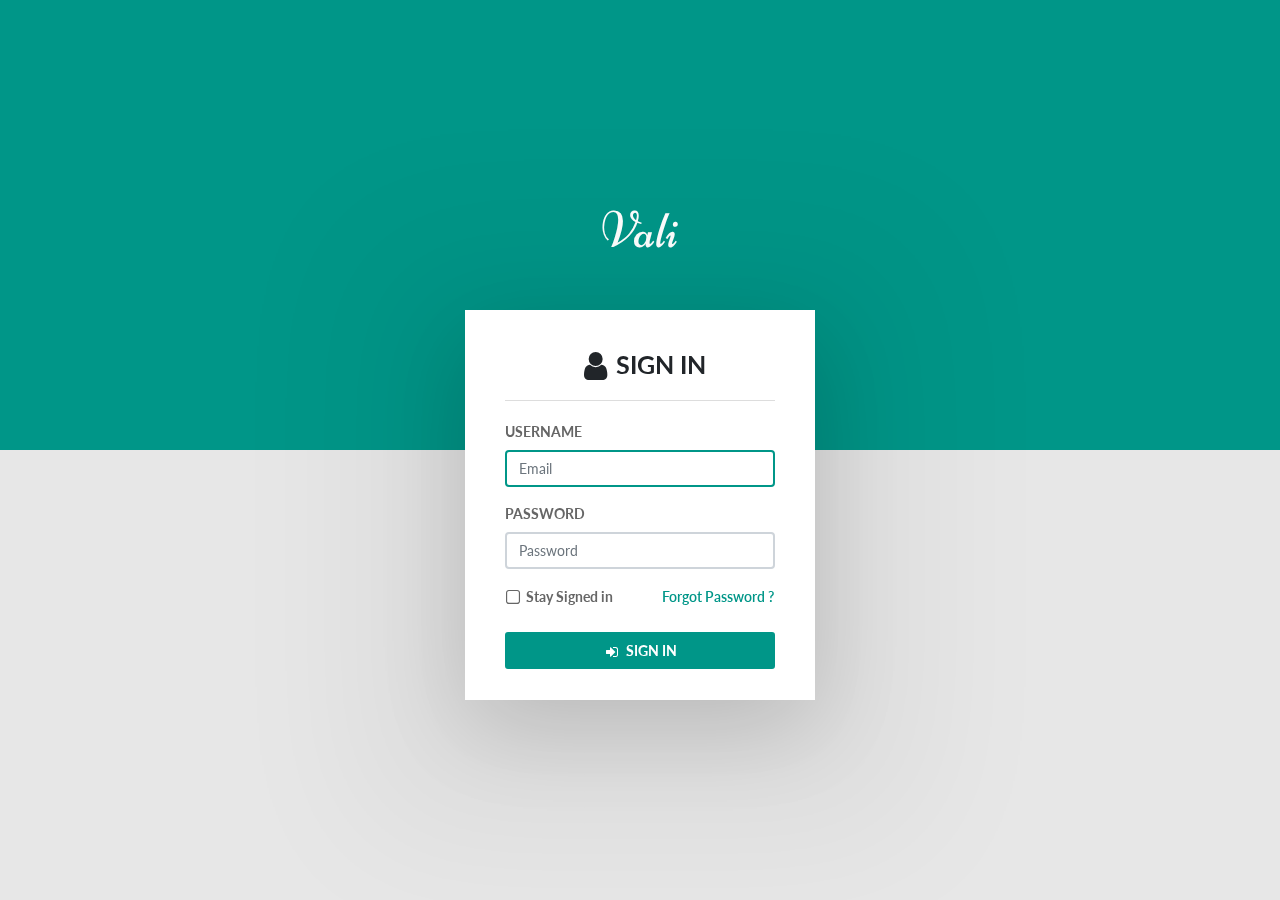
<file: page-login.html>
<!DOCTYPE html>
<html>
  <head>
    <meta charset="utf-8">
    <meta http-equiv="X-UA-Compatible" content="IE=edge">
    <meta name="viewport" content="width=device-width, initial-scale=1">
    <!-- Main CSS-->
    <link rel="stylesheet" type="text/css" href="css/main.css">
    <!-- Font-icon css-->
    <link rel="stylesheet" type="text/css" href="https://maxcdn.bootstrapcdn.com/font-awesome/4.7.0/css/font-awesome.min.css">
    <title>Login - Vali Admin</title>
  </head>
  <body>
    <section class="material-half-bg">
      <div class="cover"></div>
    </section>
    <section class="login-content">
      <div class="logo">
        <h1>Vali</h1>
      </div>
      <div class="login-box">
        <form class="login-form" action="index.html">
          <h3 class="login-head"><i class="fa fa-lg fa-fw fa-user"></i>SIGN IN</h3>
          <div class="form-group">
            <label class="control-label">USERNAME</label>
            <input class="form-control" type="text" placeholder="Email" autofocus>
          </div>
          <div class="form-group">
            <label class="control-label">PASSWORD</label>
            <input class="form-control" type="password" placeholder="Password">
          </div>
          <div class="form-group">
            <div class="utility">
              <div class="animated-checkbox">
                <label>
                  <input type="checkbox"><span class="label-text">Stay Signed in</span>
                </label>
              </div>
              <p class="semibold-text mb-2"><a href="#" data-toggle="flip">Forgot Password ?</a></p>
            </div>
          </div>
          <div class="form-group btn-container">
            <button class="btn btn-primary btn-block"><i class="fa fa-sign-in fa-lg fa-fw"></i>SIGN IN</button>
          </div>
        </form>
        <form class="forget-form" action="index.html">
          <h3 class="login-head"><i class="fa fa-lg fa-fw fa-lock"></i>Forgot Password ?</h3>
          <div class="form-group">
            <label class="control-label">EMAIL</label>
            <input class="form-control" type="text" placeholder="Email">
          </div>
          <div class="form-group btn-container">
            <button class="btn btn-primary btn-block"><i class="fa fa-unlock fa-lg fa-fw"></i>RESET</button>
          </div>
          <div class="form-group mt-3">
            <p class="semibold-text mb-0"><a href="#" data-toggle="flip"><i class="fa fa-angle-left fa-fw"></i> Back to Login</a></p>
          </div>
        </form>
      </div>
    </section>
    <!-- Essential javascripts for application to work-->
    <script src="js/jquery-3.2.1.min.js"></script>
    <script src="js/popper.min.js"></script>
    <script src="js/bootstrap.min.js"></script>
    <script src="js/main.js"></script>
    <!-- The javascript plugin to display page loading on top-->
    <script src="js/plugins/pace.min.js"></script>
    <script type="text/javascript">
      // Login Page Flipbox control
      $('.login-content [data-toggle="flip"]').click(function() {
      	$('.login-box').toggleClass('flipped');
      	return false;
      });
    </script>
  </body>
</html>
</file>
<file: css/main.css>
@charset "UTF-8";
/*!
 * Vali Admin
 * Author: Pratik Borsadiya
 * ================================*/
@import url(https://fonts.googleapis.com/css?family=Lato:300,400,400i,700);
@import url(https://fonts.googleapis.com/css?family=Niconne);
/*!
 * Bootstrap v4.1.1 (https://getbootstrap.com/)
 * Copyright 2011-2018 The Bootstrap Authors
 * Copyright 2011-2018 Twitter, Inc.
 * Licensed under MIT (https://github.com/twbs/bootstrap/blob/master/LICENSE)
 */
:root {
  --blue: #007bff;
  --indigo: #6610f2;
  --purple: #6f42c1;
  --pink: #e83e8c;
  --red: #dc3545;
  --orange: #fd7e14;
  --yellow: #ffc107;
  --green: #28a745;
  --teal: #20c997;
  --cyan: #17a2b8;
  --white: #FFF;
  --gray: #6c757d;
  --gray-dark: #343a40;
  --primary: #009688;
  --secondary: #6c757d;
  --success: #28a745;
  --info: #17a2b8;
  --warning: #ffc107;
  --danger: #dc3545;
  --light: #f8f9fa;
  --dark: #343a40;
  --breakpoint-xs: 0;
  --breakpoint-sm: 576px;
  --breakpoint-md: 768px;
  --breakpoint-lg: 992px;
  --breakpoint-xl: 1200px;
  --font-family-sans-serif: "Lato", -apple-system, BlinkMacSystemFont, "Segoe UI", Roboto, "Helvetica Neue", Arial, sans-serif;
  --font-family-monospace: SFMono-Regular, Menlo, Monaco, Consolas, "Liberation Mono", "Courier New", monospace;
}

*,
*::before,
*::after {
  -webkit-box-sizing: border-box;
          box-sizing: border-box;
}

html {
  font-family: sans-serif;
  line-height: 1.15;
  -webkit-text-size-adjust: 100%;
  -ms-text-size-adjust: 100%;
  -ms-overflow-style: scrollbar;
  -webkit-tap-highlight-color: rgba(0, 0, 0, 0);
}

@-ms-viewport {
  width: device-width;
}

article, aside, figcaption, figure, footer, header, hgroup, main, nav, section {
  display: block;
}

body {
  margin: 0;
  font-family: "Lato", -apple-system, BlinkMacSystemFont, "Segoe UI", Roboto, "Helvetica Neue", Arial, sans-serif;
  font-size: 0.875rem;
  font-weight: 400;
  line-height: 1.5;
  color: #212529;
  text-align: left;
  background-color: #FFF;
}

[tabindex="-1"]:focus {
  outline: 0 !important;
}

hr {
  -webkit-box-sizing: content-box;
          box-sizing: content-box;
  height: 0;
  overflow: visible;
}

h1, h2, h3, h4, h5, h6 {
  margin-top: 0;
  margin-bottom: 0.5rem;
}

p {
  margin-top: 0;
  margin-bottom: 1rem;
}

abbr[title],
abbr[data-original-title] {
  text-decoration: underline;
  -webkit-text-decoration: underline dotted;
          text-decoration: underline dotted;
  cursor: help;
  border-bottom: 0;
}

address {
  margin-bottom: 1rem;
  font-style: normal;
  line-height: inherit;
}

ol,
ul,
dl {
  margin-top: 0;
  margin-bottom: 1rem;
}

ol ol,
ul ul,
ol ul,
ul ol {
  margin-bottom: 0;
}

dt {
  font-weight: 700;
}

dd {
  margin-bottom: .5rem;
  margin-left: 0;
}

blockquote {
  margin: 0 0 1rem;
}

dfn {
  font-style: italic;
}

b,
strong {
  font-weight: bolder;
}

small {
  font-size: 80%;
}

sub,
sup {
  position: relative;
  font-size: 75%;
  line-height: 0;
  vertical-align: baseline;
}

sub {
  bottom: -.25em;
}

sup {
  top: -.5em;
}

a {
  color: #009688;
  text-decoration: none;
  background-color: transparent;
  -webkit-text-decoration-skip: objects;
}

a:hover {
  color: #004a43;
  text-decoration: underline;
}

a:not([href]):not([tabindex]) {
  color: inherit;
  text-decoration: none;
}

a:not([href]):not([tabindex]):hover, a:not([href]):not([tabindex]):focus {
  color: inherit;
  text-decoration: none;
}

a:not([href]):not([tabindex]):focus {
  outline: 0;
}

pre,
code,
kbd,
samp {
  font-family: SFMono-Regular, Menlo, Monaco, Consolas, "Liberation Mono", "Courier New", monospace;
  font-size: 1em;
}

pre {
  margin-top: 0;
  margin-bottom: 1rem;
  overflow: auto;
  -ms-overflow-style: scrollbar;
}

figure {
  margin: 0 0 1rem;
}

img {
  vertical-align: middle;
  border-style: none;
}

svg:not(:root) {
  overflow: hidden;
}

table {
  border-collapse: collapse;
}

caption {
  padding-top: 0.75rem;
  padding-bottom: 0.75rem;
  color: #6c757d;
  text-align: left;
  caption-side: bottom;
}

th {
  text-align: inherit;
}

label {
  display: inline-block;
  margin-bottom: 0.5rem;
}

button {
  border-radius: 0;
}

button:focus {
  outline: 1px dotted;
  outline: 5px auto -webkit-focus-ring-color;
}

input,
button,
select,
optgroup,
textarea {
  margin: 0;
  font-family: inherit;
  font-size: inherit;
  line-height: inherit;
}

button,
input {
  overflow: visible;
}

button,
select {
  text-transform: none;
}

button,
html [type="button"],
[type="reset"],
[type="submit"] {
  -webkit-appearance: button;
}

button::-moz-focus-inner,
[type="button"]::-moz-focus-inner,
[type="reset"]::-moz-focus-inner,
[type="submit"]::-moz-focus-inner {
  padding: 0;
  border-style: none;
}

input[type="radio"],
input[type="checkbox"] {
  -webkit-box-sizing: border-box;
          box-sizing: border-box;
  padding: 0;
}

input[type="date"],
input[type="time"],
input[type="datetime-local"],
input[type="month"] {
  -webkit-appearance: listbox;
}

textarea {
  overflow: auto;
  resize: vertical;
}

fieldset {
  min-width: 0;
  padding: 0;
  margin: 0;
  border: 0;
}

legend {
  display: block;
  width: 100%;
  max-width: 100%;
  padding: 0;
  margin-bottom: .5rem;
  font-size: 1.5rem;
  line-height: inherit;
  color: inherit;
  white-space: normal;
}

progress {
  vertical-align: baseline;
}

[type="number"]::-webkit-inner-spin-button,
[type="number"]::-webkit-outer-spin-button {
  height: auto;
}

[type="search"] {
  outline-offset: -2px;
  -webkit-appearance: none;
}

[type="search"]::-webkit-search-cancel-button,
[type="search"]::-webkit-search-decoration {
  -webkit-appearance: none;
}

::-webkit-file-upload-button {
  font: inherit;
  -webkit-appearance: button;
}

output {
  display: inline-block;
}

summary {
  display: list-item;
  cursor: pointer;
}

template {
  display: none;
}

[hidden] {
  display: none !important;
}

h1, h2, h3, h4, h5, h6,
.h1, .h2, .h3, .h4, .h5, .h6 {
  margin-bottom: 0.5rem;
  font-family: inherit;
  font-weight: bold;
  line-height: 1.2;
  color: inherit;
}

h1, .h1 {
  font-size: 2.1875rem;
}

h2, .h2 {
  font-size: 1.75rem;
}

h3, .h3 {
  font-size: 1.53125rem;
}

h4, .h4 {
  font-size: 1.3125rem;
}

h5, .h5 {
  font-size: 1.09375rem;
}

h6, .h6 {
  font-size: 0.875rem;
}

.lead {
  font-size: 1.09375rem;
  font-weight: 300;
}

.display-1 {
  font-size: 6rem;
  font-weight: 300;
  line-height: 1.2;
}

.display-2 {
  font-size: 5.5rem;
  font-weight: 300;
  line-height: 1.2;
}

.display-3 {
  font-size: 4.5rem;
  font-weight: 300;
  line-height: 1.2;
}

.display-4 {
  font-size: 3.5rem;
  font-weight: 300;
  line-height: 1.2;
}

hr {
  margin-top: 1rem;
  margin-bottom: 1rem;
  border: 0;
  border-top: 1px solid rgba(0, 0, 0, 0.1);
}

small,
.small {
  font-size: 80%;
  font-weight: 400;
}

mark,
.mark {
  padding: 0.2em;
  background-color: #fcf8e3;
}

.list-unstyled, .app-nav, .app-menu, .treeview-menu {
  padding-left: 0;
  list-style: none;
}

.list-inline {
  padding-left: 0;
  list-style: none;
}

.list-inline-item {
  display: inline-block;
}

.list-inline-item:not(:last-child) {
  margin-right: 0.5rem;
}

.initialism {
  font-size: 90%;
  text-transform: uppercase;
}

.blockquote {
  margin-bottom: 1rem;
  font-size: 1.09375rem;
}

.blockquote-footer {
  display: block;
  font-size: 80%;
  color: #6c757d;
}

.blockquote-footer::before {
  content: "\2014 \00A0";
}

.img-fluid {
  max-width: 100%;
  height: auto;
}

.img-thumbnail {
  padding: 0.25rem;
  background-color: #FFF;
  border: 1px solid #dee2e6;
  border-radius: 0.25rem;
  max-width: 100%;
  height: auto;
}

.figure {
  display: inline-block;
}

.figure-img {
  margin-bottom: 0.5rem;
  line-height: 1;
}

.figure-caption {
  font-size: 90%;
  color: #6c757d;
}

code {
  font-size: 87.5%;
  color: #e83e8c;
  word-break: break-word;
}

a > code {
  color: inherit;
}

kbd {
  padding: 0.2rem 0.4rem;
  font-size: 87.5%;
  color: #FFF;
  background-color: #212529;
  border-radius: 0.2rem;
}

kbd kbd {
  padding: 0;
  font-size: 100%;
  font-weight: 700;
}

pre {
  display: block;
  font-size: 87.5%;
  color: #212529;
}

pre code {
  font-size: inherit;
  color: inherit;
  word-break: normal;
}

.pre-scrollable {
  max-height: 340px;
  overflow-y: scroll;
}

.container {
  width: 100%;
  padding-right: 15px;
  padding-left: 15px;
  margin-right: auto;
  margin-left: auto;
}

@media (min-width: 576px) {
  .container {
    max-width: 540px;
  }
}

@media (min-width: 768px) {
  .container {
    max-width: 720px;
  }
}

@media (min-width: 992px) {
  .container {
    max-width: 960px;
  }
}

@media (min-width: 1200px) {
  .container {
    max-width: 1140px;
  }
}

.container-fluid {
  width: 100%;
  padding-right: 15px;
  padding-left: 15px;
  margin-right: auto;
  margin-left: auto;
}

.row {
  display: -webkit-box;
  display: -ms-flexbox;
  display: flex;
  -ms-flex-wrap: wrap;
      flex-wrap: wrap;
  margin-right: -15px;
  margin-left: -15px;
}

.no-gutters {
  margin-right: 0;
  margin-left: 0;
}

.no-gutters > .col,
.no-gutters > [class*="col-"] {
  padding-right: 0;
  padding-left: 0;
}

.col-1, .col-2, .col-3, .col-4, .col-5, .col-6, .col-7, .col-8, .col-9, .col-10, .col-11, .col-12, .col,
.col-auto, .col-sm-1, .col-sm-2, .col-sm-3, .col-sm-4, .col-sm-5, .col-sm-6, .col-sm-7, .col-sm-8, .col-sm-9, .col-sm-10, .col-sm-11, .col-sm-12, .col-sm,
.col-sm-auto, .col-md-1, .col-md-2, .col-md-3, .col-md-4, .col-md-5, .col-md-6, .col-md-7, .col-md-8, .col-md-9, .col-md-10, .col-md-11, .col-md-12, .col-md,
.col-md-auto, .col-lg-1, .col-lg-2, .col-lg-3, .col-lg-4, .col-lg-5, .col-lg-6, .col-lg-7, .col-lg-8, .col-lg-9, .col-lg-10, .col-lg-11, .col-lg-12, .col-lg,
.col-lg-auto, .col-xl-1, .col-xl-2, .col-xl-3, .col-xl-4, .col-xl-5, .col-xl-6, .col-xl-7, .col-xl-8, .col-xl-9, .col-xl-10, .col-xl-11, .col-xl-12, .col-xl,
.col-xl-auto {
  position: relative;
  width: 100%;
  min-height: 1px;
  padding-right: 15px;
  padding-left: 15px;
}

.col {
  -ms-flex-preferred-size: 0;
      flex-basis: 0;
  -webkit-box-flex: 1;
      -ms-flex-positive: 1;
          flex-grow: 1;
  max-width: 100%;
}

.col-auto {
  -webkit-box-flex: 0;
      -ms-flex: 0 0 auto;
          flex: 0 0 auto;
  width: auto;
  max-width: none;
}

.col-1 {
  -webkit-box-flex: 0;
      -ms-flex: 0 0 8.3333333333%;
          flex: 0 0 8.3333333333%;
  max-width: 8.3333333333%;
}

.col-2 {
  -webkit-box-flex: 0;
      -ms-flex: 0 0 16.6666666667%;
          flex: 0 0 16.6666666667%;
  max-width: 16.6666666667%;
}

.col-3 {
  -webkit-box-flex: 0;
      -ms-flex: 0 0 25%;
          flex: 0 0 25%;
  max-width: 25%;
}

.col-4 {
  -webkit-box-flex: 0;
      -ms-flex: 0 0 33.3333333333%;
          flex: 0 0 33.3333333333%;
  max-width: 33.3333333333%;
}

.col-5 {
  -webkit-box-flex: 0;
      -ms-flex: 0 0 41.6666666667%;
          flex: 0 0 41.6666666667%;
  max-width: 41.6666666667%;
}

.col-6 {
  -webkit-box-flex: 0;
      -ms-flex: 0 0 50%;
          flex: 0 0 50%;
  max-width: 50%;
}

.col-7 {
  -webkit-box-flex: 0;
      -ms-flex: 0 0 58.3333333333%;
          flex: 0 0 58.3333333333%;
  max-width: 58.3333333333%;
}

.col-8 {
  -webkit-box-flex: 0;
      -ms-flex: 0 0 66.6666666667%;
          flex: 0 0 66.6666666667%;
  max-width: 66.6666666667%;
}

.col-9 {
  -webkit-box-flex: 0;
      -ms-flex: 0 0 75%;
          flex: 0 0 75%;
  max-width: 75%;
}

.col-10 {
  -webkit-box-flex: 0;
      -ms-flex: 0 0 83.3333333333%;
          flex: 0 0 83.3333333333%;
  max-width: 83.3333333333%;
}

.col-11 {
  -webkit-box-flex: 0;
      -ms-flex: 0 0 91.6666666667%;
          flex: 0 0 91.6666666667%;
  max-width: 91.6666666667%;
}

.col-12 {
  -webkit-box-flex: 0;
      -ms-flex: 0 0 100%;
          flex: 0 0 100%;
  max-width: 100%;
}

.order-first {
  -webkit-box-ordinal-group: 0;
      -ms-flex-order: -1;
          order: -1;
}

.order-last {
  -webkit-box-ordinal-group: 14;
      -ms-flex-order: 13;
          order: 13;
}

.order-0 {
  -webkit-box-ordinal-group: 1;
      -ms-flex-order: 0;
          order: 0;
}

.order-1 {
  -webkit-box-ordinal-group: 2;
      -ms-flex-order: 1;
          order: 1;
}

.order-2 {
  -webkit-box-ordinal-group: 3;
      -ms-flex-order: 2;
          order: 2;
}

.order-3 {
  -webkit-box-ordinal-group: 4;
      -ms-flex-order: 3;
          order: 3;
}

.order-4 {
  -webkit-box-ordinal-group: 5;
      -ms-flex-order: 4;
          order: 4;
}

.order-5 {
  -webkit-box-ordinal-group: 6;
      -ms-flex-order: 5;
          order: 5;
}

.order-6 {
  -webkit-box-ordinal-group: 7;
      -ms-flex-order: 6;
          order: 6;
}

.order-7 {
  -webkit-box-ordinal-group: 8;
      -ms-flex-order: 7;
          order: 7;
}

.order-8 {
  -webkit-box-ordinal-group: 9;
      -ms-flex-order: 8;
          order: 8;
}

.order-9 {
  -webkit-box-ordinal-group: 10;
      -ms-flex-order: 9;
          order: 9;
}

.order-10 {
  -webkit-box-ordinal-group: 11;
      -ms-flex-order: 10;
          order: 10;
}

.order-11 {
  -webkit-box-ordinal-group: 12;
      -ms-flex-order: 11;
          order: 11;
}

.order-12 {
  -webkit-box-ordinal-group: 13;
      -ms-flex-order: 12;
          order: 12;
}

.offset-1 {
  margin-left: 8.3333333333%;
}

.offset-2 {
  margin-left: 16.6666666667%;
}

.offset-3 {
  margin-left: 25%;
}

.offset-4 {
  margin-left: 33.3333333333%;
}

.offset-5 {
  margin-left: 41.6666666667%;
}

.offset-6 {
  margin-left: 50%;
}

.offset-7 {
  margin-left: 58.3333333333%;
}

.offset-8 {
  margin-left: 66.6666666667%;
}

.offset-9 {
  margin-left: 75%;
}

.offset-10 {
  margin-left: 83.3333333333%;
}

.offset-11 {
  margin-left: 91.6666666667%;
}

@media (min-width: 576px) {
  .col-sm {
    -ms-flex-preferred-size: 0;
        flex-basis: 0;
    -webkit-box-flex: 1;
        -ms-flex-positive: 1;
            flex-grow: 1;
    max-width: 100%;
  }
  .col-sm-auto {
    -webkit-box-flex: 0;
        -ms-flex: 0 0 auto;
            flex: 0 0 auto;
    width: auto;
    max-width: none;
  }
  .col-sm-1 {
    -webkit-box-flex: 0;
        -ms-flex: 0 0 8.3333333333%;
            flex: 0 0 8.3333333333%;
    max-width: 8.3333333333%;
  }
  .col-sm-2 {
    -webkit-box-flex: 0;
        -ms-flex: 0 0 16.6666666667%;
            flex: 0 0 16.6666666667%;
    max-width: 16.6666666667%;
  }
  .col-sm-3 {
    -webkit-box-flex: 0;
        -ms-flex: 0 0 25%;
            flex: 0 0 25%;
    max-width: 25%;
  }
  .col-sm-4 {
    -webkit-box-flex: 0;
        -ms-flex: 0 0 33.3333333333%;
            flex: 0 0 33.3333333333%;
    max-width: 33.3333333333%;
  }
  .col-sm-5 {
    -webkit-box-flex: 0;
        -ms-flex: 0 0 41.6666666667%;
            flex: 0 0 41.6666666667%;
    max-width: 41.6666666667%;
  }
  .col-sm-6 {
    -webkit-box-flex: 0;
        -ms-flex: 0 0 50%;
            flex: 0 0 50%;
    max-width: 50%;
  }
  .col-sm-7 {
    -webkit-box-flex: 0;
        -ms-flex: 0 0 58.3333333333%;
            flex: 0 0 58.3333333333%;
    max-width: 58.3333333333%;
  }
  .col-sm-8 {
    -webkit-box-flex: 0;
        -ms-flex: 0 0 66.6666666667%;
            flex: 0 0 66.6666666667%;
    max-width: 66.6666666667%;
  }
  .col-sm-9 {
    -webkit-box-flex: 0;
        -ms-flex: 0 0 75%;
            flex: 0 0 75%;
    max-width: 75%;
  }
  .col-sm-10 {
    -webkit-box-flex: 0;
        -ms-flex: 0 0 83.3333333333%;
            flex: 0 0 83.3333333333%;
    max-width: 83.3333333333%;
  }
  .col-sm-11 {
    -webkit-box-flex: 0;
        -ms-flex: 0 0 91.6666666667%;
            flex: 0 0 91.6666666667%;
    max-width: 91.6666666667%;
  }
  .col-sm-12 {
    -webkit-box-flex: 0;
        -ms-flex: 0 0 100%;
            flex: 0 0 100%;
    max-width: 100%;
  }
  .order-sm-first {
    -webkit-box-ordinal-group: 0;
        -ms-flex-order: -1;
            order: -1;
  }
  .order-sm-last {
    -webkit-box-ordinal-group: 14;
        -ms-flex-order: 13;
            order: 13;
  }
  .order-sm-0 {
    -webkit-box-ordinal-group: 1;
        -ms-flex-order: 0;
            order: 0;
  }
  .order-sm-1 {
    -webkit-box-ordinal-group: 2;
        -ms-flex-order: 1;
            order: 1;
  }
  .order-sm-2 {
    -webkit-box-ordinal-group: 3;
        -ms-flex-order: 2;
            order: 2;
  }
  .order-sm-3 {
    -webkit-box-ordinal-group: 4;
        -ms-flex-order: 3;
            order: 3;
  }
  .order-sm-4 {
    -webkit-box-ordinal-group: 5;
        -ms-flex-order: 4;
            order: 4;
  }
  .order-sm-5 {
    -webkit-box-ordinal-group: 6;
        -ms-flex-order: 5;
            order: 5;
  }
  .order-sm-6 {
    -webkit-box-ordinal-group: 7;
        -ms-flex-order: 6;
            order: 6;
  }
  .order-sm-7 {
    -webkit-box-ordinal-group: 8;
        -ms-flex-order: 7;
            order: 7;
  }
  .order-sm-8 {
    -webkit-box-ordinal-group: 9;
        -ms-flex-order: 8;
            order: 8;
  }
  .order-sm-9 {
    -webkit-box-ordinal-group: 10;
        -ms-flex-order: 9;
            order: 9;
  }
  .order-sm-10 {
    -webkit-box-ordinal-group: 11;
        -ms-flex-order: 10;
            order: 10;
  }
  .order-sm-11 {
    -webkit-box-ordinal-group: 12;
        -ms-flex-order: 11;
            order: 11;
  }
  .order-sm-12 {
    -webkit-box-ordinal-group: 13;
        -ms-flex-order: 12;
            order: 12;
  }
  .offset-sm-0 {
    margin-left: 0;
  }
  .offset-sm-1 {
    margin-left: 8.3333333333%;
  }
  .offset-sm-2 {
    margin-left: 16.6666666667%;
  }
  .offset-sm-3 {
    margin-left: 25%;
  }
  .offset-sm-4 {
    margin-left: 33.3333333333%;
  }
  .offset-sm-5 {
    margin-left: 41.6666666667%;
  }
  .offset-sm-6 {
    margin-left: 50%;
  }
  .offset-sm-7 {
    margin-left: 58.3333333333%;
  }
  .offset-sm-8 {
    margin-left: 66.6666666667%;
  }
  .offset-sm-9 {
    margin-left: 75%;
  }
  .offset-sm-10 {
    margin-left: 83.3333333333%;
  }
  .offset-sm-11 {
    margin-left: 91.6666666667%;
  }
}

@media (min-width: 768px) {
  .col-md {
    -ms-flex-preferred-size: 0;
        flex-basis: 0;
    -webkit-box-flex: 1;
        -ms-flex-positive: 1;
            flex-grow: 1;
    max-width: 100%;
  }
  .col-md-auto {
    -webkit-box-flex: 0;
        -ms-flex: 0 0 auto;
            flex: 0 0 auto;
    width: auto;
    max-width: none;
  }
  .col-md-1 {
    -webkit-box-flex: 0;
        -ms-flex: 0 0 8.3333333333%;
            flex: 0 0 8.3333333333%;
    max-width: 8.3333333333%;
  }
  .col-md-2 {
    -webkit-box-flex: 0;
        -ms-flex: 0 0 16.6666666667%;
            flex: 0 0 16.6666666667%;
    max-width: 16.6666666667%;
  }
  .col-md-3 {
    -webkit-box-flex: 0;
        -ms-flex: 0 0 25%;
            flex: 0 0 25%;
    max-width: 25%;
  }
  .col-md-4 {
    -webkit-box-flex: 0;
        -ms-flex: 0 0 33.3333333333%;
            flex: 0 0 33.3333333333%;
    max-width: 33.3333333333%;
  }
  .col-md-5 {
    -webkit-box-flex: 0;
        -ms-flex: 0 0 41.6666666667%;
            flex: 0 0 41.6666666667%;
    max-width: 41.6666666667%;
  }
  .col-md-6 {
    -webkit-box-flex: 0;
        -ms-flex: 0 0 50%;
            flex: 0 0 50%;
    max-width: 50%;
  }
  .col-md-7 {
    -webkit-box-flex: 0;
        -ms-flex: 0 0 58.3333333333%;
            flex: 0 0 58.3333333333%;
    max-width: 58.3333333333%;
  }
  .col-md-8 {
    -webkit-box-flex: 0;
        -ms-flex: 0 0 66.6666666667%;
            flex: 0 0 66.6666666667%;
    max-width: 66.6666666667%;
  }
  .col-md-9 {
    -webkit-box-flex: 0;
        -ms-flex: 0 0 75%;
            flex: 0 0 75%;
    max-width: 75%;
  }
  .col-md-10 {
    -webkit-box-flex: 0;
        -ms-flex: 0 0 83.3333333333%;
            flex: 0 0 83.3333333333%;
    max-width: 83.3333333333%;
  }
  .col-md-11 {
    -webkit-box-flex: 0;
        -ms-flex: 0 0 91.6666666667%;
            flex: 0 0 91.6666666667%;
    max-width: 91.6666666667%;
  }
  .col-md-12 {
    -webkit-box-flex: 0;
        -ms-flex: 0 0 100%;
            flex: 0 0 100%;
    max-width: 100%;
  }
  .order-md-first {
    -webkit-box-ordinal-group: 0;
        -ms-flex-order: -1;
            order: -1;
  }
  .order-md-last {
    -webkit-box-ordinal-group: 14;
        -ms-flex-order: 13;
            order: 13;
  }
  .order-md-0 {
    -webkit-box-ordinal-group: 1;
        -ms-flex-order: 0;
            order: 0;
  }
  .order-md-1 {
    -webkit-box-ordinal-group: 2;
        -ms-flex-order: 1;
            order: 1;
  }
  .order-md-2 {
    -webkit-box-ordinal-group: 3;
        -ms-flex-order: 2;
            order: 2;
  }
  .order-md-3 {
    -webkit-box-ordinal-group: 4;
        -ms-flex-order: 3;
            order: 3;
  }
  .order-md-4 {
    -webkit-box-ordinal-group: 5;
        -ms-flex-order: 4;
            order: 4;
  }
  .order-md-5 {
    -webkit-box-ordinal-group: 6;
        -ms-flex-order: 5;
            order: 5;
  }
  .order-md-6 {
    -webkit-box-ordinal-group: 7;
        -ms-flex-order: 6;
            order: 6;
  }
  .order-md-7 {
    -webkit-box-ordinal-group: 8;
        -ms-flex-order: 7;
            order: 7;
  }
  .order-md-8 {
    -webkit-box-ordinal-group: 9;
        -ms-flex-order: 8;
            order: 8;
  }
  .order-md-9 {
    -webkit-box-ordinal-group: 10;
        -ms-flex-order: 9;
            order: 9;
  }
  .order-md-10 {
    -webkit-box-ordinal-group: 11;
        -ms-flex-order: 10;
            order: 10;
  }
  .order-md-11 {
    -webkit-box-ordinal-group: 12;
        -ms-flex-order: 11;
            order: 11;
  }
  .order-md-12 {
    -webkit-box-ordinal-group: 13;
        -ms-flex-order: 12;
            order: 12;
  }
  .offset-md-0 {
    margin-left: 0;
  }
  .offset-md-1 {
    margin-left: 8.3333333333%;
  }
  .offset-md-2 {
    margin-left: 16.6666666667%;
  }
  .offset-md-3 {
    margin-left: 25%;
  }
  .offset-md-4 {
    margin-left: 33.3333333333%;
  }
  .offset-md-5 {
    margin-left: 41.6666666667%;
  }
  .offset-md-6 {
    margin-left: 50%;
  }
  .offset-md-7 {
    margin-left: 58.3333333333%;
  }
  .offset-md-8 {
    margin-left: 66.6666666667%;
  }
  .offset-md-9 {
    margin-left: 75%;
  }
  .offset-md-10 {
    margin-left: 83.3333333333%;
  }
  .offset-md-11 {
    margin-left: 91.6666666667%;
  }
}

@media (min-width: 992px) {
  .col-lg {
    -ms-flex-preferred-size: 0;
        flex-basis: 0;
    -webkit-box-flex: 1;
        -ms-flex-positive: 1;
            flex-grow: 1;
    max-width: 100%;
  }
  .col-lg-auto {
    -webkit-box-flex: 0;
        -ms-flex: 0 0 auto;
            flex: 0 0 auto;
    width: auto;
    max-width: none;
  }
  .col-lg-1 {
    -webkit-box-flex: 0;
        -ms-flex: 0 0 8.3333333333%;
            flex: 0 0 8.3333333333%;
    max-width: 8.3333333333%;
  }
  .col-lg-2 {
    -webkit-box-flex: 0;
        -ms-flex: 0 0 16.6666666667%;
            flex: 0 0 16.6666666667%;
    max-width: 16.6666666667%;
  }
  .col-lg-3 {
    -webkit-box-flex: 0;
        -ms-flex: 0 0 25%;
            flex: 0 0 25%;
    max-width: 25%;
  }
  .col-lg-4 {
    -webkit-box-flex: 0;
        -ms-flex: 0 0 33.3333333333%;
            flex: 0 0 33.3333333333%;
    max-width: 33.3333333333%;
  }
  .col-lg-5 {
    -webkit-box-flex: 0;
        -ms-flex: 0 0 41.6666666667%;
            flex: 0 0 41.6666666667%;
    max-width: 41.6666666667%;
  }
  .col-lg-6 {
    -webkit-box-flex: 0;
        -ms-flex: 0 0 50%;
            flex: 0 0 50%;
    max-width: 50%;
  }
  .col-lg-7 {
    -webkit-box-flex: 0;
        -ms-flex: 0 0 58.3333333333%;
            flex: 0 0 58.3333333333%;
    max-width: 58.3333333333%;
  }
  .col-lg-8 {
    -webkit-box-flex: 0;
        -ms-flex: 0 0 66.6666666667%;
            flex: 0 0 66.6666666667%;
    max-width: 66.6666666667%;
  }
  .col-lg-9 {
    -webkit-box-flex: 0;
        -ms-flex: 0 0 75%;
            flex: 0 0 75%;
    max-width: 75%;
  }
  .col-lg-10 {
    -webkit-box-flex: 0;
        -ms-flex: 0 0 83.3333333333%;
            flex: 0 0 83.3333333333%;
    max-width: 83.3333333333%;
  }
  .col-lg-11 {
    -webkit-box-flex: 0;
        -ms-flex: 0 0 91.6666666667%;
            flex: 0 0 91.6666666667%;
    max-width: 91.6666666667%;
  }
  .col-lg-12 {
    -webkit-box-flex: 0;
        -ms-flex: 0 0 100%;
            flex: 0 0 100%;
    max-width: 100%;
  }
  .order-lg-first {
    -webkit-box-ordinal-group: 0;
        -ms-flex-order: -1;
            order: -1;
  }
  .order-lg-last {
    -webkit-box-ordinal-group: 14;
        -ms-flex-order: 13;
            order: 13;
  }
  .order-lg-0 {
    -webkit-box-ordinal-group: 1;
        -ms-flex-order: 0;
            order: 0;
  }
  .order-lg-1 {
    -webkit-box-ordinal-group: 2;
        -ms-flex-order: 1;
            order: 1;
  }
  .order-lg-2 {
    -webkit-box-ordinal-group: 3;
        -ms-flex-order: 2;
            order: 2;
  }
  .order-lg-3 {
    -webkit-box-ordinal-group: 4;
        -ms-flex-order: 3;
            order: 3;
  }
  .order-lg-4 {
    -webkit-box-ordinal-group: 5;
        -ms-flex-order: 4;
            order: 4;
  }
  .order-lg-5 {
    -webkit-box-ordinal-group: 6;
        -ms-flex-order: 5;
            order: 5;
  }
  .order-lg-6 {
    -webkit-box-ordinal-group: 7;
        -ms-flex-order: 6;
            order: 6;
  }
  .order-lg-7 {
    -webkit-box-ordinal-group: 8;
        -ms-flex-order: 7;
            order: 7;
  }
  .order-lg-8 {
    -webkit-box-ordinal-group: 9;
        -ms-flex-order: 8;
            order: 8;
  }
  .order-lg-9 {
    -webkit-box-ordinal-group: 10;
        -ms-flex-order: 9;
            order: 9;
  }
  .order-lg-10 {
    -webkit-box-ordinal-group: 11;
        -ms-flex-order: 10;
            order: 10;
  }
  .order-lg-11 {
    -webkit-box-ordinal-group: 12;
        -ms-flex-order: 11;
            order: 11;
  }
  .order-lg-12 {
    -webkit-box-ordinal-group: 13;
        -ms-flex-order: 12;
            order: 12;
  }
  .offset-lg-0 {
    margin-left: 0;
  }
  .offset-lg-1 {
    margin-left: 8.3333333333%;
  }
  .offset-lg-2 {
    margin-left: 16.6666666667%;
  }
  .offset-lg-3 {
    margin-left: 25%;
  }
  .offset-lg-4 {
    margin-left: 33.3333333333%;
  }
  .offset-lg-5 {
    margin-left: 41.6666666667%;
  }
  .offset-lg-6 {
    margin-left: 50%;
  }
  .offset-lg-7 {
    margin-left: 58.3333333333%;
  }
  .offset-lg-8 {
    margin-left: 66.6666666667%;
  }
  .offset-lg-9 {
    margin-left: 75%;
  }
  .offset-lg-10 {
    margin-left: 83.3333333333%;
  }
  .offset-lg-11 {
    margin-left: 91.6666666667%;
  }
}

@media (min-width: 1200px) {
  .col-xl {
    -ms-flex-preferred-size: 0;
        flex-basis: 0;
    -webkit-box-flex: 1;
        -ms-flex-positive: 1;
            flex-grow: 1;
    max-width: 100%;
  }
  .col-xl-auto {
    -webkit-box-flex: 0;
        -ms-flex: 0 0 auto;
            flex: 0 0 auto;
    width: auto;
    max-width: none;
  }
  .col-xl-1 {
    -webkit-box-flex: 0;
        -ms-flex: 0 0 8.3333333333%;
            flex: 0 0 8.3333333333%;
    max-width: 8.3333333333%;
  }
  .col-xl-2 {
    -webkit-box-flex: 0;
        -ms-flex: 0 0 16.6666666667%;
            flex: 0 0 16.6666666667%;
    max-width: 16.6666666667%;
  }
  .col-xl-3 {
    -webkit-box-flex: 0;
        -ms-flex: 0 0 25%;
            flex: 0 0 25%;
    max-width: 25%;
  }
  .col-xl-4 {
    -webkit-box-flex: 0;
        -ms-flex: 0 0 33.3333333333%;
            flex: 0 0 33.3333333333%;
    max-width: 33.3333333333%;
  }
  .col-xl-5 {
    -webkit-box-flex: 0;
        -ms-flex: 0 0 41.6666666667%;
            flex: 0 0 41.6666666667%;
    max-width: 41.6666666667%;
  }
  .col-xl-6 {
    -webkit-box-flex: 0;
        -ms-flex: 0 0 50%;
            flex: 0 0 50%;
    max-width: 50%;
  }
  .col-xl-7 {
    -webkit-box-flex: 0;
        -ms-flex: 0 0 58.3333333333%;
            flex: 0 0 58.3333333333%;
    max-width: 58.3333333333%;
  }
  .col-xl-8 {
    -webkit-box-flex: 0;
        -ms-flex: 0 0 66.6666666667%;
            flex: 0 0 66.6666666667%;
    max-width: 66.6666666667%;
  }
  .col-xl-9 {
    -webkit-box-flex: 0;
        -ms-flex: 0 0 75%;
            flex: 0 0 75%;
    max-width: 75%;
  }
  .col-xl-10 {
    -webkit-box-flex: 0;
        -ms-flex: 0 0 83.3333333333%;
            flex: 0 0 83.3333333333%;
    max-width: 83.3333333333%;
  }
  .col-xl-11 {
    -webkit-box-flex: 0;
        -ms-flex: 0 0 91.6666666667%;
            flex: 0 0 91.6666666667%;
    max-width: 91.6666666667%;
  }
  .col-xl-12 {
    -webkit-box-flex: 0;
        -ms-flex: 0 0 100%;
            flex: 0 0 100%;
    max-width: 100%;
  }
  .order-xl-first {
    -webkit-box-ordinal-group: 0;
        -ms-flex-order: -1;
            order: -1;
  }
  .order-xl-last {
    -webkit-box-ordinal-group: 14;
        -ms-flex-order: 13;
            order: 13;
  }
  .order-xl-0 {
    -webkit-box-ordinal-group: 1;
        -ms-flex-order: 0;
            order: 0;
  }
  .order-xl-1 {
    -webkit-box-ordinal-group: 2;
        -ms-flex-order: 1;
            order: 1;
  }
  .order-xl-2 {
    -webkit-box-ordinal-group: 3;
        -ms-flex-order: 2;
            order: 2;
  }
  .order-xl-3 {
    -webkit-box-ordinal-group: 4;
        -ms-flex-order: 3;
            order: 3;
  }
  .order-xl-4 {
    -webkit-box-ordinal-group: 5;
        -ms-flex-order: 4;
            order: 4;
  }
  .order-xl-5 {
    -webkit-box-ordinal-group: 6;
        -ms-flex-order: 5;
            order: 5;
  }
  .order-xl-6 {
    -webkit-box-ordinal-group: 7;
        -ms-flex-order: 6;
            order: 6;
  }
  .order-xl-7 {
    -webkit-box-ordinal-group: 8;
        -ms-flex-order: 7;
            order: 7;
  }
  .order-xl-8 {
    -webkit-box-ordinal-group: 9;
        -ms-flex-order: 8;
            order: 8;
  }
  .order-xl-9 {
    -webkit-box-ordinal-group: 10;
        -ms-flex-order: 9;
            order: 9;
  }
  .order-xl-10 {
    -webkit-box-ordinal-group: 11;
        -ms-flex-order: 10;
            order: 10;
  }
  .order-xl-11 {
    -webkit-box-ordinal-group: 12;
        -ms-flex-order: 11;
            order: 11;
  }
  .order-xl-12 {
    -webkit-box-ordinal-group: 13;
        -ms-flex-order: 12;
            order: 12;
  }
  .offset-xl-0 {
    margin-left: 0;
  }
  .offset-xl-1 {
    margin-left: 8.3333333333%;
  }
  .offset-xl-2 {
    margin-left: 16.6666666667%;
  }
  .offset-xl-3 {
    margin-left: 25%;
  }
  .offset-xl-4 {
    margin-left: 33.3333333333%;
  }
  .offset-xl-5 {
    margin-left: 41.6666666667%;
  }
  .offset-xl-6 {
    margin-left: 50%;
  }
  .offset-xl-7 {
    margin-left: 58.3333333333%;
  }
  .offset-xl-8 {
    margin-left: 66.6666666667%;
  }
  .offset-xl-9 {
    margin-left: 75%;
  }
  .offset-xl-10 {
    margin-left: 83.3333333333%;
  }
  .offset-xl-11 {
    margin-left: 91.6666666667%;
  }
}

.table {
  width: 100%;
  max-width: 100%;
  margin-bottom: 1rem;
  background-color: transparent;
}

.table th,
.table td {
  padding: 0.75rem;
  vertical-align: top;
  border-top: 1px solid #dee2e6;
}

.table thead th {
  vertical-align: bottom;
  border-bottom: 2px solid #dee2e6;
}

.table tbody + tbody {
  border-top: 2px solid #dee2e6;
}

.table .table {
  background-color: #FFF;
}

.table-sm th,
.table-sm td {
  padding: 0.3rem;
}

.table-bordered {
  border: 1px solid #dee2e6;
}

.table-bordered th,
.table-bordered td {
  border: 1px solid #dee2e6;
}

.table-bordered thead th,
.table-bordered thead td {
  border-bottom-width: 2px;
}

.table-borderless th,
.table-borderless td,
.table-borderless thead th,
.table-borderless tbody + tbody {
  border: 0;
}

.table-striped tbody tr:nth-of-type(odd) {
  background-color: rgba(0, 0, 0, 0.05);
}

.table-hover tbody tr:hover {
  background-color: rgba(0, 0, 0, 0.075);
}

.table-primary,
.table-primary > th,
.table-primary > td {
  background-color: #b8e2de;
}

.table-hover .table-primary:hover {
  background-color: #a6dbd6;
}

.table-hover .table-primary:hover > td,
.table-hover .table-primary:hover > th {
  background-color: #a6dbd6;
}

.table-secondary,
.table-secondary > th,
.table-secondary > td {
  background-color: #d6d8db;
}

.table-hover .table-secondary:hover {
  background-color: #c8cbcf;
}

.table-hover .table-secondary:hover > td,
.table-hover .table-secondary:hover > th {
  background-color: #c8cbcf;
}

.table-success,
.table-success > th,
.table-success > td {
  background-color: #c3e6cb;
}

.table-hover .table-success:hover {
  background-color: #b1dfbb;
}

.table-hover .table-success:hover > td,
.table-hover .table-success:hover > th {
  background-color: #b1dfbb;
}

.table-info,
.table-info > th,
.table-info > td {
  background-color: #bee5eb;
}

.table-hover .table-info:hover {
  background-color: #abdde5;
}

.table-hover .table-info:hover > td,
.table-hover .table-info:hover > th {
  background-color: #abdde5;
}

.table-warning,
.table-warning > th,
.table-warning > td {
  background-color: #ffeeba;
}

.table-hover .table-warning:hover {
  background-color: #ffe8a1;
}

.table-hover .table-warning:hover > td,
.table-hover .table-warning:hover > th {
  background-color: #ffe8a1;
}

.table-danger,
.table-danger > th,
.table-danger > td {
  background-color: #f5c6cb;
}

.table-hover .table-danger:hover {
  background-color: #f1b0b7;
}

.table-hover .table-danger:hover > td,
.table-hover .table-danger:hover > th {
  background-color: #f1b0b7;
}

.table-light,
.table-light > th,
.table-light > td {
  background-color: #fdfdfe;
}

.table-hover .table-light:hover {
  background-color: #ececf6;
}

.table-hover .table-light:hover > td,
.table-hover .table-light:hover > th {
  background-color: #ececf6;
}

.table-dark,
.table-dark > th,
.table-dark > td {
  background-color: #c6c8ca;
}

.table-hover .table-dark:hover {
  background-color: #b9bbbe;
}

.table-hover .table-dark:hover > td,
.table-hover .table-dark:hover > th {
  background-color: #b9bbbe;
}

.table-active,
.table-active > th,
.table-active > td {
  background-color: rgba(0, 0, 0, 0.075);
}

.table-hover .table-active:hover {
  background-color: rgba(0, 0, 0, 0.075);
}

.table-hover .table-active:hover > td,
.table-hover .table-active:hover > th {
  background-color: rgba(0, 0, 0, 0.075);
}

.table .thead-dark th {
  color: #FFF;
  background-color: #212529;
  border-color: #32383e;
}

.table .thead-light th {
  color: #495057;
  background-color: #e9ecef;
  border-color: #dee2e6;
}

.table-dark {
  color: #FFF;
  background-color: #212529;
}

.table-dark th,
.table-dark td,
.table-dark thead th {
  border-color: #32383e;
}

.table-dark.table-bordered {
  border: 0;
}

.table-dark.table-striped tbody tr:nth-of-type(odd) {
  background-color: rgba(255, 255, 255, 0.05);
}

.table-dark.table-hover tbody tr:hover {
  background-color: rgba(255, 255, 255, 0.075);
}

@media (max-width: 575.98px) {
  .table-responsive-sm {
    display: block;
    width: 100%;
    overflow-x: auto;
    -webkit-overflow-scrolling: touch;
    -ms-overflow-style: -ms-autohiding-scrollbar;
  }
  .table-responsive-sm > .table-bordered {
    border: 0;
  }
}

@media (max-width: 767.98px) {
  .table-responsive-md {
    display: block;
    width: 100%;
    overflow-x: auto;
    -webkit-overflow-scrolling: touch;
    -ms-overflow-style: -ms-autohiding-scrollbar;
  }
  .table-responsive-md > .table-bordered {
    border: 0;
  }
}

@media (max-width: 991.98px) {
  .table-responsive-lg {
    display: block;
    width: 100%;
    overflow-x: auto;
    -webkit-overflow-scrolling: touch;
    -ms-overflow-style: -ms-autohiding-scrollbar;
  }
  .table-responsive-lg > .table-bordered {
    border: 0;
  }
}

@media (max-width: 1199.98px) {
  .table-responsive-xl {
    display: block;
    width: 100%;
    overflow-x: auto;
    -webkit-overflow-scrolling: touch;
    -ms-overflow-style: -ms-autohiding-scrollbar;
  }
  .table-responsive-xl > .table-bordered {
    border: 0;
  }
}

.table-responsive {
  display: block;
  width: 100%;
  overflow-x: auto;
  -webkit-overflow-scrolling: touch;
  -ms-overflow-style: -ms-autohiding-scrollbar;
}

.table-responsive > .table-bordered {
  border: 0;
}

.form-control {
  display: block;
  width: 100%;
  padding: 0.375rem 0.75rem;
  font-size: 0.875rem;
  line-height: 1.5;
  color: #495057;
  background-color: #FFF;
  background-clip: padding-box;
  border: 2px solid #ced4da;
  border-radius: 4px;
  -webkit-transition: border-color 0.15s ease-in-out, -webkit-box-shadow 0.15s ease-in-out;
  transition: border-color 0.15s ease-in-out, -webkit-box-shadow 0.15s ease-in-out;
  -o-transition: border-color 0.15s ease-in-out, box-shadow 0.15s ease-in-out;
  transition: border-color 0.15s ease-in-out, box-shadow 0.15s ease-in-out;
  transition: border-color 0.15s ease-in-out, box-shadow 0.15s ease-in-out, -webkit-box-shadow 0.15s ease-in-out;
}

@media screen and (prefers-reduced-motion: reduce) {
  .form-control {
    -webkit-transition: none;
    -o-transition: none;
    transition: none;
  }
}

.form-control::-ms-expand {
  background-color: transparent;
  border: 0;
}

.form-control:focus {
  color: #495057;
  background-color: #FFF;
  border-color: #009688;
  outline: 0;
  -webkit-box-shadow: none;
          box-shadow: none;
}

.form-control::-webkit-input-placeholder {
  color: #6c757d;
  opacity: 1;
}

.form-control:-ms-input-placeholder {
  color: #6c757d;
  opacity: 1;
}

.form-control::-ms-input-placeholder {
  color: #6c757d;
  opacity: 1;
}

.form-control::placeholder {
  color: #6c757d;
  opacity: 1;
}

.form-control:disabled, .form-control[readonly] {
  background-color: #e9ecef;
  opacity: 1;
}

select.form-control:not([size]):not([multiple]) {
  height: calc(2.0625rem + 4px);
}

select.form-control:focus::-ms-value {
  color: #495057;
  background-color: #FFF;
}

.form-control-file,
.form-control-range {
  display: block;
  width: 100%;
}

.col-form-label {
  padding-top: calc(0.375rem + 2px);
  padding-bottom: calc(0.375rem + 2px);
  margin-bottom: 0;
  font-size: inherit;
  line-height: 1.5;
}

.col-form-label-lg {
  padding-top: calc(0.5rem + 2px);
  padding-bottom: calc(0.5rem + 2px);
  font-size: 1.09375rem;
  line-height: 1.5;
}

.col-form-label-sm {
  padding-top: calc(0.25rem + 2px);
  padding-bottom: calc(0.25rem + 2px);
  font-size: 0.765625rem;
  line-height: 1.5;
}

.form-control-plaintext {
  display: block;
  width: 100%;
  padding-top: 0.375rem;
  padding-bottom: 0.375rem;
  margin-bottom: 0;
  line-height: 1.5;
  color: #212529;
  background-color: transparent;
  border: solid transparent;
  border-width: 2px 0;
}

.form-control-plaintext.form-control-sm, .input-group-sm > .form-control-plaintext.form-control,
.input-group-sm > .input-group-prepend > .form-control-plaintext.input-group-text,
.input-group-sm > .input-group-append > .form-control-plaintext.input-group-text,
.input-group-sm > .input-group-prepend > .form-control-plaintext.btn,
.input-group-sm > .input-group-append > .form-control-plaintext.btn, .form-control-plaintext.form-control-lg, .input-group-lg > .form-control-plaintext.form-control,
.input-group-lg > .input-group-prepend > .form-control-plaintext.input-group-text,
.input-group-lg > .input-group-append > .form-control-plaintext.input-group-text,
.input-group-lg > .input-group-prepend > .form-control-plaintext.btn,
.input-group-lg > .input-group-append > .form-control-plaintext.btn {
  padding-right: 0;
  padding-left: 0;
}

.form-control-sm, .input-group-sm > .form-control,
.input-group-sm > .input-group-prepend > .input-group-text,
.input-group-sm > .input-group-append > .input-group-text,
.input-group-sm > .input-group-prepend > .btn,
.input-group-sm > .input-group-append > .btn {
  padding: 0.25rem 0.5rem;
  font-size: 0.765625rem;
  line-height: 1.5;
  border-radius: 4px;
}

select.form-control-sm:not([size]):not([multiple]), .input-group-sm > select.form-control:not([size]):not([multiple]),
.input-group-sm > .input-group-prepend > select.input-group-text:not([size]):not([multiple]),
.input-group-sm > .input-group-append > select.input-group-text:not([size]):not([multiple]),
.input-group-sm > .input-group-prepend > select.btn:not([size]):not([multiple]),
.input-group-sm > .input-group-append > select.btn:not([size]):not([multiple]) {
  height: calc(1.6484375rem + 4px);
}

.form-control-lg, .input-group-lg > .form-control,
.input-group-lg > .input-group-prepend > .input-group-text,
.input-group-lg > .input-group-append > .input-group-text,
.input-group-lg > .input-group-prepend > .btn,
.input-group-lg > .input-group-append > .btn {
  padding: 0.5rem 1rem;
  font-size: 1.09375rem;
  line-height: 1.5;
  border-radius: 4px;
}

select.form-control-lg:not([size]):not([multiple]), .input-group-lg > select.form-control:not([size]):not([multiple]),
.input-group-lg > .input-group-prepend > select.input-group-text:not([size]):not([multiple]),
.input-group-lg > .input-group-append > select.input-group-text:not([size]):not([multiple]),
.input-group-lg > .input-group-prepend > select.btn:not([size]):not([multiple]),
.input-group-lg > .input-group-append > select.btn:not([size]):not([multiple]) {
  height: calc(2.640625rem + 4px);
}

.form-group {
  margin-bottom: 1rem;
}

.form-text {
  display: block;
  margin-top: 0.25rem;
}

.form-row {
  display: -webkit-box;
  display: -ms-flexbox;
  display: flex;
  -ms-flex-wrap: wrap;
      flex-wrap: wrap;
  margin-right: -5px;
  margin-left: -5px;
}

.form-row > .col,
.form-row > [class*="col-"] {
  padding-right: 5px;
  padding-left: 5px;
}

.form-check {
  position: relative;
  display: block;
  padding-left: 1.25rem;
}

.form-check-input {
  position: absolute;
  margin-top: 0.3rem;
  margin-left: -1.25rem;
}

.form-check-input:disabled ~ .form-check-label {
  color: #6c757d;
}

.form-check-label {
  margin-bottom: 0;
}

.form-check-inline {
  display: -webkit-inline-box;
  display: -ms-inline-flexbox;
  display: inline-flex;
  -webkit-box-align: center;
      -ms-flex-align: center;
          align-items: center;
  padding-left: 0;
  margin-right: 0.75rem;
}

.form-check-inline .form-check-input {
  position: static;
  margin-top: 0;
  margin-right: 0.3125rem;
  margin-left: 0;
}

.valid-feedback {
  display: none;
  width: 100%;
  margin-top: 0.25rem;
  font-size: 80%;
  color: #28a745;
}

.valid-tooltip {
  position: absolute;
  top: 100%;
  z-index: 5;
  display: none;
  max-width: 100%;
  padding: .5rem;
  margin-top: .1rem;
  font-size: .875rem;
  line-height: 1;
  color: #FFF;
  background-color: rgba(40, 167, 69, 0.8);
  border-radius: .2rem;
}

.was-validated .form-control:valid, .form-control.is-valid, .was-validated
.custom-select:valid,
.custom-select.is-valid {
  border-color: #28a745;
}

.was-validated .form-control:valid:focus, .form-control.is-valid:focus, .was-validated
.custom-select:valid:focus,
.custom-select.is-valid:focus {
  border-color: #28a745;
  -webkit-box-shadow: 0 0 0 0 rgba(40, 167, 69, 0.25);
          box-shadow: 0 0 0 0 rgba(40, 167, 69, 0.25);
}

.was-validated .form-control:valid ~ .valid-feedback,
.was-validated .form-control:valid ~ .valid-tooltip, .form-control.is-valid ~ .valid-feedback,
.form-control.is-valid ~ .valid-tooltip, .was-validated
.custom-select:valid ~ .valid-feedback,
.was-validated
.custom-select:valid ~ .valid-tooltip,
.custom-select.is-valid ~ .valid-feedback,
.custom-select.is-valid ~ .valid-tooltip {
  display: block;
}

.was-validated .form-control-file:valid ~ .valid-feedback,
.was-validated .form-control-file:valid ~ .valid-tooltip, .form-control-file.is-valid ~ .valid-feedback,
.form-control-file.is-valid ~ .valid-tooltip {
  display: block;
}

.was-validated .form-check-input:valid ~ .form-check-label, .form-check-input.is-valid ~ .form-check-label {
  color: #28a745;
}

.was-validated .form-check-input:valid ~ .valid-feedback,
.was-validated .form-check-input:valid ~ .valid-tooltip, .form-check-input.is-valid ~ .valid-feedback,
.form-check-input.is-valid ~ .valid-tooltip {
  display: block;
}

.was-validated .custom-control-input:valid ~ .custom-control-label, .custom-control-input.is-valid ~ .custom-control-label {
  color: #28a745;
}

.was-validated .custom-control-input:valid ~ .custom-control-label::before, .custom-control-input.is-valid ~ .custom-control-label::before {
  background-color: #71dd8a;
}

.was-validated .custom-control-input:valid ~ .valid-feedback,
.was-validated .custom-control-input:valid ~ .valid-tooltip, .custom-control-input.is-valid ~ .valid-feedback,
.custom-control-input.is-valid ~ .valid-tooltip {
  display: block;
}

.was-validated .custom-control-input:valid:checked ~ .custom-control-label::before, .custom-control-input.is-valid:checked ~ .custom-control-label::before {
  background-color: #34ce57;
}

.was-validated .custom-control-input:valid:focus ~ .custom-control-label::before, .custom-control-input.is-valid:focus ~ .custom-control-label::before {
  -webkit-box-shadow: 0 0 0 1px #FFF, 0 0 0 0 rgba(40, 167, 69, 0.25);
          box-shadow: 0 0 0 1px #FFF, 0 0 0 0 rgba(40, 167, 69, 0.25);
}

.was-validated .custom-file-input:valid ~ .custom-file-label, .custom-file-input.is-valid ~ .custom-file-label {
  border-color: #28a745;
}

.was-validated .custom-file-input:valid ~ .custom-file-label::before, .custom-file-input.is-valid ~ .custom-file-label::before {
  border-color: inherit;
}

.was-validated .custom-file-input:valid ~ .valid-feedback,
.was-validated .custom-file-input:valid ~ .valid-tooltip, .custom-file-input.is-valid ~ .valid-feedback,
.custom-file-input.is-valid ~ .valid-tooltip {
  display: block;
}

.was-validated .custom-file-input:valid:focus ~ .custom-file-label, .custom-file-input.is-valid:focus ~ .custom-file-label {
  -webkit-box-shadow: 0 0 0 0 rgba(40, 167, 69, 0.25);
          box-shadow: 0 0 0 0 rgba(40, 167, 69, 0.25);
}

.invalid-feedback {
  display: none;
  width: 100%;
  margin-top: 0.25rem;
  font-size: 80%;
  color: #dc3545;
}

.invalid-tooltip {
  position: absolute;
  top: 100%;
  z-index: 5;
  display: none;
  max-width: 100%;
  padding: .5rem;
  margin-top: .1rem;
  font-size: .875rem;
  line-height: 1;
  color: #FFF;
  background-color: rgba(220, 53, 69, 0.8);
  border-radius: .2rem;
}

.was-validated .form-control:invalid, .form-control.is-invalid, .was-validated
.custom-select:invalid,
.custom-select.is-invalid {
  border-color: #dc3545;
}

.was-validated .form-control:invalid:focus, .form-control.is-invalid:focus, .was-validated
.custom-select:invalid:focus,
.custom-select.is-invalid:focus {
  border-color: #dc3545;
  -webkit-box-shadow: 0 0 0 0 rgba(220, 53, 69, 0.25);
          box-shadow: 0 0 0 0 rgba(220, 53, 69, 0.25);
}

.was-validated .form-control:invalid ~ .invalid-feedback,
.was-validated .form-control:invalid ~ .invalid-tooltip, .form-control.is-invalid ~ .invalid-feedback,
.form-control.is-invalid ~ .invalid-tooltip, .was-validated
.custom-select:invalid ~ .invalid-feedback,
.was-validated
.custom-select:invalid ~ .invalid-tooltip,
.custom-select.is-invalid ~ .invalid-feedback,
.custom-select.is-invalid ~ .invalid-tooltip {
  display: block;
}

.was-validated .form-control-file:invalid ~ .invalid-feedback,
.was-validated .form-control-file:invalid ~ .invalid-tooltip, .form-control-file.is-invalid ~ .invalid-feedback,
.form-control-file.is-invalid ~ .invalid-tooltip {
  display: block;
}

.was-validated .form-check-input:invalid ~ .form-check-label, .form-check-input.is-invalid ~ .form-check-label {
  color: #dc3545;
}

.was-validated .form-check-input:invalid ~ .invalid-feedback,
.was-validated .form-check-input:invalid ~ .invalid-tooltip, .form-check-input.is-invalid ~ .invalid-feedback,
.form-check-input.is-invalid ~ .invalid-tooltip {
  display: block;
}

.was-validated .custom-control-input:invalid ~ .custom-control-label, .custom-control-input.is-invalid ~ .custom-control-label {
  color: #dc3545;
}

.was-validated .custom-control-input:invalid ~ .custom-control-label::before, .custom-control-input.is-invalid ~ .custom-control-label::before {
  background-color: #efa2a9;
}

.was-validated .custom-control-input:invalid ~ .invalid-feedback,
.was-validated .custom-control-input:invalid ~ .invalid-tooltip, .custom-control-input.is-invalid ~ .invalid-feedback,
.custom-control-input.is-invalid ~ .invalid-tooltip {
  display: block;
}

.was-validated .custom-control-input:invalid:checked ~ .custom-control-label::before, .custom-control-input.is-invalid:checked ~ .custom-control-label::before {
  background-color: #e4606d;
}

.was-validated .custom-control-input:invalid:focus ~ .custom-control-label::before, .custom-control-input.is-invalid:focus ~ .custom-control-label::before {
  -webkit-box-shadow: 0 0 0 1px #FFF, 0 0 0 0 rgba(220, 53, 69, 0.25);
          box-shadow: 0 0 0 1px #FFF, 0 0 0 0 rgba(220, 53, 69, 0.25);
}

.was-validated .custom-file-input:invalid ~ .custom-file-label, .custom-file-input.is-invalid ~ .custom-file-label {
  border-color: #dc3545;
}

.was-validated .custom-file-input:invalid ~ .custom-file-label::before, .custom-file-input.is-invalid ~ .custom-file-label::before {
  border-color: inherit;
}

.was-validated .custom-file-input:invalid ~ .invalid-feedback,
.was-validated .custom-file-input:invalid ~ .invalid-tooltip, .custom-file-input.is-invalid ~ .invalid-feedback,
.custom-file-input.is-invalid ~ .invalid-tooltip {
  display: block;
}

.was-validated .custom-file-input:invalid:focus ~ .custom-file-label, .custom-file-input.is-invalid:focus ~ .custom-file-label {
  -webkit-box-shadow: 0 0 0 0 rgba(220, 53, 69, 0.25);
          box-shadow: 0 0 0 0 rgba(220, 53, 69, 0.25);
}

.form-inline {
  display: -webkit-box;
  display: -ms-flexbox;
  display: flex;
  -webkit-box-orient: horizontal;
  -webkit-box-direction: normal;
      -ms-flex-flow: row wrap;
          flex-flow: row wrap;
  -webkit-box-align: center;
      -ms-flex-align: center;
          align-items: center;
}

.form-inline .form-check {
  width: 100%;
}

@media (min-width: 576px) {
  .form-inline label {
    display: -webkit-box;
    display: -ms-flexbox;
    display: flex;
    -webkit-box-align: center;
        -ms-flex-align: center;
            align-items: center;
    -webkit-box-pack: center;
        -ms-flex-pack: center;
            justify-content: center;
    margin-bottom: 0;
  }
  .form-inline .form-group {
    display: -webkit-box;
    display: -ms-flexbox;
    display: flex;
    -webkit-box-flex: 0;
        -ms-flex: 0 0 auto;
            flex: 0 0 auto;
    -webkit-box-orient: horizontal;
    -webkit-box-direction: normal;
        -ms-flex-flow: row wrap;
            flex-flow: row wrap;
    -webkit-box-align: center;
        -ms-flex-align: center;
            align-items: center;
    margin-bottom: 0;
  }
  .form-inline .form-control {
    display: inline-block;
    width: auto;
    vertical-align: middle;
  }
  .form-inline .form-control-plaintext {
    display: inline-block;
  }
  .form-inline .input-group,
  .form-inline .custom-select {
    width: auto;
  }
  .form-inline .form-check {
    display: -webkit-box;
    display: -ms-flexbox;
    display: flex;
    -webkit-box-align: center;
        -ms-flex-align: center;
            align-items: center;
    -webkit-box-pack: center;
        -ms-flex-pack: center;
            justify-content: center;
    width: auto;
    padding-left: 0;
  }
  .form-inline .form-check-input {
    position: relative;
    margin-top: 0;
    margin-right: 0.25rem;
    margin-left: 0;
  }
  .form-inline .custom-control {
    -webkit-box-align: center;
        -ms-flex-align: center;
            align-items: center;
    -webkit-box-pack: center;
        -ms-flex-pack: center;
            justify-content: center;
  }
  .form-inline .custom-control-label {
    margin-bottom: 0;
  }
}

.btn {
  display: inline-block;
  font-weight: 700;
  text-align: center;
  white-space: nowrap;
  vertical-align: middle;
  -webkit-user-select: none;
     -moz-user-select: none;
      -ms-user-select: none;
          user-select: none;
  border: 2px solid transparent;
  padding: 0.375rem 0.75rem;
  font-size: 0.875rem;
  line-height: 1.5;
  border-radius: 3px;
  -webkit-transition: background-color 0.3s ease-in-out, border-color 0.3s ease-in-out, -webkit-box-shadow 0.3s cubic-bezier(0.35, 0, 0.25, 1), -webkit-transform 0.2s cubic-bezier(0.35, 0, 0.25, 1);
  transition: background-color 0.3s ease-in-out, border-color 0.3s ease-in-out, -webkit-box-shadow 0.3s cubic-bezier(0.35, 0, 0.25, 1), -webkit-transform 0.2s cubic-bezier(0.35, 0, 0.25, 1);
  -o-transition: box-shadow 0.3s cubic-bezier(0.35, 0, 0.25, 1), transform 0.2s cubic-bezier(0.35, 0, 0.25, 1), background-color 0.3s ease-in-out, border-color 0.3s ease-in-out;
  transition: box-shadow 0.3s cubic-bezier(0.35, 0, 0.25, 1), transform 0.2s cubic-bezier(0.35, 0, 0.25, 1), background-color 0.3s ease-in-out, border-color 0.3s ease-in-out;
  transition: box-shadow 0.3s cubic-bezier(0.35, 0, 0.25, 1), transform 0.2s cubic-bezier(0.35, 0, 0.25, 1), background-color 0.3s ease-in-out, border-color 0.3s ease-in-out, -webkit-box-shadow 0.3s cubic-bezier(0.35, 0, 0.25, 1), -webkit-transform 0.2s cubic-bezier(0.35, 0, 0.25, 1);
}

@media screen and (prefers-reduced-motion: reduce) {
  .btn {
    -webkit-transition: none;
    -o-transition: none;
    transition: none;
  }
}

.btn:hover, .btn:focus {
  text-decoration: none;
}

.btn:focus, .btn.focus {
  outline: 0;
  -webkit-box-shadow: none;
          box-shadow: none;
}

.btn.disabled, .btn:disabled {
  opacity: 0.65;
}

.btn:not(:disabled):not(.disabled) {
  cursor: pointer;
}

.btn:not(:disabled):not(.disabled):active, .btn:not(:disabled):not(.disabled).active {
  background-image: none;
}

a.btn.disabled,
fieldset:disabled a.btn {
  pointer-events: none;
}

.btn-primary {
  color: #FFF;
  background-color: #009688;
  border-color: #009688;
}

.btn-primary:hover {
  color: #FFF;
  background-color: #007065;
  border-color: #00635a;
}

.btn-primary:focus, .btn-primary.focus {
  -webkit-box-shadow: 0 0 0 0 rgba(0, 150, 136, 0.5);
          box-shadow: 0 0 0 0 rgba(0, 150, 136, 0.5);
}

.btn-primary.disabled, .btn-primary:disabled {
  color: #FFF;
  background-color: #009688;
  border-color: #009688;
}

.btn-primary:not(:disabled):not(.disabled):active, .btn-primary:not(:disabled):not(.disabled).active,
.show > .btn-primary.dropdown-toggle {
  color: #FFF;
  background-color: #00635a;
  border-color: #00564e;
}

.btn-primary:not(:disabled):not(.disabled):active:focus, .btn-primary:not(:disabled):not(.disabled).active:focus,
.show > .btn-primary.dropdown-toggle:focus {
  -webkit-box-shadow: 0 0 0 0 rgba(0, 150, 136, 0.5);
          box-shadow: 0 0 0 0 rgba(0, 150, 136, 0.5);
}

.btn-secondary {
  color: #FFF;
  background-color: #6c757d;
  border-color: #6c757d;
}

.btn-secondary:hover {
  color: #FFF;
  background-color: #5a6268;
  border-color: #545b62;
}

.btn-secondary:focus, .btn-secondary.focus {
  -webkit-box-shadow: 0 0 0 0 rgba(108, 117, 125, 0.5);
          box-shadow: 0 0 0 0 rgba(108, 117, 125, 0.5);
}

.btn-secondary.disabled, .btn-secondary:disabled {
  color: #FFF;
  background-color: #6c757d;
  border-color: #6c757d;
}

.btn-secondary:not(:disabled):not(.disabled):active, .btn-secondary:not(:disabled):not(.disabled).active,
.show > .btn-secondary.dropdown-toggle {
  color: #FFF;
  background-color: #545b62;
  border-color: #4e555b;
}

.btn-secondary:not(:disabled):not(.disabled):active:focus, .btn-secondary:not(:disabled):not(.disabled).active:focus,
.show > .btn-secondary.dropdown-toggle:focus {
  -webkit-box-shadow: 0 0 0 0 rgba(108, 117, 125, 0.5);
          box-shadow: 0 0 0 0 rgba(108, 117, 125, 0.5);
}

.btn-success {
  color: #FFF;
  background-color: #28a745;
  border-color: #28a745;
}

.btn-success:hover {
  color: #FFF;
  background-color: #218838;
  border-color: #1e7e34;
}

.btn-success:focus, .btn-success.focus {
  -webkit-box-shadow: 0 0 0 0 rgba(40, 167, 69, 0.5);
          box-shadow: 0 0 0 0 rgba(40, 167, 69, 0.5);
}

.btn-success.disabled, .btn-success:disabled {
  color: #FFF;
  background-color: #28a745;
  border-color: #28a745;
}

.btn-success:not(:disabled):not(.disabled):active, .btn-success:not(:disabled):not(.disabled).active,
.show > .btn-success.dropdown-toggle {
  color: #FFF;
  background-color: #1e7e34;
  border-color: #1c7430;
}

.btn-success:not(:disabled):not(.disabled):active:focus, .btn-success:not(:disabled):not(.disabled).active:focus,
.show > .btn-success.dropdown-toggle:focus {
  -webkit-box-shadow: 0 0 0 0 rgba(40, 167, 69, 0.5);
          box-shadow: 0 0 0 0 rgba(40, 167, 69, 0.5);
}

.btn-info {
  color: #FFF;
  background-color: #17a2b8;
  border-color: #17a2b8;
}

.btn-info:hover {
  color: #FFF;
  background-color: #138496;
  border-color: #117a8b;
}

.btn-info:focus, .btn-info.focus {
  -webkit-box-shadow: 0 0 0 0 rgba(23, 162, 184, 0.5);
          box-shadow: 0 0 0 0 rgba(23, 162, 184, 0.5);
}

.btn-info.disabled, .btn-info:disabled {
  color: #FFF;
  background-color: #17a2b8;
  border-color: #17a2b8;
}

.btn-info:not(:disabled):not(.disabled):active, .btn-info:not(:disabled):not(.disabled).active,
.show > .btn-info.dropdown-toggle {
  color: #FFF;
  background-color: #117a8b;
  border-color: #10707f;
}

.btn-info:not(:disabled):not(.disabled):active:focus, .btn-info:not(:disabled):not(.disabled).active:focus,
.show > .btn-info.dropdown-toggle:focus {
  -webkit-box-shadow: 0 0 0 0 rgba(23, 162, 184, 0.5);
          box-shadow: 0 0 0 0 rgba(23, 162, 184, 0.5);
}

.btn-warning {
  color: #212529;
  background-color: #ffc107;
  border-color: #ffc107;
}

.btn-warning:hover {
  color: #212529;
  background-color: #e0a800;
  border-color: #d39e00;
}

.btn-warning:focus, .btn-warning.focus {
  -webkit-box-shadow: 0 0 0 0 rgba(255, 193, 7, 0.5);
          box-shadow: 0 0 0 0 rgba(255, 193, 7, 0.5);
}

.btn-warning.disabled, .btn-warning:disabled {
  color: #212529;
  background-color: #ffc107;
  border-color: #ffc107;
}

.btn-warning:not(:disabled):not(.disabled):active, .btn-warning:not(:disabled):not(.disabled).active,
.show > .btn-warning.dropdown-toggle {
  color: #212529;
  background-color: #d39e00;
  border-color: #c69500;
}

.btn-warning:not(:disabled):not(.disabled):active:focus, .btn-warning:not(:disabled):not(.disabled).active:focus,
.show > .btn-warning.dropdown-toggle:focus {
  -webkit-box-shadow: 0 0 0 0 rgba(255, 193, 7, 0.5);
          box-shadow: 0 0 0 0 rgba(255, 193, 7, 0.5);
}

.btn-danger {
  color: #FFF;
  background-color: #dc3545;
  border-color: #dc3545;
}

.btn-danger:hover {
  color: #FFF;
  background-color: #c82333;
  border-color: #bd2130;
}

.btn-danger:focus, .btn-danger.focus {
  -webkit-box-shadow: 0 0 0 0 rgba(220, 53, 69, 0.5);
          box-shadow: 0 0 0 0 rgba(220, 53, 69, 0.5);
}

.btn-danger.disabled, .btn-danger:disabled {
  color: #FFF;
  background-color: #dc3545;
  border-color: #dc3545;
}

.btn-danger:not(:disabled):not(.disabled):active, .btn-danger:not(:disabled):not(.disabled).active,
.show > .btn-danger.dropdown-toggle {
  color: #FFF;
  background-color: #bd2130;
  border-color: #b21f2d;
}

.btn-danger:not(:disabled):not(.disabled):active:focus, .btn-danger:not(:disabled):not(.disabled).active:focus,
.show > .btn-danger.dropdown-toggle:focus {
  -webkit-box-shadow: 0 0 0 0 rgba(220, 53, 69, 0.5);
          box-shadow: 0 0 0 0 rgba(220, 53, 69, 0.5);
}

.btn-light {
  color: #212529;
  background-color: #f8f9fa;
  border-color: #f8f9fa;
}

.btn-light:hover {
  color: #212529;
  background-color: #e2e6ea;
  border-color: #dae0e5;
}

.btn-light:focus, .btn-light.focus {
  -webkit-box-shadow: 0 0 0 0 rgba(248, 249, 250, 0.5);
          box-shadow: 0 0 0 0 rgba(248, 249, 250, 0.5);
}

.btn-light.disabled, .btn-light:disabled {
  color: #212529;
  background-color: #f8f9fa;
  border-color: #f8f9fa;
}

.btn-light:not(:disabled):not(.disabled):active, .btn-light:not(:disabled):not(.disabled).active,
.show > .btn-light.dropdown-toggle {
  color: #212529;
  background-color: #dae0e5;
  border-color: #d3d9df;
}

.btn-light:not(:disabled):not(.disabled):active:focus, .btn-light:not(:disabled):not(.disabled).active:focus,
.show > .btn-light.dropdown-toggle:focus {
  -webkit-box-shadow: 0 0 0 0 rgba(248, 249, 250, 0.5);
          box-shadow: 0 0 0 0 rgba(248, 249, 250, 0.5);
}

.btn-dark {
  color: #FFF;
  background-color: #343a40;
  border-color: #343a40;
}

.btn-dark:hover {
  color: #FFF;
  background-color: #23272b;
  border-color: #1d2124;
}

.btn-dark:focus, .btn-dark.focus {
  -webkit-box-shadow: 0 0 0 0 rgba(52, 58, 64, 0.5);
          box-shadow: 0 0 0 0 rgba(52, 58, 64, 0.5);
}

.btn-dark.disabled, .btn-dark:disabled {
  color: #FFF;
  background-color: #343a40;
  border-color: #343a40;
}

.btn-dark:not(:disabled):not(.disabled):active, .btn-dark:not(:disabled):not(.disabled).active,
.show > .btn-dark.dropdown-toggle {
  color: #FFF;
  background-color: #1d2124;
  border-color: #171a1d;
}

.btn-dark:not(:disabled):not(.disabled):active:focus, .btn-dark:not(:disabled):not(.disabled).active:focus,
.show > .btn-dark.dropdown-toggle:focus {
  -webkit-box-shadow: 0 0 0 0 rgba(52, 58, 64, 0.5);
          box-shadow: 0 0 0 0 rgba(52, 58, 64, 0.5);
}

.btn-outline-primary {
  color: #009688;
  background-color: transparent;
  background-image: none;
  border-color: #009688;
}

.btn-outline-primary:hover {
  color: #FFF;
  background-color: #009688;
  border-color: #009688;
}

.btn-outline-primary:focus, .btn-outline-primary.focus {
  -webkit-box-shadow: 0 0 0 0 rgba(0, 150, 136, 0.5);
          box-shadow: 0 0 0 0 rgba(0, 150, 136, 0.5);
}

.btn-outline-primary.disabled, .btn-outline-primary:disabled {
  color: #009688;
  background-color: transparent;
}

.btn-outline-primary:not(:disabled):not(.disabled):active, .btn-outline-primary:not(:disabled):not(.disabled).active,
.show > .btn-outline-primary.dropdown-toggle {
  color: #FFF;
  background-color: #009688;
  border-color: #009688;
}

.btn-outline-primary:not(:disabled):not(.disabled):active:focus, .btn-outline-primary:not(:disabled):not(.disabled).active:focus,
.show > .btn-outline-primary.dropdown-toggle:focus {
  -webkit-box-shadow: 0 0 0 0 rgba(0, 150, 136, 0.5);
          box-shadow: 0 0 0 0 rgba(0, 150, 136, 0.5);
}

.btn-outline-secondary {
  color: #6c757d;
  background-color: transparent;
  background-image: none;
  border-color: #6c757d;
}

.btn-outline-secondary:hover {
  color: #FFF;
  background-color: #6c757d;
  border-color: #6c757d;
}

.btn-outline-secondary:focus, .btn-outline-secondary.focus {
  -webkit-box-shadow: 0 0 0 0 rgba(108, 117, 125, 0.5);
          box-shadow: 0 0 0 0 rgba(108, 117, 125, 0.5);
}

.btn-outline-secondary.disabled, .btn-outline-secondary:disabled {
  color: #6c757d;
  background-color: transparent;
}

.btn-outline-secondary:not(:disabled):not(.disabled):active, .btn-outline-secondary:not(:disabled):not(.disabled).active,
.show > .btn-outline-secondary.dropdown-toggle {
  color: #FFF;
  background-color: #6c757d;
  border-color: #6c757d;
}

.btn-outline-secondary:not(:disabled):not(.disabled):active:focus, .btn-outline-secondary:not(:disabled):not(.disabled).active:focus,
.show > .btn-outline-secondary.dropdown-toggle:focus {
  -webkit-box-shadow: 0 0 0 0 rgba(108, 117, 125, 0.5);
          box-shadow: 0 0 0 0 rgba(108, 117, 125, 0.5);
}

.btn-outline-success {
  color: #28a745;
  background-color: transparent;
  background-image: none;
  border-color: #28a745;
}

.btn-outline-success:hover {
  color: #FFF;
  background-color: #28a745;
  border-color: #28a745;
}

.btn-outline-success:focus, .btn-outline-success.focus {
  -webkit-box-shadow: 0 0 0 0 rgba(40, 167, 69, 0.5);
          box-shadow: 0 0 0 0 rgba(40, 167, 69, 0.5);
}

.btn-outline-success.disabled, .btn-outline-success:disabled {
  color: #28a745;
  background-color: transparent;
}

.btn-outline-success:not(:disabled):not(.disabled):active, .btn-outline-success:not(:disabled):not(.disabled).active,
.show > .btn-outline-success.dropdown-toggle {
  color: #FFF;
  background-color: #28a745;
  border-color: #28a745;
}

.btn-outline-success:not(:disabled):not(.disabled):active:focus, .btn-outline-success:not(:disabled):not(.disabled).active:focus,
.show > .btn-outline-success.dropdown-toggle:focus {
  -webkit-box-shadow: 0 0 0 0 rgba(40, 167, 69, 0.5);
          box-shadow: 0 0 0 0 rgba(40, 167, 69, 0.5);
}

.btn-outline-info {
  color: #17a2b8;
  background-color: transparent;
  background-image: none;
  border-color: #17a2b8;
}

.btn-outline-info:hover {
  color: #FFF;
  background-color: #17a2b8;
  border-color: #17a2b8;
}

.btn-outline-info:focus, .btn-outline-info.focus {
  -webkit-box-shadow: 0 0 0 0 rgba(23, 162, 184, 0.5);
          box-shadow: 0 0 0 0 rgba(23, 162, 184, 0.5);
}

.btn-outline-info.disabled, .btn-outline-info:disabled {
  color: #17a2b8;
  background-color: transparent;
}

.btn-outline-info:not(:disabled):not(.disabled):active, .btn-outline-info:not(:disabled):not(.disabled).active,
.show > .btn-outline-info.dropdown-toggle {
  color: #FFF;
  background-color: #17a2b8;
  border-color: #17a2b8;
}

.btn-outline-info:not(:disabled):not(.disabled):active:focus, .btn-outline-info:not(:disabled):not(.disabled).active:focus,
.show > .btn-outline-info.dropdown-toggle:focus {
  -webkit-box-shadow: 0 0 0 0 rgba(23, 162, 184, 0.5);
          box-shadow: 0 0 0 0 rgba(23, 162, 184, 0.5);
}

.btn-outline-warning {
  color: #ffc107;
  background-color: transparent;
  background-image: none;
  border-color: #ffc107;
}

.btn-outline-warning:hover {
  color: #212529;
  background-color: #ffc107;
  border-color: #ffc107;
}

.btn-outline-warning:focus, .btn-outline-warning.focus {
  -webkit-box-shadow: 0 0 0 0 rgba(255, 193, 7, 0.5);
          box-shadow: 0 0 0 0 rgba(255, 193, 7, 0.5);
}

.btn-outline-warning.disabled, .btn-outline-warning:disabled {
  color: #ffc107;
  background-color: transparent;
}

.btn-outline-warning:not(:disabled):not(.disabled):active, .btn-outline-warning:not(:disabled):not(.disabled).active,
.show > .btn-outline-warning.dropdown-toggle {
  color: #212529;
  background-color: #ffc107;
  border-color: #ffc107;
}

.btn-outline-warning:not(:disabled):not(.disabled):active:focus, .btn-outline-warning:not(:disabled):not(.disabled).active:focus,
.show > .btn-outline-warning.dropdown-toggle:focus {
  -webkit-box-shadow: 0 0 0 0 rgba(255, 193, 7, 0.5);
          box-shadow: 0 0 0 0 rgba(255, 193, 7, 0.5);
}

.btn-outline-danger {
  color: #dc3545;
  background-color: transparent;
  background-image: none;
  border-color: #dc3545;
}

.btn-outline-danger:hover {
  color: #FFF;
  background-color: #dc3545;
  border-color: #dc3545;
}

.btn-outline-danger:focus, .btn-outline-danger.focus {
  -webkit-box-shadow: 0 0 0 0 rgba(220, 53, 69, 0.5);
          box-shadow: 0 0 0 0 rgba(220, 53, 69, 0.5);
}

.btn-outline-danger.disabled, .btn-outline-danger:disabled {
  color: #dc3545;
  background-color: transparent;
}

.btn-outline-danger:not(:disabled):not(.disabled):active, .btn-outline-danger:not(:disabled):not(.disabled).active,
.show > .btn-outline-danger.dropdown-toggle {
  color: #FFF;
  background-color: #dc3545;
  border-color: #dc3545;
}

.btn-outline-danger:not(:disabled):not(.disabled):active:focus, .btn-outline-danger:not(:disabled):not(.disabled).active:focus,
.show > .btn-outline-danger.dropdown-toggle:focus {
  -webkit-box-shadow: 0 0 0 0 rgba(220, 53, 69, 0.5);
          box-shadow: 0 0 0 0 rgba(220, 53, 69, 0.5);
}

.btn-outline-light {
  color: #f8f9fa;
  background-color: transparent;
  background-image: none;
  border-color: #f8f9fa;
}

.btn-outline-light:hover {
  color: #212529;
  background-color: #f8f9fa;
  border-color: #f8f9fa;
}

.btn-outline-light:focus, .btn-outline-light.focus {
  -webkit-box-shadow: 0 0 0 0 rgba(248, 249, 250, 0.5);
          box-shadow: 0 0 0 0 rgba(248, 249, 250, 0.5);
}

.btn-outline-light.disabled, .btn-outline-light:disabled {
  color: #f8f9fa;
  background-color: transparent;
}

.btn-outline-light:not(:disabled):not(.disabled):active, .btn-outline-light:not(:disabled):not(.disabled).active,
.show > .btn-outline-light.dropdown-toggle {
  color: #212529;
  background-color: #f8f9fa;
  border-color: #f8f9fa;
}

.btn-outline-light:not(:disabled):not(.disabled):active:focus, .btn-outline-light:not(:disabled):not(.disabled).active:focus,
.show > .btn-outline-light.dropdown-toggle:focus {
  -webkit-box-shadow: 0 0 0 0 rgba(248, 249, 250, 0.5);
          box-shadow: 0 0 0 0 rgba(248, 249, 250, 0.5);
}

.btn-outline-dark {
  color: #343a40;
  background-color: transparent;
  background-image: none;
  border-color: #343a40;
}

.btn-outline-dark:hover {
  color: #FFF;
  background-color: #343a40;
  border-color: #343a40;
}

.btn-outline-dark:focus, .btn-outline-dark.focus {
  -webkit-box-shadow: 0 0 0 0 rgba(52, 58, 64, 0.5);
          box-shadow: 0 0 0 0 rgba(52, 58, 64, 0.5);
}

.btn-outline-dark.disabled, .btn-outline-dark:disabled {
  color: #343a40;
  background-color: transparent;
}

.btn-outline-dark:not(:disabled):not(.disabled):active, .btn-outline-dark:not(:disabled):not(.disabled).active,
.show > .btn-outline-dark.dropdown-toggle {
  color: #FFF;
  background-color: #343a40;
  border-color: #343a40;
}

.btn-outline-dark:not(:disabled):not(.disabled):active:focus, .btn-outline-dark:not(:disabled):not(.disabled).active:focus,
.show > .btn-outline-dark.dropdown-toggle:focus {
  -webkit-box-shadow: 0 0 0 0 rgba(52, 58, 64, 0.5);
          box-shadow: 0 0 0 0 rgba(52, 58, 64, 0.5);
}

.btn-link {
  font-weight: 400;
  color: #009688;
  background-color: transparent;
}

.btn-link:hover {
  color: #004a43;
  text-decoration: underline;
  background-color: transparent;
  border-color: transparent;
}

.btn-link:focus, .btn-link.focus {
  text-decoration: underline;
  border-color: transparent;
  -webkit-box-shadow: none;
          box-shadow: none;
}

.btn-link:disabled, .btn-link.disabled {
  color: #6c757d;
  pointer-events: none;
}

.btn-lg, .btn-group-lg > .btn {
  padding: 0.5rem 1rem;
  font-size: 1.09375rem;
  line-height: 1.5;
  border-radius: 3px;
}

.btn-sm, .btn-group-sm > .btn {
  padding: 0.25rem 0.5rem;
  font-size: 0.765625rem;
  line-height: 1.5;
  border-radius: 3px;
}

.btn-block {
  display: block;
  width: 100%;
}

.btn-block + .btn-block {
  margin-top: 0.5rem;
}

input[type="submit"].btn-block,
input[type="reset"].btn-block,
input[type="button"].btn-block {
  width: 100%;
}

.fade {
  -webkit-transition: opacity 0.15s linear;
  -o-transition: opacity 0.15s linear;
  transition: opacity 0.15s linear;
}

@media screen and (prefers-reduced-motion: reduce) {
  .fade {
    -webkit-transition: none;
    -o-transition: none;
    transition: none;
  }
}

.fade:not(.show) {
  opacity: 0;
}

.collapse:not(.show) {
  display: none;
}

.collapsing {
  position: relative;
  height: 0;
  overflow: hidden;
  -webkit-transition: height 0.35s ease;
  -o-transition: height 0.35s ease;
  transition: height 0.35s ease;
}

@media screen and (prefers-reduced-motion: reduce) {
  .collapsing {
    -webkit-transition: none;
    -o-transition: none;
    transition: none;
  }
}

.dropup,
.dropright,
.dropdown,
.dropleft {
  position: relative;
}

.dropdown-toggle::after {
  display: inline-block;
  width: 0;
  height: 0;
  margin-left: 0.255em;
  vertical-align: 0.255em;
  content: "";
  border-top: 0.3em solid;
  border-right: 0.3em solid transparent;
  border-bottom: 0;
  border-left: 0.3em solid transparent;
}

.dropdown-toggle:empty::after {
  margin-left: 0;
}

.dropdown-menu {
  position: absolute;
  top: 100%;
  left: 0;
  z-index: 1000;
  display: none;
  float: left;
  min-width: 10rem;
  padding: 0 0;
  margin: 0 0 0;
  font-size: 0.875rem;
  color: #212529;
  text-align: left;
  list-style: none;
  background-color: #FFF;
  background-clip: padding-box;
  border: 0 solid rgba(0, 0, 0, 0.15);
  border-radius: 0.25rem;
}

.dropdown-menu-right {
  right: 0;
  left: auto;
}

.dropup .dropdown-menu {
  top: auto;
  bottom: 100%;
  margin-top: 0;
  margin-bottom: 0;
}

.dropup .dropdown-toggle::after {
  display: inline-block;
  width: 0;
  height: 0;
  margin-left: 0.255em;
  vertical-align: 0.255em;
  content: "";
  border-top: 0;
  border-right: 0.3em solid transparent;
  border-bottom: 0.3em solid;
  border-left: 0.3em solid transparent;
}

.dropup .dropdown-toggle:empty::after {
  margin-left: 0;
}

.dropright .dropdown-menu {
  top: 0;
  right: auto;
  left: 100%;
  margin-top: 0;
  margin-left: 0;
}

.dropright .dropdown-toggle::after {
  display: inline-block;
  width: 0;
  height: 0;
  margin-left: 0.255em;
  vertical-align: 0.255em;
  content: "";
  border-top: 0.3em solid transparent;
  border-right: 0;
  border-bottom: 0.3em solid transparent;
  border-left: 0.3em solid;
}

.dropright .dropdown-toggle:empty::after {
  margin-left: 0;
}

.dropright .dropdown-toggle::after {
  vertical-align: 0;
}

.dropleft .dropdown-menu {
  top: 0;
  right: 100%;
  left: auto;
  margin-top: 0;
  margin-right: 0;
}

.dropleft .dropdown-toggle::after {
  display: inline-block;
  width: 0;
  height: 0;
  margin-left: 0.255em;
  vertical-align: 0.255em;
  content: "";
}

.dropleft .dropdown-toggle::after {
  display: none;
}

.dropleft .dropdown-toggle::before {
  display: inline-block;
  width: 0;
  height: 0;
  margin-right: 0.255em;
  vertical-align: 0.255em;
  content: "";
  border-top: 0.3em solid transparent;
  border-right: 0.3em solid;
  border-bottom: 0.3em solid transparent;
}

.dropleft .dropdown-toggle:empty::after {
  margin-left: 0;
}

.dropleft .dropdown-toggle::before {
  vertical-align: 0;
}

.dropdown-menu[x-placement^="top"], .dropdown-menu[x-placement^="right"], .dropdown-menu[x-placement^="bottom"], .dropdown-menu[x-placement^="left"] {
  right: auto;
  bottom: auto;
}

.dropdown-divider {
  height: 0;
  margin: 0.5rem 0;
  overflow: hidden;
  border-top: 1px solid #e9ecef;
}

.dropdown-item {
  display: block;
  width: 100%;
  padding: 8px 20px;
  clear: both;
  font-weight: 400;
  color: #212529;
  text-align: inherit;
  white-space: nowrap;
  background-color: transparent;
  border: 0;
}

.dropdown-item:hover, .dropdown-item:focus {
  color: #16181b;
  text-decoration: none;
  background-color: #f8f9fa;
}

.dropdown-item.active, .dropdown-item:active {
  color: #FFF;
  text-decoration: none;
  background-color: #009688;
}

.dropdown-item.disabled, .dropdown-item:disabled {
  color: #6c757d;
  background-color: transparent;
}

.dropdown-menu.show {
  display: block;
}

.dropdown-header {
  display: block;
  padding: 0 20px;
  margin-bottom: 0;
  font-size: 0.765625rem;
  color: #6c757d;
  white-space: nowrap;
}

.dropdown-item-text {
  display: block;
  padding: 8px 20px;
  color: #212529;
}

.btn-group,
.btn-group-vertical {
  position: relative;
  display: -webkit-inline-box;
  display: -ms-inline-flexbox;
  display: inline-flex;
  vertical-align: middle;
}

.btn-group > .btn,
.btn-group-vertical > .btn {
  position: relative;
  -webkit-box-flex: 0;
      -ms-flex: 0 1 auto;
          flex: 0 1 auto;
}

.btn-group > .btn:hover,
.btn-group-vertical > .btn:hover {
  z-index: 1;
}

.btn-group > .btn:focus, .btn-group > .btn:active, .btn-group > .btn.active,
.btn-group-vertical > .btn:focus,
.btn-group-vertical > .btn:active,
.btn-group-vertical > .btn.active {
  z-index: 1;
}

.btn-group .btn + .btn,
.btn-group .btn + .btn-group,
.btn-group .btn-group + .btn,
.btn-group .btn-group + .btn-group,
.btn-group-vertical .btn + .btn,
.btn-group-vertical .btn + .btn-group,
.btn-group-vertical .btn-group + .btn,
.btn-group-vertical .btn-group + .btn-group {
  margin-left: -2px;
}

.btn-toolbar {
  display: -webkit-box;
  display: -ms-flexbox;
  display: flex;
  -ms-flex-wrap: wrap;
      flex-wrap: wrap;
  -webkit-box-pack: start;
      -ms-flex-pack: start;
          justify-content: flex-start;
}

.btn-toolbar .input-group {
  width: auto;
}

.btn-group > .btn:first-child {
  margin-left: 0;
}

.btn-group > .btn:not(:last-child):not(.dropdown-toggle),
.btn-group > .btn-group:not(:last-child) > .btn {
  border-top-right-radius: 0;
  border-bottom-right-radius: 0;
}

.btn-group > .btn:not(:first-child),
.btn-group > .btn-group:not(:first-child) > .btn {
  border-top-left-radius: 0;
  border-bottom-left-radius: 0;
}

.dropdown-toggle-split {
  padding-right: 0.5625rem;
  padding-left: 0.5625rem;
}

.dropdown-toggle-split::after,
.dropup .dropdown-toggle-split::after,
.dropright .dropdown-toggle-split::after {
  margin-left: 0;
}

.dropleft .dropdown-toggle-split::before {
  margin-right: 0;
}

.btn-sm + .dropdown-toggle-split, .btn-group-sm > .btn + .dropdown-toggle-split {
  padding-right: 0.375rem;
  padding-left: 0.375rem;
}

.btn-lg + .dropdown-toggle-split, .btn-group-lg > .btn + .dropdown-toggle-split {
  padding-right: 0.75rem;
  padding-left: 0.75rem;
}

.btn-group-vertical {
  -webkit-box-orient: vertical;
  -webkit-box-direction: normal;
      -ms-flex-direction: column;
          flex-direction: column;
  -webkit-box-align: start;
      -ms-flex-align: start;
          align-items: flex-start;
  -webkit-box-pack: center;
      -ms-flex-pack: center;
          justify-content: center;
}

.btn-group-vertical .btn,
.btn-group-vertical .btn-group {
  width: 100%;
}

.btn-group-vertical > .btn + .btn,
.btn-group-vertical > .btn + .btn-group,
.btn-group-vertical > .btn-group + .btn,
.btn-group-vertical > .btn-group + .btn-group {
  margin-top: -2px;
  margin-left: 0;
}

.btn-group-vertical > .btn:not(:last-child):not(.dropdown-toggle),
.btn-group-vertical > .btn-group:not(:last-child) > .btn {
  border-bottom-right-radius: 0;
  border-bottom-left-radius: 0;
}

.btn-group-vertical > .btn:not(:first-child),
.btn-group-vertical > .btn-group:not(:first-child) > .btn {
  border-top-left-radius: 0;
  border-top-right-radius: 0;
}

.btn-group-toggle > .btn,
.btn-group-toggle > .btn-group > .btn {
  margin-bottom: 0;
}

.btn-group-toggle > .btn input[type="radio"],
.btn-group-toggle > .btn input[type="checkbox"],
.btn-group-toggle > .btn-group > .btn input[type="radio"],
.btn-group-toggle > .btn-group > .btn input[type="checkbox"] {
  position: absolute;
  clip: rect(0, 0, 0, 0);
  pointer-events: none;
}

.input-group {
  position: relative;
  display: -webkit-box;
  display: -ms-flexbox;
  display: flex;
  -ms-flex-wrap: wrap;
      flex-wrap: wrap;
  -webkit-box-align: stretch;
      -ms-flex-align: stretch;
          align-items: stretch;
  width: 100%;
}

.input-group > .form-control,
.input-group > .custom-select,
.input-group > .custom-file {
  position: relative;
  -webkit-box-flex: 1;
      -ms-flex: 1 1 auto;
          flex: 1 1 auto;
  width: 1%;
  margin-bottom: 0;
}

.input-group > .form-control:focus,
.input-group > .custom-select:focus,
.input-group > .custom-file:focus {
  z-index: 3;
}

.input-group > .form-control + .form-control,
.input-group > .form-control + .custom-select,
.input-group > .form-control + .custom-file,
.input-group > .custom-select + .form-control,
.input-group > .custom-select + .custom-select,
.input-group > .custom-select + .custom-file,
.input-group > .custom-file + .form-control,
.input-group > .custom-file + .custom-select,
.input-group > .custom-file + .custom-file {
  margin-left: -2px;
}

.input-group > .form-control:not(:last-child),
.input-group > .custom-select:not(:last-child) {
  border-top-right-radius: 0;
  border-bottom-right-radius: 0;
}

.input-group > .form-control:not(:first-child),
.input-group > .custom-select:not(:first-child) {
  border-top-left-radius: 0;
  border-bottom-left-radius: 0;
}

.input-group > .custom-file {
  display: -webkit-box;
  display: -ms-flexbox;
  display: flex;
  -webkit-box-align: center;
      -ms-flex-align: center;
          align-items: center;
}

.input-group > .custom-file:not(:last-child) .custom-file-label,
.input-group > .custom-file:not(:last-child) .custom-file-label::after {
  border-top-right-radius: 0;
  border-bottom-right-radius: 0;
}

.input-group > .custom-file:not(:first-child) .custom-file-label {
  border-top-left-radius: 0;
  border-bottom-left-radius: 0;
}

.input-group-prepend,
.input-group-append {
  display: -webkit-box;
  display: -ms-flexbox;
  display: flex;
}

.input-group-prepend .btn,
.input-group-append .btn {
  position: relative;
  z-index: 2;
}

.input-group-prepend .btn + .btn,
.input-group-prepend .btn + .input-group-text,
.input-group-prepend .input-group-text + .input-group-text,
.input-group-prepend .input-group-text + .btn,
.input-group-append .btn + .btn,
.input-group-append .btn + .input-group-text,
.input-group-append .input-group-text + .input-group-text,
.input-group-append .input-group-text + .btn {
  margin-left: -2px;
}

.input-group-prepend {
  margin-right: -2px;
}

.input-group-append {
  margin-left: -2px;
}

.input-group-text {
  display: -webkit-box;
  display: -ms-flexbox;
  display: flex;
  -webkit-box-align: center;
      -ms-flex-align: center;
          align-items: center;
  padding: 0.375rem 0.75rem;
  margin-bottom: 0;
  font-size: 0.875rem;
  font-weight: 400;
  line-height: 1.5;
  color: #495057;
  text-align: center;
  white-space: nowrap;
  background-color: #e9ecef;
  border: 2px solid #ced4da;
  border-radius: 4px;
}

.input-group-text input[type="radio"],
.input-group-text input[type="checkbox"] {
  margin-top: 0;
}

.input-group > .input-group-prepend > .btn,
.input-group > .input-group-prepend > .input-group-text,
.input-group > .input-group-append:not(:last-child) > .btn,
.input-group > .input-group-append:not(:last-child) > .input-group-text,
.input-group > .input-group-append:last-child > .btn:not(:last-child):not(.dropdown-toggle),
.input-group > .input-group-append:last-child > .input-group-text:not(:last-child) {
  border-top-right-radius: 0;
  border-bottom-right-radius: 0;
}

.input-group > .input-group-append > .btn,
.input-group > .input-group-append > .input-group-text,
.input-group > .input-group-prepend:not(:first-child) > .btn,
.input-group > .input-group-prepend:not(:first-child) > .input-group-text,
.input-group > .input-group-prepend:first-child > .btn:not(:first-child),
.input-group > .input-group-prepend:first-child > .input-group-text:not(:first-child) {
  border-top-left-radius: 0;
  border-bottom-left-radius: 0;
}

.custom-control {
  position: relative;
  display: block;
  min-height: 1.5rem;
  padding-left: 1.5rem;
}

.custom-control-inline {
  display: -webkit-inline-box;
  display: -ms-inline-flexbox;
  display: inline-flex;
  margin-right: 1rem;
}

.custom-control-input {
  position: absolute;
  z-index: -1;
  opacity: 0;
}

.custom-control-input:checked ~ .custom-control-label::before {
  color: #FFF;
  background-color: #009688;
}

.custom-control-input:focus ~ .custom-control-label::before {
  -webkit-box-shadow: 0 0 0 1px #FFF, none;
          box-shadow: 0 0 0 1px #FFF, none;
}

.custom-control-input:active ~ .custom-control-label::before {
  color: #FFF;
  background-color: #4affee;
}

.custom-control-input:disabled ~ .custom-control-label {
  color: #6c757d;
}

.custom-control-input:disabled ~ .custom-control-label::before {
  background-color: #e9ecef;
}

.custom-control-label {
  position: relative;
  margin-bottom: 0;
}

.custom-control-label::before {
  position: absolute;
  top: 0.25rem;
  left: -1.5rem;
  display: block;
  width: 1rem;
  height: 1rem;
  pointer-events: none;
  content: "";
  -webkit-user-select: none;
     -moz-user-select: none;
      -ms-user-select: none;
          user-select: none;
  background-color: #dee2e6;
}

.custom-control-label::after {
  position: absolute;
  top: 0.25rem;
  left: -1.5rem;
  display: block;
  width: 1rem;
  height: 1rem;
  content: "";
  background-repeat: no-repeat;
  background-position: center center;
  background-size: 50% 50%;
}

.custom-checkbox .custom-control-label::before {
  border-radius: 0.25rem;
}

.custom-checkbox .custom-control-input:checked ~ .custom-control-label::before {
  background-color: #009688;
}

.custom-checkbox .custom-control-input:checked ~ .custom-control-label::after {
  background-image: url("data:image/svg+xml;charset=utf8,%3Csvg xmlns='http://www.w3.org/2000/svg' viewBox='0 0 8 8'%3E%3Cpath fill='%23FFF' d='M6.564.75l-3.59 3.612-1.538-1.55L0 4.26 2.974 7.25 8 2.193z'/%3E%3C/svg%3E");
}

.custom-checkbox .custom-control-input:indeterminate ~ .custom-control-label::before {
  background-color: #009688;
}

.custom-checkbox .custom-control-input:indeterminate ~ .custom-control-label::after {
  background-image: url("data:image/svg+xml;charset=utf8,%3Csvg xmlns='http://www.w3.org/2000/svg' viewBox='0 0 4 4'%3E%3Cpath stroke='%23FFF' d='M0 2h4'/%3E%3C/svg%3E");
}

.custom-checkbox .custom-control-input:disabled:checked ~ .custom-control-label::before {
  background-color: rgba(0, 150, 136, 0.5);
}

.custom-checkbox .custom-control-input:disabled:indeterminate ~ .custom-control-label::before {
  background-color: rgba(0, 150, 136, 0.5);
}

.custom-radio .custom-control-label::before {
  border-radius: 50%;
}

.custom-radio .custom-control-input:checked ~ .custom-control-label::before {
  background-color: #009688;
}

.custom-radio .custom-control-input:checked ~ .custom-control-label::after {
  background-image: url("data:image/svg+xml;charset=utf8,%3Csvg xmlns='http://www.w3.org/2000/svg' viewBox='-4 -4 8 8'%3E%3Ccircle r='3' fill='%23FFF'/%3E%3C/svg%3E");
}

.custom-radio .custom-control-input:disabled:checked ~ .custom-control-label::before {
  background-color: rgba(0, 150, 136, 0.5);
}

.custom-select {
  display: inline-block;
  width: 100%;
  height: calc(2.0625rem + 4px);
  padding: 0.375rem 1.75rem 0.375rem 0.75rem;
  line-height: 1.5;
  color: #495057;
  vertical-align: middle;
  background: #FFF url("data:image/svg+xml;charset=utf8,%3Csvg xmlns='http://www.w3.org/2000/svg' viewBox='0 0 4 5'%3E%3Cpath fill='%23343a40' d='M2 0L0 2h4zm0 5L0 3h4z'/%3E%3C/svg%3E") no-repeat right 0.75rem center;
  background-size: 8px 10px;
  border: 2px solid #ced4da;
  border-radius: 0.25rem;
  -webkit-appearance: none;
     -moz-appearance: none;
          appearance: none;
}

.custom-select:focus {
  border-color: #009688;
  outline: 0;
  -webkit-box-shadow: inset 0 1px 2px rgba(0, 0, 0, 0.075), 0 0 5px rgba(0, 150, 136, 0.5);
          box-shadow: inset 0 1px 2px rgba(0, 0, 0, 0.075), 0 0 5px rgba(0, 150, 136, 0.5);
}

.custom-select:focus::-ms-value {
  color: #495057;
  background-color: #FFF;
}

.custom-select[multiple], .custom-select[size]:not([size="1"]) {
  height: auto;
  padding-right: 0.75rem;
  background-image: none;
}

.custom-select:disabled {
  color: #6c757d;
  background-color: #e9ecef;
}

.custom-select::-ms-expand {
  opacity: 0;
}

.custom-select-sm {
  height: calc(1.6484375rem + 4px);
  padding-top: 0.375rem;
  padding-bottom: 0.375rem;
  font-size: 75%;
}

.custom-select-lg {
  height: calc(2.640625rem + 4px);
  padding-top: 0.375rem;
  padding-bottom: 0.375rem;
  font-size: 125%;
}

.custom-file {
  position: relative;
  display: inline-block;
  width: 100%;
  height: calc(2.0625rem + 4px);
  margin-bottom: 0;
}

.custom-file-input {
  position: relative;
  z-index: 2;
  width: 100%;
  height: calc(2.0625rem + 4px);
  margin: 0;
  opacity: 0;
}

.custom-file-input:focus ~ .custom-file-label {
  border-color: #009688;
  -webkit-box-shadow: none;
          box-shadow: none;
}

.custom-file-input:focus ~ .custom-file-label::after {
  border-color: #009688;
}

.custom-file-input:lang(en) ~ .custom-file-label::after {
  content: "Browse";
}

.custom-file-label {
  position: absolute;
  top: 0;
  right: 0;
  left: 0;
  z-index: 1;
  height: calc(2.0625rem + 4px);
  padding: 0.375rem 0.75rem;
  line-height: 1.5;
  color: #495057;
  background-color: #FFF;
  border: 2px solid #ced4da;
  border-radius: 4px;
}

.custom-file-label::after {
  position: absolute;
  top: 0;
  right: 0;
  bottom: 0;
  z-index: 3;
  display: block;
  height: 2.0625rem;
  padding: 0.375rem 0.75rem;
  line-height: 1.5;
  color: #495057;
  content: "Browse";
  background-color: #e9ecef;
  border-left: 2px solid #ced4da;
  border-radius: 0 4px 4px 0;
}

.custom-range {
  width: 100%;
  padding-left: 0;
  background-color: transparent;
  -webkit-appearance: none;
     -moz-appearance: none;
          appearance: none;
}

.custom-range:focus {
  outline: none;
}

.custom-range::-moz-focus-outer {
  border: 0;
}

.custom-range::-webkit-slider-thumb {
  width: 1rem;
  height: 1rem;
  margin-top: -0.25rem;
  background-color: #009688;
  border: 0;
  border-radius: 1rem;
  -webkit-appearance: none;
          appearance: none;
}

.custom-range::-webkit-slider-thumb:focus {
  outline: none;
  -webkit-box-shadow: 0 0 0 1px #FFF, none;
          box-shadow: 0 0 0 1px #FFF, none;
}

.custom-range::-webkit-slider-thumb:active {
  background-color: #4affee;
}

.custom-range::-webkit-slider-runnable-track {
  width: 100%;
  height: 0.5rem;
  color: transparent;
  cursor: pointer;
  background-color: #dee2e6;
  border-color: transparent;
  border-radius: 1rem;
}

.custom-range::-moz-range-thumb {
  width: 1rem;
  height: 1rem;
  background-color: #009688;
  border: 0;
  border-radius: 1rem;
  -moz-appearance: none;
       appearance: none;
}

.custom-range::-moz-range-thumb:focus {
  outline: none;
  box-shadow: 0 0 0 1px #FFF, none;
}

.custom-range::-moz-range-thumb:active {
  background-color: #4affee;
}

.custom-range::-moz-range-track {
  width: 100%;
  height: 0.5rem;
  color: transparent;
  cursor: pointer;
  background-color: #dee2e6;
  border-color: transparent;
  border-radius: 1rem;
}

.custom-range::-ms-thumb {
  width: 1rem;
  height: 1rem;
  background-color: #009688;
  border: 0;
  border-radius: 1rem;
  appearance: none;
}

.custom-range::-ms-thumb:focus {
  outline: none;
  box-shadow: 0 0 0 1px #FFF, none;
}

.custom-range::-ms-thumb:active {
  background-color: #4affee;
}

.custom-range::-ms-track {
  width: 100%;
  height: 0.5rem;
  color: transparent;
  cursor: pointer;
  background-color: transparent;
  border-color: transparent;
  border-width: 0.5rem;
}

.custom-range::-ms-fill-lower {
  background-color: #dee2e6;
  border-radius: 1rem;
}

.custom-range::-ms-fill-upper {
  margin-right: 15px;
  background-color: #dee2e6;
  border-radius: 1rem;
}

.nav {
  display: -webkit-box;
  display: -ms-flexbox;
  display: flex;
  -ms-flex-wrap: wrap;
      flex-wrap: wrap;
  padding-left: 0;
  margin-bottom: 0;
  list-style: none;
}

.nav-link {
  display: block;
  padding: 0.5rem 1rem;
}

.nav-link:hover, .nav-link:focus {
  text-decoration: none;
}

.nav-link.disabled {
  color: #6c757d;
}

.nav-tabs {
  border-bottom: 1px solid #dee2e6;
}

.nav-tabs .nav-item {
  margin-bottom: -1px;
}

.nav-tabs .nav-link {
  border: 1px solid transparent;
  border-top-left-radius: 0.25rem;
  border-top-right-radius: 0.25rem;
}

.nav-tabs .nav-link:hover, .nav-tabs .nav-link:focus {
  border-color: #e9ecef #e9ecef #dee2e6;
}

.nav-tabs .nav-link.disabled {
  color: #6c757d;
  background-color: transparent;
  border-color: transparent;
}

.nav-tabs .nav-link.active,
.nav-tabs .nav-item.show .nav-link {
  color: #495057;
  background-color: #FFF;
  border-color: #dee2e6 #dee2e6 #FFF;
}

.nav-tabs .dropdown-menu {
  margin-top: -1px;
  border-top-left-radius: 0;
  border-top-right-radius: 0;
}

.nav-pills .nav-link {
  border-radius: 0.25rem;
}

.nav-pills .nav-link.active,
.nav-pills .show > .nav-link {
  color: #FFF;
  background-color: #009688;
}

.nav-fill .nav-item {
  -webkit-box-flex: 1;
      -ms-flex: 1 1 auto;
          flex: 1 1 auto;
  text-align: center;
}

.nav-justified .nav-item {
  -ms-flex-preferred-size: 0;
      flex-basis: 0;
  -webkit-box-flex: 1;
      -ms-flex-positive: 1;
          flex-grow: 1;
  text-align: center;
}

.tab-content > .tab-pane {
  display: none;
}

.tab-content > .active {
  display: block;
}

.navbar {
  position: relative;
  display: -webkit-box;
  display: -ms-flexbox;
  display: flex;
  -ms-flex-wrap: wrap;
      flex-wrap: wrap;
  -webkit-box-align: center;
      -ms-flex-align: center;
          align-items: center;
  -webkit-box-pack: justify;
      -ms-flex-pack: justify;
          justify-content: space-between;
  padding: 0.5rem 1rem;
}

.navbar > .container,
.navbar > .container-fluid {
  display: -webkit-box;
  display: -ms-flexbox;
  display: flex;
  -ms-flex-wrap: wrap;
      flex-wrap: wrap;
  -webkit-box-align: center;
      -ms-flex-align: center;
          align-items: center;
  -webkit-box-pack: justify;
      -ms-flex-pack: justify;
          justify-content: space-between;
}

.navbar-brand {
  display: inline-block;
  padding-top: 0.3359375rem;
  padding-bottom: 0.3359375rem;
  margin-right: 1rem;
  font-size: 1.09375rem;
  line-height: inherit;
  white-space: nowrap;
}

.navbar-brand:hover, .navbar-brand:focus {
  text-decoration: none;
}

.navbar-nav {
  display: -webkit-box;
  display: -ms-flexbox;
  display: flex;
  -webkit-box-orient: vertical;
  -webkit-box-direction: normal;
      -ms-flex-direction: column;
          flex-direction: column;
  padding-left: 0;
  margin-bottom: 0;
  list-style: none;
}

.navbar-nav .nav-link {
  padding-right: 0;
  padding-left: 0;
}

.navbar-nav .dropdown-menu {
  position: static;
  float: none;
}

.navbar-text {
  display: inline-block;
  padding-top: 0.5rem;
  padding-bottom: 0.5rem;
}

.navbar-collapse {
  -ms-flex-preferred-size: 100%;
      flex-basis: 100%;
  -webkit-box-flex: 1;
      -ms-flex-positive: 1;
          flex-grow: 1;
  -webkit-box-align: center;
      -ms-flex-align: center;
          align-items: center;
}

.navbar-toggler {
  padding: 0.25rem 0.75rem;
  font-size: 1.09375rem;
  line-height: 1;
  background-color: transparent;
  border: 1px solid transparent;
  border-radius: 3px;
}

.navbar-toggler:hover, .navbar-toggler:focus {
  text-decoration: none;
}

.navbar-toggler:not(:disabled):not(.disabled) {
  cursor: pointer;
}

.navbar-toggler-icon {
  display: inline-block;
  width: 1.5em;
  height: 1.5em;
  vertical-align: middle;
  content: "";
  background: no-repeat center center;
  background-size: 100% 100%;
}

@media (max-width: 575.98px) {
  .navbar-expand-sm > .container,
  .navbar-expand-sm > .container-fluid {
    padding-right: 0;
    padding-left: 0;
  }
}

@media (min-width: 576px) {
  .navbar-expand-sm {
    -webkit-box-orient: horizontal;
    -webkit-box-direction: normal;
        -ms-flex-flow: row nowrap;
            flex-flow: row nowrap;
    -webkit-box-pack: start;
        -ms-flex-pack: start;
            justify-content: flex-start;
  }
  .navbar-expand-sm .navbar-nav {
    -webkit-box-orient: horizontal;
    -webkit-box-direction: normal;
        -ms-flex-direction: row;
            flex-direction: row;
  }
  .navbar-expand-sm .navbar-nav .dropdown-menu {
    position: absolute;
  }
  .navbar-expand-sm .navbar-nav .nav-link {
    padding-right: 0.5rem;
    padding-left: 0.5rem;
  }
  .navbar-expand-sm > .container,
  .navbar-expand-sm > .container-fluid {
    -ms-flex-wrap: nowrap;
        flex-wrap: nowrap;
  }
  .navbar-expand-sm .navbar-collapse {
    display: -webkit-box !important;
    display: -ms-flexbox !important;
    display: flex !important;
    -ms-flex-preferred-size: auto;
        flex-basis: auto;
  }
  .navbar-expand-sm .navbar-toggler {
    display: none;
  }
}

@media (max-width: 767.98px) {
  .navbar-expand-md > .container,
  .navbar-expand-md > .container-fluid {
    padding-right: 0;
    padding-left: 0;
  }
}

@media (min-width: 768px) {
  .navbar-expand-md {
    -webkit-box-orient: horizontal;
    -webkit-box-direction: normal;
        -ms-flex-flow: row nowrap;
            flex-flow: row nowrap;
    -webkit-box-pack: start;
        -ms-flex-pack: start;
            justify-content: flex-start;
  }
  .navbar-expand-md .navbar-nav {
    -webkit-box-orient: horizontal;
    -webkit-box-direction: normal;
        -ms-flex-direction: row;
            flex-direction: row;
  }
  .navbar-expand-md .navbar-nav .dropdown-menu {
    position: absolute;
  }
  .navbar-expand-md .navbar-nav .nav-link {
    padding-right: 0.5rem;
    padding-left: 0.5rem;
  }
  .navbar-expand-md > .container,
  .navbar-expand-md > .container-fluid {
    -ms-flex-wrap: nowrap;
        flex-wrap: nowrap;
  }
  .navbar-expand-md .navbar-collapse {
    display: -webkit-box !important;
    display: -ms-flexbox !important;
    display: flex !important;
    -ms-flex-preferred-size: auto;
        flex-basis: auto;
  }
  .navbar-expand-md .navbar-toggler {
    display: none;
  }
}

@media (max-width: 991.98px) {
  .navbar-expand-lg > .container,
  .navbar-expand-lg > .container-fluid {
    padding-right: 0;
    padding-left: 0;
  }
}

@media (min-width: 992px) {
  .navbar-expand-lg {
    -webkit-box-orient: horizontal;
    -webkit-box-direction: normal;
        -ms-flex-flow: row nowrap;
            flex-flow: row nowrap;
    -webkit-box-pack: start;
        -ms-flex-pack: start;
            justify-content: flex-start;
  }
  .navbar-expand-lg .navbar-nav {
    -webkit-box-orient: horizontal;
    -webkit-box-direction: normal;
        -ms-flex-direction: row;
            flex-direction: row;
  }
  .navbar-expand-lg .navbar-nav .dropdown-menu {
    position: absolute;
  }
  .navbar-expand-lg .navbar-nav .nav-link {
    padding-right: 0.5rem;
    padding-left: 0.5rem;
  }
  .navbar-expand-lg > .container,
  .navbar-expand-lg > .container-fluid {
    -ms-flex-wrap: nowrap;
        flex-wrap: nowrap;
  }
  .navbar-expand-lg .navbar-collapse {
    display: -webkit-box !important;
    display: -ms-flexbox !important;
    display: flex !important;
    -ms-flex-preferred-size: auto;
        flex-basis: auto;
  }
  .navbar-expand-lg .navbar-toggler {
    display: none;
  }
}

@media (max-width: 1199.98px) {
  .navbar-expand-xl > .container,
  .navbar-expand-xl > .container-fluid {
    padding-right: 0;
    padding-left: 0;
  }
}

@media (min-width: 1200px) {
  .navbar-expand-xl {
    -webkit-box-orient: horizontal;
    -webkit-box-direction: normal;
        -ms-flex-flow: row nowrap;
            flex-flow: row nowrap;
    -webkit-box-pack: start;
        -ms-flex-pack: start;
            justify-content: flex-start;
  }
  .navbar-expand-xl .navbar-nav {
    -webkit-box-orient: horizontal;
    -webkit-box-direction: normal;
        -ms-flex-direction: row;
            flex-direction: row;
  }
  .navbar-expand-xl .navbar-nav .dropdown-menu {
    position: absolute;
  }
  .navbar-expand-xl .navbar-nav .nav-link {
    padding-right: 0.5rem;
    padding-left: 0.5rem;
  }
  .navbar-expand-xl > .container,
  .navbar-expand-xl > .container-fluid {
    -ms-flex-wrap: nowrap;
        flex-wrap: nowrap;
  }
  .navbar-expand-xl .navbar-collapse {
    display: -webkit-box !important;
    display: -ms-flexbox !important;
    display: flex !important;
    -ms-flex-preferred-size: auto;
        flex-basis: auto;
  }
  .navbar-expand-xl .navbar-toggler {
    display: none;
  }
}

.navbar-expand {
  -webkit-box-orient: horizontal;
  -webkit-box-direction: normal;
      -ms-flex-flow: row nowrap;
          flex-flow: row nowrap;
  -webkit-box-pack: start;
      -ms-flex-pack: start;
          justify-content: flex-start;
}

.navbar-expand > .container,
.navbar-expand > .container-fluid {
  padding-right: 0;
  padding-left: 0;
}

.navbar-expand .navbar-nav {
  -webkit-box-orient: horizontal;
  -webkit-box-direction: normal;
      -ms-flex-direction: row;
          flex-direction: row;
}

.navbar-expand .navbar-nav .dropdown-menu {
  position: absolute;
}

.navbar-expand .navbar-nav .nav-link {
  padding-right: 0.5rem;
  padding-left: 0.5rem;
}

.navbar-expand > .container,
.navbar-expand > .container-fluid {
  -ms-flex-wrap: nowrap;
      flex-wrap: nowrap;
}

.navbar-expand .navbar-collapse {
  display: -webkit-box !important;
  display: -ms-flexbox !important;
  display: flex !important;
  -ms-flex-preferred-size: auto;
      flex-basis: auto;
}

.navbar-expand .navbar-toggler {
  display: none;
}

.navbar-light .navbar-brand {
  color: rgba(0, 0, 0, 0.9);
}

.navbar-light .navbar-brand:hover, .navbar-light .navbar-brand:focus {
  color: rgba(0, 0, 0, 0.9);
}

.navbar-light .navbar-nav .nav-link {
  color: rgba(0, 0, 0, 0.5);
}

.navbar-light .navbar-nav .nav-link:hover, .navbar-light .navbar-nav .nav-link:focus {
  color: rgba(0, 0, 0, 0.7);
}

.navbar-light .navbar-nav .nav-link.disabled {
  color: rgba(0, 0, 0, 0.3);
}

.navbar-light .navbar-nav .show > .nav-link,
.navbar-light .navbar-nav .active > .nav-link,
.navbar-light .navbar-nav .nav-link.show,
.navbar-light .navbar-nav .nav-link.active {
  color: rgba(0, 0, 0, 0.9);
}

.navbar-light .navbar-toggler {
  color: rgba(0, 0, 0, 0.5);
  border-color: rgba(0, 0, 0, 0.1);
}

.navbar-light .navbar-toggler-icon {
  background-image: url("data:image/svg+xml;charset=utf8,%3Csvg viewBox='0 0 30 30' xmlns='http://www.w3.org/2000/svg'%3E%3Cpath stroke='rgba(0, 0, 0, 0.5)' stroke-width='2' stroke-linecap='round' stroke-miterlimit='10' d='M4 7h22M4 15h22M4 23h22'/%3E%3C/svg%3E");
}

.navbar-light .navbar-text {
  color: rgba(0, 0, 0, 0.5);
}

.navbar-light .navbar-text a {
  color: rgba(0, 0, 0, 0.9);
}

.navbar-light .navbar-text a:hover, .navbar-light .navbar-text a:focus {
  color: rgba(0, 0, 0, 0.9);
}

.navbar-dark .navbar-brand {
  color: #FFF;
}

.navbar-dark .navbar-brand:hover, .navbar-dark .navbar-brand:focus {
  color: #FFF;
}

.navbar-dark .navbar-nav .nav-link {
  color: rgba(255, 255, 255, 0.5);
}

.navbar-dark .navbar-nav .nav-link:hover, .navbar-dark .navbar-nav .nav-link:focus {
  color: rgba(255, 255, 255, 0.75);
}

.navbar-dark .navbar-nav .nav-link.disabled {
  color: rgba(255, 255, 255, 0.25);
}

.navbar-dark .navbar-nav .show > .nav-link,
.navbar-dark .navbar-nav .active > .nav-link,
.navbar-dark .navbar-nav .nav-link.show,
.navbar-dark .navbar-nav .nav-link.active {
  color: #FFF;
}

.navbar-dark .navbar-toggler {
  color: rgba(255, 255, 255, 0.5);
  border-color: rgba(255, 255, 255, 0.1);
}

.navbar-dark .navbar-toggler-icon {
  background-image: url("data:image/svg+xml;charset=utf8,%3Csvg viewBox='0 0 30 30' xmlns='http://www.w3.org/2000/svg'%3E%3Cpath stroke='rgba(255, 255, 255, 0.5)' stroke-width='2' stroke-linecap='round' stroke-miterlimit='10' d='M4 7h22M4 15h22M4 23h22'/%3E%3C/svg%3E");
}

.navbar-dark .navbar-text {
  color: rgba(255, 255, 255, 0.5);
}

.navbar-dark .navbar-text a {
  color: #FFF;
}

.navbar-dark .navbar-text a:hover, .navbar-dark .navbar-text a:focus {
  color: #FFF;
}

.card {
  position: relative;
  display: -webkit-box;
  display: -ms-flexbox;
  display: flex;
  -webkit-box-orient: vertical;
  -webkit-box-direction: normal;
      -ms-flex-direction: column;
          flex-direction: column;
  min-width: 0;
  word-wrap: break-word;
  background-color: #FFF;
  background-clip: border-box;
  border: 1px solid rgba(0, 0, 0, 0.125);
  border-radius: 0.25rem;
}

.card > hr {
  margin-right: 0;
  margin-left: 0;
}

.card > .list-group:first-child .list-group-item:first-child {
  border-top-left-radius: 0.25rem;
  border-top-right-radius: 0.25rem;
}

.card > .list-group:last-child .list-group-item:last-child {
  border-bottom-right-radius: 0.25rem;
  border-bottom-left-radius: 0.25rem;
}

.card-body {
  -webkit-box-flex: 1;
      -ms-flex: 1 1 auto;
          flex: 1 1 auto;
  padding: 1.25rem;
}

.card-title {
  margin-bottom: 0.75rem;
}

.card-subtitle {
  margin-top: -0.375rem;
  margin-bottom: 0;
}

.card-text:last-child {
  margin-bottom: 0;
}

.card-link:hover {
  text-decoration: none;
}

.card-link + .card-link {
  margin-left: 1.25rem;
}

.card-header {
  padding: 0.75rem 1.25rem;
  margin-bottom: 0;
  background-color: rgba(0, 0, 0, 0.03);
  border-bottom: 1px solid rgba(0, 0, 0, 0.125);
}

.card-header:first-child {
  border-radius: calc(0.25rem - 1px) calc(0.25rem - 1px) 0 0;
}

.card-header + .list-group .list-group-item:first-child {
  border-top: 0;
}

.card-footer {
  padding: 0.75rem 1.25rem;
  background-color: rgba(0, 0, 0, 0.03);
  border-top: 1px solid rgba(0, 0, 0, 0.125);
}

.card-footer:last-child {
  border-radius: 0 0 calc(0.25rem - 1px) calc(0.25rem - 1px);
}

.card-header-tabs {
  margin-right: -0.625rem;
  margin-bottom: -0.75rem;
  margin-left: -0.625rem;
  border-bottom: 0;
}

.card-header-pills {
  margin-right: -0.625rem;
  margin-left: -0.625rem;
}

.card-img-overlay {
  position: absolute;
  top: 0;
  right: 0;
  bottom: 0;
  left: 0;
  padding: 1.25rem;
}

.card-img {
  width: 100%;
  border-radius: calc(0.25rem - 1px);
}

.card-img-top {
  width: 100%;
  border-top-left-radius: calc(0.25rem - 1px);
  border-top-right-radius: calc(0.25rem - 1px);
}

.card-img-bottom {
  width: 100%;
  border-bottom-right-radius: calc(0.25rem - 1px);
  border-bottom-left-radius: calc(0.25rem - 1px);
}

.card-deck {
  display: -webkit-box;
  display: -ms-flexbox;
  display: flex;
  -webkit-box-orient: vertical;
  -webkit-box-direction: normal;
      -ms-flex-direction: column;
          flex-direction: column;
}

.card-deck .card {
  margin-bottom: 15px;
}

@media (min-width: 576px) {
  .card-deck {
    -webkit-box-orient: horizontal;
    -webkit-box-direction: normal;
        -ms-flex-flow: row wrap;
            flex-flow: row wrap;
    margin-right: -15px;
    margin-left: -15px;
  }
  .card-deck .card {
    display: -webkit-box;
    display: -ms-flexbox;
    display: flex;
    -webkit-box-flex: 1;
        -ms-flex: 1 0 0%;
            flex: 1 0 0%;
    -webkit-box-orient: vertical;
    -webkit-box-direction: normal;
        -ms-flex-direction: column;
            flex-direction: column;
    margin-right: 15px;
    margin-bottom: 0;
    margin-left: 15px;
  }
}

.card-group {
  display: -webkit-box;
  display: -ms-flexbox;
  display: flex;
  -webkit-box-orient: vertical;
  -webkit-box-direction: normal;
      -ms-flex-direction: column;
          flex-direction: column;
}

.card-group > .card {
  margin-bottom: 15px;
}

@media (min-width: 576px) {
  .card-group {
    -webkit-box-orient: horizontal;
    -webkit-box-direction: normal;
        -ms-flex-flow: row wrap;
            flex-flow: row wrap;
  }
  .card-group > .card {
    -webkit-box-flex: 1;
        -ms-flex: 1 0 0%;
            flex: 1 0 0%;
    margin-bottom: 0;
  }
  .card-group > .card + .card {
    margin-left: 0;
    border-left: 0;
  }
  .card-group > .card:first-child {
    border-top-right-radius: 0;
    border-bottom-right-radius: 0;
  }
  .card-group > .card:first-child .card-img-top,
  .card-group > .card:first-child .card-header {
    border-top-right-radius: 0;
  }
  .card-group > .card:first-child .card-img-bottom,
  .card-group > .card:first-child .card-footer {
    border-bottom-right-radius: 0;
  }
  .card-group > .card:last-child {
    border-top-left-radius: 0;
    border-bottom-left-radius: 0;
  }
  .card-group > .card:last-child .card-img-top,
  .card-group > .card:last-child .card-header {
    border-top-left-radius: 0;
  }
  .card-group > .card:last-child .card-img-bottom,
  .card-group > .card:last-child .card-footer {
    border-bottom-left-radius: 0;
  }
  .card-group > .card:only-child {
    border-radius: 0.25rem;
  }
  .card-group > .card:only-child .card-img-top,
  .card-group > .card:only-child .card-header {
    border-top-left-radius: 0.25rem;
    border-top-right-radius: 0.25rem;
  }
  .card-group > .card:only-child .card-img-bottom,
  .card-group > .card:only-child .card-footer {
    border-bottom-right-radius: 0.25rem;
    border-bottom-left-radius: 0.25rem;
  }
  .card-group > .card:not(:first-child):not(:last-child):not(:only-child) {
    border-radius: 0;
  }
  .card-group > .card:not(:first-child):not(:last-child):not(:only-child) .card-img-top,
  .card-group > .card:not(:first-child):not(:last-child):not(:only-child) .card-img-bottom,
  .card-group > .card:not(:first-child):not(:last-child):not(:only-child) .card-header,
  .card-group > .card:not(:first-child):not(:last-child):not(:only-child) .card-footer {
    border-radius: 0;
  }
}

.card-columns .card {
  margin-bottom: 0.75rem;
}

@media (min-width: 576px) {
  .card-columns {
    -webkit-column-count: 3;
            column-count: 3;
    -webkit-column-gap: 1.25rem;
            column-gap: 1.25rem;
    orphans: 1;
    widows: 1;
  }
  .card-columns .card {
    display: inline-block;
    width: 100%;
  }
}

.accordion .card:not(:first-of-type):not(:last-of-type) {
  border-bottom: 0;
  border-radius: 0;
}

.accordion .card:not(:first-of-type) .card-header:first-child {
  border-radius: 0;
}

.accordion .card:first-of-type {
  border-bottom: 0;
  border-bottom-right-radius: 0;
  border-bottom-left-radius: 0;
}

.accordion .card:last-of-type {
  border-top-left-radius: 0;
  border-top-right-radius: 0;
}

.breadcrumb {
  display: -webkit-box;
  display: -ms-flexbox;
  display: flex;
  -ms-flex-wrap: wrap;
      flex-wrap: wrap;
  padding: 0.75rem 1rem;
  margin-bottom: 1rem;
  list-style: none;
  background-color: #e9ecef;
  border-radius: 0.25rem;
}

.breadcrumb-item + .breadcrumb-item {
  padding-left: 0.5rem;
}

.breadcrumb-item + .breadcrumb-item::before {
  display: inline-block;
  padding-right: 0.5rem;
  color: #6c757d;
  content: "/";
}

.breadcrumb-item + .breadcrumb-item:hover::before {
  text-decoration: underline;
}

.breadcrumb-item + .breadcrumb-item:hover::before {
  text-decoration: none;
}

.breadcrumb-item.active {
  color: #6c757d;
}

.pagination {
  display: -webkit-box;
  display: -ms-flexbox;
  display: flex;
  padding-left: 0;
  list-style: none;
  border-radius: 0.25rem;
}

.page-link {
  position: relative;
  display: block;
  padding: 0.5rem 0.75rem;
  margin-left: -1px;
  line-height: 1.25;
  color: #009688;
  background-color: #FFF;
  border: 1px solid #dee2e6;
}

.page-link:hover {
  z-index: 2;
  color: #004a43;
  text-decoration: none;
  background-color: #e9ecef;
  border-color: #dee2e6;
}

.page-link:focus {
  z-index: 2;
  outline: 0;
  -webkit-box-shadow: none;
          box-shadow: none;
}

.page-link:not(:disabled):not(.disabled) {
  cursor: pointer;
}

.page-item:first-child .page-link {
  margin-left: 0;
  border-top-left-radius: 0.25rem;
  border-bottom-left-radius: 0.25rem;
}

.page-item:last-child .page-link {
  border-top-right-radius: 0.25rem;
  border-bottom-right-radius: 0.25rem;
}

.page-item.active .page-link {
  z-index: 1;
  color: #FFF;
  background-color: #009688;
  border-color: #009688;
}

.page-item.disabled .page-link {
  color: #6c757d;
  pointer-events: none;
  cursor: auto;
  background-color: #FFF;
  border-color: #dee2e6;
}

.pagination-lg .page-link {
  padding: 0.75rem 1.5rem;
  font-size: 1.09375rem;
  line-height: 1.5;
}

.pagination-lg .page-item:first-child .page-link {
  border-top-left-radius: 0.3rem;
  border-bottom-left-radius: 0.3rem;
}

.pagination-lg .page-item:last-child .page-link {
  border-top-right-radius: 0.3rem;
  border-bottom-right-radius: 0.3rem;
}

.pagination-sm .page-link {
  padding: 0.25rem 0.5rem;
  font-size: 0.765625rem;
  line-height: 1.5;
}

.pagination-sm .page-item:first-child .page-link {
  border-top-left-radius: 0.2rem;
  border-bottom-left-radius: 0.2rem;
}

.pagination-sm .page-item:last-child .page-link {
  border-top-right-radius: 0.2rem;
  border-bottom-right-radius: 0.2rem;
}

.badge {
  display: inline-block;
  padding: 0.25em 0.4em;
  font-size: 75%;
  font-weight: 700;
  line-height: 1;
  text-align: center;
  white-space: nowrap;
  vertical-align: baseline;
  border-radius: 0.25rem;
}

.badge:empty {
  display: none;
}

.btn .badge {
  position: relative;
  top: -1px;
}

.badge-pill {
  padding-right: 0.6em;
  padding-left: 0.6em;
  border-radius: 10rem;
}

.badge-primary {
  color: #FFF;
  background-color: #009688;
}

.badge-primary[href]:hover, .badge-primary[href]:focus {
  color: #FFF;
  text-decoration: none;
  background-color: #00635a;
}

.badge-secondary {
  color: #FFF;
  background-color: #6c757d;
}

.badge-secondary[href]:hover, .badge-secondary[href]:focus {
  color: #FFF;
  text-decoration: none;
  background-color: #545b62;
}

.badge-success {
  color: #FFF;
  background-color: #28a745;
}

.badge-success[href]:hover, .badge-success[href]:focus {
  color: #FFF;
  text-decoration: none;
  background-color: #1e7e34;
}

.badge-info {
  color: #FFF;
  background-color: #17a2b8;
}

.badge-info[href]:hover, .badge-info[href]:focus {
  color: #FFF;
  text-decoration: none;
  background-color: #117a8b;
}

.badge-warning {
  color: #212529;
  background-color: #ffc107;
}

.badge-warning[href]:hover, .badge-warning[href]:focus {
  color: #212529;
  text-decoration: none;
  background-color: #d39e00;
}

.badge-danger {
  color: #FFF;
  background-color: #dc3545;
}

.badge-danger[href]:hover, .badge-danger[href]:focus {
  color: #FFF;
  text-decoration: none;
  background-color: #bd2130;
}

.badge-light {
  color: #212529;
  background-color: #f8f9fa;
}

.badge-light[href]:hover, .badge-light[href]:focus {
  color: #212529;
  text-decoration: none;
  background-color: #dae0e5;
}

.badge-dark {
  color: #FFF;
  background-color: #343a40;
}

.badge-dark[href]:hover, .badge-dark[href]:focus {
  color: #FFF;
  text-decoration: none;
  background-color: #1d2124;
}

.jumbotron {
  padding: 2rem 1rem;
  margin-bottom: 2rem;
  background-color: #e9ecef;
  border-radius: 0.3rem;
}

@media (min-width: 576px) {
  .jumbotron {
    padding: 4rem 2rem;
  }
}

.jumbotron-fluid {
  padding-right: 0;
  padding-left: 0;
  border-radius: 0;
}

.alert {
  position: relative;
  padding: 0.75rem 1.25rem;
  margin-bottom: 1rem;
  border: 1px solid transparent;
  border-radius: 0.25rem;
}

.alert-heading {
  color: inherit;
}

.alert-link {
  font-weight: 700;
}

.alert-dismissible {
  padding-right: 3.8125rem;
}

.alert-dismissible .close {
  position: absolute;
  top: 0;
  right: 0;
  padding: 0.75rem 1.25rem;
  color: inherit;
}

.alert-primary {
  color: #004e47;
  background-color: #cceae7;
  border-color: #b8e2de;
}

.alert-primary hr {
  border-top-color: #a6dbd6;
}

.alert-primary .alert-link {
  color: #001b19;
}

.alert-secondary {
  color: #383d41;
  background-color: #e2e3e5;
  border-color: #d6d8db;
}

.alert-secondary hr {
  border-top-color: #c8cbcf;
}

.alert-secondary .alert-link {
  color: #202326;
}

.alert-success {
  color: #155724;
  background-color: #d4edda;
  border-color: #c3e6cb;
}

.alert-success hr {
  border-top-color: #b1dfbb;
}

.alert-success .alert-link {
  color: #0b2e13;
}

.alert-info {
  color: #0c5460;
  background-color: #d1ecf1;
  border-color: #bee5eb;
}

.alert-info hr {
  border-top-color: #abdde5;
}

.alert-info .alert-link {
  color: #062c33;
}

.alert-warning {
  color: #856404;
  background-color: #fff3cd;
  border-color: #ffeeba;
}

.alert-warning hr {
  border-top-color: #ffe8a1;
}

.alert-warning .alert-link {
  color: #533f03;
}

.alert-danger {
  color: #721c24;
  background-color: #f8d7da;
  border-color: #f5c6cb;
}

.alert-danger hr {
  border-top-color: #f1b0b7;
}

.alert-danger .alert-link {
  color: #491217;
}

.alert-light {
  color: #818182;
  background-color: #fefefe;
  border-color: #fdfdfe;
}

.alert-light hr {
  border-top-color: #ececf6;
}

.alert-light .alert-link {
  color: #686868;
}

.alert-dark {
  color: #1b1e21;
  background-color: #d6d8d9;
  border-color: #c6c8ca;
}

.alert-dark hr {
  border-top-color: #b9bbbe;
}

.alert-dark .alert-link {
  color: #040505;
}

@-webkit-keyframes progress-bar-stripes {
  from {
    background-position: 1rem 0;
  }
  to {
    background-position: 0 0;
  }
}

@keyframes progress-bar-stripes {
  from {
    background-position: 1rem 0;
  }
  to {
    background-position: 0 0;
  }
}

.progress {
  display: -webkit-box;
  display: -ms-flexbox;
  display: flex;
  height: 1rem;
  overflow: hidden;
  font-size: 0.65625rem;
  background-color: #e9ecef;
  border-radius: 0.25rem;
}

.progress-bar {
  display: -webkit-box;
  display: -ms-flexbox;
  display: flex;
  -webkit-box-orient: vertical;
  -webkit-box-direction: normal;
      -ms-flex-direction: column;
          flex-direction: column;
  -webkit-box-pack: center;
      -ms-flex-pack: center;
          justify-content: center;
  color: #FFF;
  text-align: center;
  white-space: nowrap;
  background-color: #009688;
  -webkit-transition: width 0.6s ease;
  -o-transition: width 0.6s ease;
  transition: width 0.6s ease;
}

@media screen and (prefers-reduced-motion: reduce) {
  .progress-bar {
    -webkit-transition: none;
    -o-transition: none;
    transition: none;
  }
}

.progress-bar-striped {
  background-image: -o-linear-gradient(45deg, rgba(255, 255, 255, 0.15) 25%, transparent 25%, transparent 50%, rgba(255, 255, 255, 0.15) 50%, rgba(255, 255, 255, 0.15) 75%, transparent 75%, transparent);
  background-image: linear-gradient(45deg, rgba(255, 255, 255, 0.15) 25%, transparent 25%, transparent 50%, rgba(255, 255, 255, 0.15) 50%, rgba(255, 255, 255, 0.15) 75%, transparent 75%, transparent);
  background-size: 1rem 1rem;
}

.progress-bar-animated {
  -webkit-animation: progress-bar-stripes 1s linear infinite;
          animation: progress-bar-stripes 1s linear infinite;
}

.media {
  display: -webkit-box;
  display: -ms-flexbox;
  display: flex;
  -webkit-box-align: start;
      -ms-flex-align: start;
          align-items: flex-start;
}

.media-body {
  -webkit-box-flex: 1;
      -ms-flex: 1;
          flex: 1;
}

.list-group {
  display: -webkit-box;
  display: -ms-flexbox;
  display: flex;
  -webkit-box-orient: vertical;
  -webkit-box-direction: normal;
      -ms-flex-direction: column;
          flex-direction: column;
  padding-left: 0;
  margin-bottom: 0;
}

.list-group-item-action {
  width: 100%;
  color: #495057;
  text-align: inherit;
}

.list-group-item-action:hover, .list-group-item-action:focus {
  color: #495057;
  text-decoration: none;
  background-color: #f8f9fa;
}

.list-group-item-action:active {
  color: #212529;
  background-color: #e9ecef;
}

.list-group-item {
  position: relative;
  display: block;
  padding: 0.75rem 1.25rem;
  margin-bottom: -1px;
  background-color: #FFF;
  border: 1px solid rgba(0, 0, 0, 0.125);
}

.list-group-item:first-child {
  border-top-left-radius: 0.25rem;
  border-top-right-radius: 0.25rem;
}

.list-group-item:last-child {
  margin-bottom: 0;
  border-bottom-right-radius: 0.25rem;
  border-bottom-left-radius: 0.25rem;
}

.list-group-item:hover, .list-group-item:focus {
  z-index: 1;
  text-decoration: none;
}

.list-group-item.disabled, .list-group-item:disabled {
  color: #6c757d;
  background-color: #FFF;
}

.list-group-item.active {
  z-index: 2;
  color: #FFF;
  background-color: #009688;
  border-color: #009688;
}

.list-group-flush .list-group-item {
  border-right: 0;
  border-left: 0;
  border-radius: 0;
}

.list-group-flush:first-child .list-group-item:first-child {
  border-top: 0;
}

.list-group-flush:last-child .list-group-item:last-child {
  border-bottom: 0;
}

.list-group-item-primary {
  color: #004e47;
  background-color: #b8e2de;
}

.list-group-item-primary.list-group-item-action:hover, .list-group-item-primary.list-group-item-action:focus {
  color: #004e47;
  background-color: #a6dbd6;
}

.list-group-item-primary.list-group-item-action.active {
  color: #FFF;
  background-color: #004e47;
  border-color: #004e47;
}

.list-group-item-secondary {
  color: #383d41;
  background-color: #d6d8db;
}

.list-group-item-secondary.list-group-item-action:hover, .list-group-item-secondary.list-group-item-action:focus {
  color: #383d41;
  background-color: #c8cbcf;
}

.list-group-item-secondary.list-group-item-action.active {
  color: #FFF;
  background-color: #383d41;
  border-color: #383d41;
}

.list-group-item-success {
  color: #155724;
  background-color: #c3e6cb;
}

.list-group-item-success.list-group-item-action:hover, .list-group-item-success.list-group-item-action:focus {
  color: #155724;
  background-color: #b1dfbb;
}

.list-group-item-success.list-group-item-action.active {
  color: #FFF;
  background-color: #155724;
  border-color: #155724;
}

.list-group-item-info {
  color: #0c5460;
  background-color: #bee5eb;
}

.list-group-item-info.list-group-item-action:hover, .list-group-item-info.list-group-item-action:focus {
  color: #0c5460;
  background-color: #abdde5;
}

.list-group-item-info.list-group-item-action.active {
  color: #FFF;
  background-color: #0c5460;
  border-color: #0c5460;
}

.list-group-item-warning {
  color: #856404;
  background-color: #ffeeba;
}

.list-group-item-warning.list-group-item-action:hover, .list-group-item-warning.list-group-item-action:focus {
  color: #856404;
  background-color: #ffe8a1;
}

.list-group-item-warning.list-group-item-action.active {
  color: #FFF;
  background-color: #856404;
  border-color: #856404;
}

.list-group-item-danger {
  color: #721c24;
  background-color: #f5c6cb;
}

.list-group-item-danger.list-group-item-action:hover, .list-group-item-danger.list-group-item-action:focus {
  color: #721c24;
  background-color: #f1b0b7;
}

.list-group-item-danger.list-group-item-action.active {
  color: #FFF;
  background-color: #721c24;
  border-color: #721c24;
}

.list-group-item-light {
  color: #818182;
  background-color: #fdfdfe;
}

.list-group-item-light.list-group-item-action:hover, .list-group-item-light.list-group-item-action:focus {
  color: #818182;
  background-color: #ececf6;
}

.list-group-item-light.list-group-item-action.active {
  color: #FFF;
  background-color: #818182;
  border-color: #818182;
}

.list-group-item-dark {
  color: #1b1e21;
  background-color: #c6c8ca;
}

.list-group-item-dark.list-group-item-action:hover, .list-group-item-dark.list-group-item-action:focus {
  color: #1b1e21;
  background-color: #b9bbbe;
}

.list-group-item-dark.list-group-item-action.active {
  color: #FFF;
  background-color: #1b1e21;
  border-color: #1b1e21;
}

.close {
  float: right;
  font-size: 1.3125rem;
  font-weight: 700;
  line-height: 1;
  color: #000;
  text-shadow: 0 1px 0 #FFF;
  opacity: .5;
}

.close:hover, .close:focus {
  color: #000;
  text-decoration: none;
  opacity: .75;
}

.close:not(:disabled):not(.disabled) {
  cursor: pointer;
}

button.close {
  padding: 0;
  background-color: transparent;
  border: 0;
  -webkit-appearance: none;
}

.modal-open {
  overflow: hidden;
}

.modal {
  position: fixed;
  top: 0;
  right: 0;
  bottom: 0;
  left: 0;
  z-index: 1050;
  display: none;
  overflow: hidden;
  outline: 0;
}

.modal-open .modal {
  overflow-x: hidden;
  overflow-y: auto;
}

.modal-dialog {
  position: relative;
  width: auto;
  margin: 0.5rem;
  pointer-events: none;
}

.modal.fade .modal-dialog {
  -webkit-transition: -webkit-transform 0.3s ease-out;
  transition: -webkit-transform 0.3s ease-out;
  -o-transition: transform 0.3s ease-out;
  transition: transform 0.3s ease-out;
  transition: transform 0.3s ease-out, -webkit-transform 0.3s ease-out;
  -webkit-transform: translate(0, -25%);
      -ms-transform: translate(0, -25%);
          transform: translate(0, -25%);
}

@media screen and (prefers-reduced-motion: reduce) {
  .modal.fade .modal-dialog {
    -webkit-transition: none;
    -o-transition: none;
    transition: none;
  }
}

.modal.show .modal-dialog {
  -webkit-transform: translate(0, 0);
      -ms-transform: translate(0, 0);
          transform: translate(0, 0);
}

.modal-dialog-centered {
  display: -webkit-box;
  display: -ms-flexbox;
  display: flex;
  -webkit-box-align: center;
      -ms-flex-align: center;
          align-items: center;
  min-height: calc(100% - (0.5rem * 2));
}

.modal-content {
  position: relative;
  display: -webkit-box;
  display: -ms-flexbox;
  display: flex;
  -webkit-box-orient: vertical;
  -webkit-box-direction: normal;
      -ms-flex-direction: column;
          flex-direction: column;
  width: 100%;
  pointer-events: auto;
  background-color: #FFF;
  background-clip: padding-box;
  border: 1px solid rgba(0, 0, 0, 0.2);
  border-radius: 0.3rem;
  outline: 0;
}

.modal-backdrop {
  position: fixed;
  top: 0;
  right: 0;
  bottom: 0;
  left: 0;
  z-index: 1040;
  background-color: #000;
}

.modal-backdrop.fade {
  opacity: 0;
}

.modal-backdrop.show {
  opacity: 0.5;
}

.modal-header {
  display: -webkit-box;
  display: -ms-flexbox;
  display: flex;
  -webkit-box-align: start;
      -ms-flex-align: start;
          align-items: flex-start;
  -webkit-box-pack: justify;
      -ms-flex-pack: justify;
          justify-content: space-between;
  padding: 1rem;
  border-bottom: 1px solid #e9ecef;
  border-top-left-radius: 0.3rem;
  border-top-right-radius: 0.3rem;
}

.modal-header .close {
  padding: 1rem;
  margin: -1rem -1rem -1rem auto;
}

.modal-title {
  margin-bottom: 0;
  line-height: 1.5;
}

.modal-body {
  position: relative;
  -webkit-box-flex: 1;
      -ms-flex: 1 1 auto;
          flex: 1 1 auto;
  padding: 1rem;
}

.modal-footer {
  display: -webkit-box;
  display: -ms-flexbox;
  display: flex;
  -webkit-box-align: center;
      -ms-flex-align: center;
          align-items: center;
  -webkit-box-pack: end;
      -ms-flex-pack: end;
          justify-content: flex-end;
  padding: 1rem;
  border-top: 1px solid #e9ecef;
}

.modal-footer > :not(:first-child) {
  margin-left: .25rem;
}

.modal-footer > :not(:last-child) {
  margin-right: .25rem;
}

.modal-scrollbar-measure {
  position: absolute;
  top: -9999px;
  width: 50px;
  height: 50px;
  overflow: scroll;
}

@media (min-width: 576px) {
  .modal-dialog {
    max-width: 500px;
    margin: 1.75rem auto;
  }
  .modal-dialog-centered {
    min-height: calc(100% - (1.75rem * 2));
  }
  .modal-sm {
    max-width: 300px;
  }
}

@media (min-width: 992px) {
  .modal-lg {
    max-width: 800px;
  }
}

.tooltip {
  position: absolute;
  z-index: 1070;
  display: block;
  margin: 0;
  font-family: "Lato", -apple-system, BlinkMacSystemFont, "Segoe UI", Roboto, "Helvetica Neue", Arial, sans-serif;
  font-style: normal;
  font-weight: 400;
  line-height: 1.5;
  text-align: left;
  text-align: start;
  text-decoration: none;
  text-shadow: none;
  text-transform: none;
  letter-spacing: normal;
  word-break: normal;
  word-spacing: normal;
  white-space: normal;
  line-break: auto;
  font-size: 0.765625rem;
  word-wrap: break-word;
  opacity: 0;
}

.tooltip.show {
  opacity: 0.9;
}

.tooltip .arrow {
  position: absolute;
  display: block;
  width: 0.8rem;
  height: 0.4rem;
}

.tooltip .arrow::before {
  position: absolute;
  content: "";
  border-color: transparent;
  border-style: solid;
}

.bs-tooltip-top, .bs-tooltip-auto[x-placement^="top"] {
  padding: 0.4rem 0;
}

.bs-tooltip-top .arrow, .bs-tooltip-auto[x-placement^="top"] .arrow {
  bottom: 0;
}

.bs-tooltip-top .arrow::before, .bs-tooltip-auto[x-placement^="top"] .arrow::before {
  top: 0;
  border-width: 0.4rem 0.4rem 0;
  border-top-color: #000;
}

.bs-tooltip-right, .bs-tooltip-auto[x-placement^="right"] {
  padding: 0 0.4rem;
}

.bs-tooltip-right .arrow, .bs-tooltip-auto[x-placement^="right"] .arrow {
  left: 0;
  width: 0.4rem;
  height: 0.8rem;
}

.bs-tooltip-right .arrow::before, .bs-tooltip-auto[x-placement^="right"] .arrow::before {
  right: 0;
  border-width: 0.4rem 0.4rem 0.4rem 0;
  border-right-color: #000;
}

.bs-tooltip-bottom, .bs-tooltip-auto[x-placement^="bottom"] {
  padding: 0.4rem 0;
}

.bs-tooltip-bottom .arrow, .bs-tooltip-auto[x-placement^="bottom"] .arrow {
  top: 0;
}

.bs-tooltip-bottom .arrow::before, .bs-tooltip-auto[x-placement^="bottom"] .arrow::before {
  bottom: 0;
  border-width: 0 0.4rem 0.4rem;
  border-bottom-color: #000;
}

.bs-tooltip-left, .bs-tooltip-auto[x-placement^="left"] {
  padding: 0 0.4rem;
}

.bs-tooltip-left .arrow, .bs-tooltip-auto[x-placement^="left"] .arrow {
  right: 0;
  width: 0.4rem;
  height: 0.8rem;
}

.bs-tooltip-left .arrow::before, .bs-tooltip-auto[x-placement^="left"] .arrow::before {
  left: 0;
  border-width: 0.4rem 0 0.4rem 0.4rem;
  border-left-color: #000;
}

.tooltip-inner {
  max-width: 200px;
  padding: 0.25rem 0.5rem;
  color: #FFF;
  text-align: center;
  background-color: #000;
  border-radius: 0.25rem;
}

.popover {
  position: absolute;
  top: 0;
  left: 0;
  z-index: 1060;
  display: block;
  max-width: 276px;
  font-family: "Lato", -apple-system, BlinkMacSystemFont, "Segoe UI", Roboto, "Helvetica Neue", Arial, sans-serif;
  font-style: normal;
  font-weight: 400;
  line-height: 1.5;
  text-align: left;
  text-align: start;
  text-decoration: none;
  text-shadow: none;
  text-transform: none;
  letter-spacing: normal;
  word-break: normal;
  word-spacing: normal;
  white-space: normal;
  line-break: auto;
  font-size: 0.765625rem;
  word-wrap: break-word;
  background-color: #FFF;
  background-clip: padding-box;
  border: 1px solid rgba(0, 0, 0, 0.2);
  border-radius: 0.3rem;
}

.popover .arrow {
  position: absolute;
  display: block;
  width: 1rem;
  height: 0.5rem;
  margin: 0 0.3rem;
}

.popover .arrow::before, .popover .arrow::after {
  position: absolute;
  display: block;
  content: "";
  border-color: transparent;
  border-style: solid;
}

.bs-popover-top, .bs-popover-auto[x-placement^="top"] {
  margin-bottom: 0.5rem;
}

.bs-popover-top .arrow, .bs-popover-auto[x-placement^="top"] .arrow {
  bottom: calc((0.5rem + 1px) * -1);
}

.bs-popover-top .arrow::before, .bs-popover-auto[x-placement^="top"] .arrow::before,
.bs-popover-top .arrow::after,
.bs-popover-auto[x-placement^="top"] .arrow::after {
  border-width: 0.5rem 0.5rem 0;
}

.bs-popover-top .arrow::before, .bs-popover-auto[x-placement^="top"] .arrow::before {
  bottom: 0;
  border-top-color: rgba(0, 0, 0, 0.25);
}


.bs-popover-top .arrow::after,
.bs-popover-auto[x-placement^="top"] .arrow::after {
  bottom: 1px;
  border-top-color: #FFF;
}

.bs-popover-right, .bs-popover-auto[x-placement^="right"] {
  margin-left: 0.5rem;
}

.bs-popover-right .arrow, .bs-popover-auto[x-placement^="right"] .arrow {
  left: calc((0.5rem + 1px) * -1);
  width: 0.5rem;
  height: 1rem;
  margin: 0.3rem 0;
}

.bs-popover-right .arrow::before, .bs-popover-auto[x-placement^="right"] .arrow::before,
.bs-popover-right .arrow::after,
.bs-popover-auto[x-placement^="right"] .arrow::after {
  border-width: 0.5rem 0.5rem 0.5rem 0;
}

.bs-popover-right .arrow::before, .bs-popover-auto[x-placement^="right"] .arrow::before {
  left: 0;
  border-right-color: rgba(0, 0, 0, 0.25);
}


.bs-popover-right .arrow::after,
.bs-popover-auto[x-placement^="right"] .arrow::after {
  left: 1px;
  border-right-color: #FFF;
}

.bs-popover-bottom, .bs-popover-auto[x-placement^="bottom"] {
  margin-top: 0.5rem;
}

.bs-popover-bottom .arrow, .bs-popover-auto[x-placement^="bottom"] .arrow {
  top: calc((0.5rem + 1px) * -1);
}

.bs-popover-bottom .arrow::before, .bs-popover-auto[x-placement^="bottom"] .arrow::before,
.bs-popover-bottom .arrow::after,
.bs-popover-auto[x-placement^="bottom"] .arrow::after {
  border-width: 0 0.5rem 0.5rem 0.5rem;
}

.bs-popover-bottom .arrow::before, .bs-popover-auto[x-placement^="bottom"] .arrow::before {
  top: 0;
  border-bottom-color: rgba(0, 0, 0, 0.25);
}


.bs-popover-bottom .arrow::after,
.bs-popover-auto[x-placement^="bottom"] .arrow::after {
  top: 1px;
  border-bottom-color: #FFF;
}

.bs-popover-bottom .popover-header::before, .bs-popover-auto[x-placement^="bottom"] .popover-header::before {
  position: absolute;
  top: 0;
  left: 50%;
  display: block;
  width: 1rem;
  margin-left: -0.5rem;
  content: "";
  border-bottom: 1px solid #f7f7f7;
}

.bs-popover-left, .bs-popover-auto[x-placement^="left"] {
  margin-right: 0.5rem;
}

.bs-popover-left .arrow, .bs-popover-auto[x-placement^="left"] .arrow {
  right: calc((0.5rem + 1px) * -1);
  width: 0.5rem;
  height: 1rem;
  margin: 0.3rem 0;
}

.bs-popover-left .arrow::before, .bs-popover-auto[x-placement^="left"] .arrow::before,
.bs-popover-left .arrow::after,
.bs-popover-auto[x-placement^="left"] .arrow::after {
  border-width: 0.5rem 0 0.5rem 0.5rem;
}

.bs-popover-left .arrow::before, .bs-popover-auto[x-placement^="left"] .arrow::before {
  right: 0;
  border-left-color: rgba(0, 0, 0, 0.25);
}


.bs-popover-left .arrow::after,
.bs-popover-auto[x-placement^="left"] .arrow::after {
  right: 1px;
  border-left-color: #FFF;
}

.popover-header {
  padding: 0.5rem 0.75rem;
  margin-bottom: 0;
  font-size: 0.875rem;
  color: inherit;
  background-color: #f7f7f7;
  border-bottom: 1px solid #ebebeb;
  border-top-left-radius: calc(0.3rem - 1px);
  border-top-right-radius: calc(0.3rem - 1px);
}

.popover-header:empty {
  display: none;
}

.popover-body {
  padding: 0.5rem 0.75rem;
  color: #212529;
}

.carousel {
  position: relative;
}

.carousel-inner {
  position: relative;
  width: 100%;
  overflow: hidden;
}

.carousel-item {
  position: relative;
  display: none;
  -webkit-box-align: center;
      -ms-flex-align: center;
          align-items: center;
  width: 100%;
  -webkit-transition: -webkit-transform 0.6s ease;
  transition: -webkit-transform 0.6s ease;
  -o-transition: transform 0.6s ease;
  transition: transform 0.6s ease;
  transition: transform 0.6s ease, -webkit-transform 0.6s ease;
  -webkit-backface-visibility: hidden;
          backface-visibility: hidden;
  -webkit-perspective: 1000px;
          perspective: 1000px;
}

@media screen and (prefers-reduced-motion: reduce) {
  .carousel-item {
    -webkit-transition: none;
    -o-transition: none;
    transition: none;
  }
}

.carousel-item.active,
.carousel-item-next,
.carousel-item-prev {
  display: block;
}

.carousel-item-next,
.carousel-item-prev {
  position: absolute;
  top: 0;
}

.carousel-item-next.carousel-item-left,
.carousel-item-prev.carousel-item-right {
  -webkit-transform: translateX(0);
      -ms-transform: translateX(0);
          transform: translateX(0);
}

@supports ((-webkit-transform-style: preserve-3d) or (transform-style: preserve-3d)) {
  .carousel-item-next.carousel-item-left,
  .carousel-item-prev.carousel-item-right {
    -webkit-transform: translate3d(0, 0, 0);
            transform: translate3d(0, 0, 0);
  }
}

.carousel-item-next,
.active.carousel-item-right {
  -webkit-transform: translateX(100%);
      -ms-transform: translateX(100%);
          transform: translateX(100%);
}

@supports ((-webkit-transform-style: preserve-3d) or (transform-style: preserve-3d)) {
  .carousel-item-next,
  .active.carousel-item-right {
    -webkit-transform: translate3d(100%, 0, 0);
            transform: translate3d(100%, 0, 0);
  }
}

.carousel-item-prev,
.active.carousel-item-left {
  -webkit-transform: translateX(-100%);
      -ms-transform: translateX(-100%);
          transform: translateX(-100%);
}

@supports ((-webkit-transform-style: preserve-3d) or (transform-style: preserve-3d)) {
  .carousel-item-prev,
  .active.carousel-item-left {
    -webkit-transform: translate3d(-100%, 0, 0);
            transform: translate3d(-100%, 0, 0);
  }
}

.carousel-fade .carousel-item {
  opacity: 0;
  -webkit-transition-duration: .6s;
       -o-transition-duration: .6s;
          transition-duration: .6s;
  -webkit-transition-property: opacity;
  -o-transition-property: opacity;
  transition-property: opacity;
}

.carousel-fade .carousel-item.active,
.carousel-fade .carousel-item-next.carousel-item-left,
.carousel-fade .carousel-item-prev.carousel-item-right {
  opacity: 1;
}

.carousel-fade .active.carousel-item-left,
.carousel-fade .active.carousel-item-right {
  opacity: 0;
}

.carousel-fade .carousel-item-next,
.carousel-fade .carousel-item-prev,
.carousel-fade .carousel-item.active,
.carousel-fade .active.carousel-item-left,
.carousel-fade .active.carousel-item-prev {
  -webkit-transform: translateX(0);
      -ms-transform: translateX(0);
          transform: translateX(0);
}

@supports ((-webkit-transform-style: preserve-3d) or (transform-style: preserve-3d)) {
  .carousel-fade .carousel-item-next,
  .carousel-fade .carousel-item-prev,
  .carousel-fade .carousel-item.active,
  .carousel-fade .active.carousel-item-left,
  .carousel-fade .active.carousel-item-prev {
    -webkit-transform: translate3d(0, 0, 0);
            transform: translate3d(0, 0, 0);
  }
}

.carousel-control-prev,
.carousel-control-next {
  position: absolute;
  top: 0;
  bottom: 0;
  display: -webkit-box;
  display: -ms-flexbox;
  display: flex;
  -webkit-box-align: center;
      -ms-flex-align: center;
          align-items: center;
  -webkit-box-pack: center;
      -ms-flex-pack: center;
          justify-content: center;
  width: 15%;
  color: #FFF;
  text-align: center;
  opacity: 0.5;
}

.carousel-control-prev:hover, .carousel-control-prev:focus,
.carousel-control-next:hover,
.carousel-control-next:focus {
  color: #FFF;
  text-decoration: none;
  outline: 0;
  opacity: .9;
}

.carousel-control-prev {
  left: 0;
}

.carousel-control-next {
  right: 0;
}

.carousel-control-prev-icon,
.carousel-control-next-icon {
  display: inline-block;
  width: 20px;
  height: 20px;
  background: transparent no-repeat center center;
  background-size: 100% 100%;
}

.carousel-control-prev-icon {
  background-image: url("data:image/svg+xml;charset=utf8,%3Csvg xmlns='http://www.w3.org/2000/svg' fill='%23FFF' viewBox='0 0 8 8'%3E%3Cpath d='M5.25 0l-4 4 4 4 1.5-1.5-2.5-2.5 2.5-2.5-1.5-1.5z'/%3E%3C/svg%3E");
}

.carousel-control-next-icon {
  background-image: url("data:image/svg+xml;charset=utf8,%3Csvg xmlns='http://www.w3.org/2000/svg' fill='%23FFF' viewBox='0 0 8 8'%3E%3Cpath d='M2.75 0l-1.5 1.5 2.5 2.5-2.5 2.5 1.5 1.5 4-4-4-4z'/%3E%3C/svg%3E");
}

.carousel-indicators {
  position: absolute;
  right: 0;
  bottom: 10px;
  left: 0;
  z-index: 15;
  display: -webkit-box;
  display: -ms-flexbox;
  display: flex;
  -webkit-box-pack: center;
      -ms-flex-pack: center;
          justify-content: center;
  padding-left: 0;
  margin-right: 15%;
  margin-left: 15%;
  list-style: none;
}

.carousel-indicators li {
  position: relative;
  -webkit-box-flex: 0;
      -ms-flex: 0 1 auto;
          flex: 0 1 auto;
  width: 30px;
  height: 3px;
  margin-right: 3px;
  margin-left: 3px;
  text-indent: -999px;
  cursor: pointer;
  background-color: rgba(255, 255, 255, 0.5);
}

.carousel-indicators li::before {
  position: absolute;
  top: -10px;
  left: 0;
  display: inline-block;
  width: 100%;
  height: 10px;
  content: "";
}

.carousel-indicators li::after {
  position: absolute;
  bottom: -10px;
  left: 0;
  display: inline-block;
  width: 100%;
  height: 10px;
  content: "";
}

.carousel-indicators .active {
  background-color: #FFF;
}

.carousel-caption {
  position: absolute;
  right: 15%;
  bottom: 20px;
  left: 15%;
  z-index: 10;
  padding-top: 20px;
  padding-bottom: 20px;
  color: #FFF;
  text-align: center;
}

.align-baseline {
  vertical-align: baseline !important;
}

.align-top {
  vertical-align: top !important;
}

.align-middle {
  vertical-align: middle !important;
}

.align-bottom {
  vertical-align: bottom !important;
}

.align-text-bottom {
  vertical-align: text-bottom !important;
}

.align-text-top {
  vertical-align: text-top !important;
}

.bg-primary {
  background-color: #009688 !important;
}

a.bg-primary:hover, a.bg-primary:focus,
button.bg-primary:hover,
button.bg-primary:focus {
  background-color: #00635a !important;
}

.bg-secondary {
  background-color: #6c757d !important;
}

a.bg-secondary:hover, a.bg-secondary:focus,
button.bg-secondary:hover,
button.bg-secondary:focus {
  background-color: #545b62 !important;
}

.bg-success {
  background-color: #28a745 !important;
}

a.bg-success:hover, a.bg-success:focus,
button.bg-success:hover,
button.bg-success:focus {
  background-color: #1e7e34 !important;
}

.bg-info {
  background-color: #17a2b8 !important;
}

a.bg-info:hover, a.bg-info:focus,
button.bg-info:hover,
button.bg-info:focus {
  background-color: #117a8b !important;
}

.bg-warning {
  background-color: #ffc107 !important;
}

a.bg-warning:hover, a.bg-warning:focus,
button.bg-warning:hover,
button.bg-warning:focus {
  background-color: #d39e00 !important;
}

.bg-danger {
  background-color: #dc3545 !important;
}

a.bg-danger:hover, a.bg-danger:focus,
button.bg-danger:hover,
button.bg-danger:focus {
  background-color: #bd2130 !important;
}

.bg-light {
  background-color: #f8f9fa !important;
}

a.bg-light:hover, a.bg-light:focus,
button.bg-light:hover,
button.bg-light:focus {
  background-color: #dae0e5 !important;
}

.bg-dark {
  background-color: #343a40 !important;
}

a.bg-dark:hover, a.bg-dark:focus,
button.bg-dark:hover,
button.bg-dark:focus {
  background-color: #1d2124 !important;
}

.bg-white {
  background-color: #FFF !important;
}

.bg-transparent {
  background-color: transparent !important;
}

.border {
  border: 1px solid #dee2e6 !important;
}

.border-top {
  border-top: 1px solid #dee2e6 !important;
}

.border-right {
  border-right: 1px solid #dee2e6 !important;
}

.border-bottom {
  border-bottom: 1px solid #dee2e6 !important;
}

.border-left {
  border-left: 1px solid #dee2e6 !important;
}

.border-0 {
  border: 0 !important;
}

.border-top-0 {
  border-top: 0 !important;
}

.border-right-0 {
  border-right: 0 !important;
}

.border-bottom-0 {
  border-bottom: 0 !important;
}

.border-left-0 {
  border-left: 0 !important;
}

.border-primary {
  border-color: #009688 !important;
}

.border-secondary {
  border-color: #6c757d !important;
}

.border-success {
  border-color: #28a745 !important;
}

.border-info {
  border-color: #17a2b8 !important;
}

.border-warning {
  border-color: #ffc107 !important;
}

.border-danger {
  border-color: #dc3545 !important;
}

.border-light {
  border-color: #f8f9fa !important;
}

.border-dark {
  border-color: #343a40 !important;
}

.border-white {
  border-color: #FFF !important;
}

.rounded {
  border-radius: 0.25rem !important;
}

.rounded-top {
  border-top-left-radius: 0.25rem !important;
  border-top-right-radius: 0.25rem !important;
}

.rounded-right {
  border-top-right-radius: 0.25rem !important;
  border-bottom-right-radius: 0.25rem !important;
}

.rounded-bottom {
  border-bottom-right-radius: 0.25rem !important;
  border-bottom-left-radius: 0.25rem !important;
}

.rounded-left {
  border-top-left-radius: 0.25rem !important;
  border-bottom-left-radius: 0.25rem !important;
}

.rounded-circle, .app-sidebar__user-avatar {
  border-radius: 50% !important;
}

.rounded-0 {
  border-radius: 0 !important;
}

.clearfix::after {
  display: block;
  clear: both;
  content: "";
}

.d-none {
  display: none !important;
}

.d-inline {
  display: inline !important;
}

.d-inline-block {
  display: inline-block !important;
}

.d-block {
  display: block !important;
}

.d-table {
  display: table !important;
}

.d-table-row {
  display: table-row !important;
}

.d-table-cell {
  display: table-cell !important;
}

.d-flex {
  display: -webkit-box !important;
  display: -ms-flexbox !important;
  display: flex !important;
}

.d-inline-flex {
  display: -webkit-inline-box !important;
  display: -ms-inline-flexbox !important;
  display: inline-flex !important;
}

@media (min-width: 576px) {
  .d-sm-none {
    display: none !important;
  }
  .d-sm-inline {
    display: inline !important;
  }
  .d-sm-inline-block {
    display: inline-block !important;
  }
  .d-sm-block {
    display: block !important;
  }
  .d-sm-table {
    display: table !important;
  }
  .d-sm-table-row {
    display: table-row !important;
  }
  .d-sm-table-cell {
    display: table-cell !important;
  }
  .d-sm-flex {
    display: -webkit-box !important;
    display: -ms-flexbox !important;
    display: flex !important;
  }
  .d-sm-inline-flex {
    display: -webkit-inline-box !important;
    display: -ms-inline-flexbox !important;
    display: inline-flex !important;
  }
}

@media (min-width: 768px) {
  .d-md-none {
    display: none !important;
  }
  .d-md-inline {
    display: inline !important;
  }
  .d-md-inline-block {
    display: inline-block !important;
  }
  .d-md-block {
    display: block !important;
  }
  .d-md-table {
    display: table !important;
  }
  .d-md-table-row {
    display: table-row !important;
  }
  .d-md-table-cell {
    display: table-cell !important;
  }
  .d-md-flex {
    display: -webkit-box !important;
    display: -ms-flexbox !important;
    display: flex !important;
  }
  .d-md-inline-flex {
    display: -webkit-inline-box !important;
    display: -ms-inline-flexbox !important;
    display: inline-flex !important;
  }
}

@media (min-width: 992px) {
  .d-lg-none {
    display: none !important;
  }
  .d-lg-inline {
    display: inline !important;
  }
  .d-lg-inline-block {
    display: inline-block !important;
  }
  .d-lg-block {
    display: block !important;
  }
  .d-lg-table {
    display: table !important;
  }
  .d-lg-table-row {
    display: table-row !important;
  }
  .d-lg-table-cell {
    display: table-cell !important;
  }
  .d-lg-flex {
    display: -webkit-box !important;
    display: -ms-flexbox !important;
    display: flex !important;
  }
  .d-lg-inline-flex {
    display: -webkit-inline-box !important;
    display: -ms-inline-flexbox !important;
    display: inline-flex !important;
  }
}

@media (min-width: 1200px) {
  .d-xl-none {
    display: none !important;
  }
  .d-xl-inline {
    display: inline !important;
  }
  .d-xl-inline-block {
    display: inline-block !important;
  }
  .d-xl-block {
    display: block !important;
  }
  .d-xl-table {
    display: table !important;
  }
  .d-xl-table-row {
    display: table-row !important;
  }
  .d-xl-table-cell {
    display: table-cell !important;
  }
  .d-xl-flex {
    display: -webkit-box !important;
    display: -ms-flexbox !important;
    display: flex !important;
  }
  .d-xl-inline-flex {
    display: -webkit-inline-box !important;
    display: -ms-inline-flexbox !important;
    display: inline-flex !important;
  }
}

@media print {
  .d-print-none {
    display: none !important;
  }
  .d-print-inline {
    display: inline !important;
  }
  .d-print-inline-block {
    display: inline-block !important;
  }
  .d-print-block {
    display: block !important;
  }
  .d-print-table {
    display: table !important;
  }
  .d-print-table-row {
    display: table-row !important;
  }
  .d-print-table-cell {
    display: table-cell !important;
  }
  .d-print-flex {
    display: -webkit-box !important;
    display: -ms-flexbox !important;
    display: flex !important;
  }
  .d-print-inline-flex {
    display: -webkit-inline-box !important;
    display: -ms-inline-flexbox !important;
    display: inline-flex !important;
  }
}

.embed-responsive {
  position: relative;
  display: block;
  width: 100%;
  padding: 0;
  overflow: hidden;
}

.embed-responsive::before {
  display: block;
  content: "";
}

.embed-responsive .embed-responsive-item,
.embed-responsive iframe,
.embed-responsive embed,
.embed-responsive object,
.embed-responsive video {
  position: absolute;
  top: 0;
  bottom: 0;
  left: 0;
  width: 100%;
  height: 100%;
  border: 0;
}

.embed-responsive-21by9::before {
  padding-top: 42.8571428571%;
}

.embed-responsive-16by9::before {
  padding-top: 56.25%;
}

.embed-responsive-4by3::before {
  padding-top: 75%;
}

.embed-responsive-1by1::before {
  padding-top: 100%;
}

.flex-row {
  -webkit-box-orient: horizontal !important;
  -webkit-box-direction: normal !important;
      -ms-flex-direction: row !important;
          flex-direction: row !important;
}

.flex-column {
  -webkit-box-orient: vertical !important;
  -webkit-box-direction: normal !important;
      -ms-flex-direction: column !important;
          flex-direction: column !important;
}

.flex-row-reverse {
  -webkit-box-orient: horizontal !important;
  -webkit-box-direction: reverse !important;
      -ms-flex-direction: row-reverse !important;
          flex-direction: row-reverse !important;
}

.flex-column-reverse {
  -webkit-box-orient: vertical !important;
  -webkit-box-direction: reverse !important;
      -ms-flex-direction: column-reverse !important;
          flex-direction: column-reverse !important;
}

.flex-wrap {
  -ms-flex-wrap: wrap !important;
      flex-wrap: wrap !important;
}

.flex-nowrap {
  -ms-flex-wrap: nowrap !important;
      flex-wrap: nowrap !important;
}

.flex-wrap-reverse {
  -ms-flex-wrap: wrap-reverse !important;
      flex-wrap: wrap-reverse !important;
}

.flex-fill {
  -webkit-box-flex: 1 !important;
      -ms-flex: 1 1 auto !important;
          flex: 1 1 auto !important;
}

.flex-grow-0 {
  -webkit-box-flex: 0 !important;
      -ms-flex-positive: 0 !important;
          flex-grow: 0 !important;
}

.flex-grow-1 {
  -webkit-box-flex: 1 !important;
      -ms-flex-positive: 1 !important;
          flex-grow: 1 !important;
}

.flex-shrink-0 {
  -ms-flex-negative: 0 !important;
      flex-shrink: 0 !important;
}

.flex-shrink-1 {
  -ms-flex-negative: 1 !important;
      flex-shrink: 1 !important;
}

.justify-content-start {
  -webkit-box-pack: start !important;
      -ms-flex-pack: start !important;
          justify-content: flex-start !important;
}

.justify-content-end {
  -webkit-box-pack: end !important;
      -ms-flex-pack: end !important;
          justify-content: flex-end !important;
}

.justify-content-center {
  -webkit-box-pack: center !important;
      -ms-flex-pack: center !important;
          justify-content: center !important;
}

.justify-content-between {
  -webkit-box-pack: justify !important;
      -ms-flex-pack: justify !important;
          justify-content: space-between !important;
}

.justify-content-around {
  -ms-flex-pack: distribute !important;
      justify-content: space-around !important;
}

.align-items-start {
  -webkit-box-align: start !important;
      -ms-flex-align: start !important;
          align-items: flex-start !important;
}

.align-items-end {
  -webkit-box-align: end !important;
      -ms-flex-align: end !important;
          align-items: flex-end !important;
}

.align-items-center {
  -webkit-box-align: center !important;
      -ms-flex-align: center !important;
          align-items: center !important;
}

.align-items-baseline {
  -webkit-box-align: baseline !important;
      -ms-flex-align: baseline !important;
          align-items: baseline !important;
}

.align-items-stretch {
  -webkit-box-align: stretch !important;
      -ms-flex-align: stretch !important;
          align-items: stretch !important;
}

.align-content-start {
  -ms-flex-line-pack: start !important;
      align-content: flex-start !important;
}

.align-content-end {
  -ms-flex-line-pack: end !important;
      align-content: flex-end !important;
}

.align-content-center {
  -ms-flex-line-pack: center !important;
      align-content: center !important;
}

.align-content-between {
  -ms-flex-line-pack: justify !important;
      align-content: space-between !important;
}

.align-content-around {
  -ms-flex-line-pack: distribute !important;
      align-content: space-around !important;
}

.align-content-stretch {
  -ms-flex-line-pack: stretch !important;
      align-content: stretch !important;
}

.align-self-auto {
  -ms-flex-item-align: auto !important;
      align-self: auto !important;
}

.align-self-start {
  -ms-flex-item-align: start !important;
      align-self: flex-start !important;
}

.align-self-end {
  -ms-flex-item-align: end !important;
      align-self: flex-end !important;
}

.align-self-center {
  -ms-flex-item-align: center !important;
      align-self: center !important;
}

.align-self-baseline {
  -ms-flex-item-align: baseline !important;
      align-self: baseline !important;
}

.align-self-stretch {
  -ms-flex-item-align: stretch !important;
      align-self: stretch !important;
}

@media (min-width: 576px) {
  .flex-sm-row {
    -webkit-box-orient: horizontal !important;
    -webkit-box-direction: normal !important;
        -ms-flex-direction: row !important;
            flex-direction: row !important;
  }
  .flex-sm-column {
    -webkit-box-orient: vertical !important;
    -webkit-box-direction: normal !important;
        -ms-flex-direction: column !important;
            flex-direction: column !important;
  }
  .flex-sm-row-reverse {
    -webkit-box-orient: horizontal !important;
    -webkit-box-direction: reverse !important;
        -ms-flex-direction: row-reverse !important;
            flex-direction: row-reverse !important;
  }
  .flex-sm-column-reverse {
    -webkit-box-orient: vertical !important;
    -webkit-box-direction: reverse !important;
        -ms-flex-direction: column-reverse !important;
            flex-direction: column-reverse !important;
  }
  .flex-sm-wrap {
    -ms-flex-wrap: wrap !important;
        flex-wrap: wrap !important;
  }
  .flex-sm-nowrap {
    -ms-flex-wrap: nowrap !important;
        flex-wrap: nowrap !important;
  }
  .flex-sm-wrap-reverse {
    -ms-flex-wrap: wrap-reverse !important;
        flex-wrap: wrap-reverse !important;
  }
  .flex-sm-fill {
    -webkit-box-flex: 1 !important;
        -ms-flex: 1 1 auto !important;
            flex: 1 1 auto !important;
  }
  .flex-sm-grow-0 {
    -webkit-box-flex: 0 !important;
        -ms-flex-positive: 0 !important;
            flex-grow: 0 !important;
  }
  .flex-sm-grow-1 {
    -webkit-box-flex: 1 !important;
        -ms-flex-positive: 1 !important;
            flex-grow: 1 !important;
  }
  .flex-sm-shrink-0 {
    -ms-flex-negative: 0 !important;
        flex-shrink: 0 !important;
  }
  .flex-sm-shrink-1 {
    -ms-flex-negative: 1 !important;
        flex-shrink: 1 !important;
  }
  .justify-content-sm-start {
    -webkit-box-pack: start !important;
        -ms-flex-pack: start !important;
            justify-content: flex-start !important;
  }
  .justify-content-sm-end {
    -webkit-box-pack: end !important;
        -ms-flex-pack: end !important;
            justify-content: flex-end !important;
  }
  .justify-content-sm-center {
    -webkit-box-pack: center !important;
        -ms-flex-pack: center !important;
            justify-content: center !important;
  }
  .justify-content-sm-between {
    -webkit-box-pack: justify !important;
        -ms-flex-pack: justify !important;
            justify-content: space-between !important;
  }
  .justify-content-sm-around {
    -ms-flex-pack: distribute !important;
        justify-content: space-around !important;
  }
  .align-items-sm-start {
    -webkit-box-align: start !important;
        -ms-flex-align: start !important;
            align-items: flex-start !important;
  }
  .align-items-sm-end {
    -webkit-box-align: end !important;
        -ms-flex-align: end !important;
            align-items: flex-end !important;
  }
  .align-items-sm-center {
    -webkit-box-align: center !important;
        -ms-flex-align: center !important;
            align-items: center !important;
  }
  .align-items-sm-baseline {
    -webkit-box-align: baseline !important;
        -ms-flex-align: baseline !important;
            align-items: baseline !important;
  }
  .align-items-sm-stretch {
    -webkit-box-align: stretch !important;
        -ms-flex-align: stretch !important;
            align-items: stretch !important;
  }
  .align-content-sm-start {
    -ms-flex-line-pack: start !important;
        align-content: flex-start !important;
  }
  .align-content-sm-end {
    -ms-flex-line-pack: end !important;
        align-content: flex-end !important;
  }
  .align-content-sm-center {
    -ms-flex-line-pack: center !important;
        align-content: center !important;
  }
  .align-content-sm-between {
    -ms-flex-line-pack: justify !important;
        align-content: space-between !important;
  }
  .align-content-sm-around {
    -ms-flex-line-pack: distribute !important;
        align-content: space-around !important;
  }
  .align-content-sm-stretch {
    -ms-flex-line-pack: stretch !important;
        align-content: stretch !important;
  }
  .align-self-sm-auto {
    -ms-flex-item-align: auto !important;
        align-self: auto !important;
  }
  .align-self-sm-start {
    -ms-flex-item-align: start !important;
        align-self: flex-start !important;
  }
  .align-self-sm-end {
    -ms-flex-item-align: end !important;
        align-self: flex-end !important;
  }
  .align-self-sm-center {
    -ms-flex-item-align: center !important;
        align-self: center !important;
  }
  .align-self-sm-baseline {
    -ms-flex-item-align: baseline !important;
        align-self: baseline !important;
  }
  .align-self-sm-stretch {
    -ms-flex-item-align: stretch !important;
        align-self: stretch !important;
  }
}

@media (min-width: 768px) {
  .flex-md-row {
    -webkit-box-orient: horizontal !important;
    -webkit-box-direction: normal !important;
        -ms-flex-direction: row !important;
            flex-direction: row !important;
  }
  .flex-md-column {
    -webkit-box-orient: vertical !important;
    -webkit-box-direction: normal !important;
        -ms-flex-direction: column !important;
            flex-direction: column !important;
  }
  .flex-md-row-reverse {
    -webkit-box-orient: horizontal !important;
    -webkit-box-direction: reverse !important;
        -ms-flex-direction: row-reverse !important;
            flex-direction: row-reverse !important;
  }
  .flex-md-column-reverse {
    -webkit-box-orient: vertical !important;
    -webkit-box-direction: reverse !important;
        -ms-flex-direction: column-reverse !important;
            flex-direction: column-reverse !important;
  }
  .flex-md-wrap {
    -ms-flex-wrap: wrap !important;
        flex-wrap: wrap !important;
  }
  .flex-md-nowrap {
    -ms-flex-wrap: nowrap !important;
        flex-wrap: nowrap !important;
  }
  .flex-md-wrap-reverse {
    -ms-flex-wrap: wrap-reverse !important;
        flex-wrap: wrap-reverse !important;
  }
  .flex-md-fill {
    -webkit-box-flex: 1 !important;
        -ms-flex: 1 1 auto !important;
            flex: 1 1 auto !important;
  }
  .flex-md-grow-0 {
    -webkit-box-flex: 0 !important;
        -ms-flex-positive: 0 !important;
            flex-grow: 0 !important;
  }
  .flex-md-grow-1 {
    -webkit-box-flex: 1 !important;
        -ms-flex-positive: 1 !important;
            flex-grow: 1 !important;
  }
  .flex-md-shrink-0 {
    -ms-flex-negative: 0 !important;
        flex-shrink: 0 !important;
  }
  .flex-md-shrink-1 {
    -ms-flex-negative: 1 !important;
        flex-shrink: 1 !important;
  }
  .justify-content-md-start {
    -webkit-box-pack: start !important;
        -ms-flex-pack: start !important;
            justify-content: flex-start !important;
  }
  .justify-content-md-end {
    -webkit-box-pack: end !important;
        -ms-flex-pack: end !important;
            justify-content: flex-end !important;
  }
  .justify-content-md-center {
    -webkit-box-pack: center !important;
        -ms-flex-pack: center !important;
            justify-content: center !important;
  }
  .justify-content-md-between {
    -webkit-box-pack: justify !important;
        -ms-flex-pack: justify !important;
            justify-content: space-between !important;
  }
  .justify-content-md-around {
    -ms-flex-pack: distribute !important;
        justify-content: space-around !important;
  }
  .align-items-md-start {
    -webkit-box-align: start !important;
        -ms-flex-align: start !important;
            align-items: flex-start !important;
  }
  .align-items-md-end {
    -webkit-box-align: end !important;
        -ms-flex-align: end !important;
            align-items: flex-end !important;
  }
  .align-items-md-center {
    -webkit-box-align: center !important;
        -ms-flex-align: center !important;
            align-items: center !important;
  }
  .align-items-md-baseline {
    -webkit-box-align: baseline !important;
        -ms-flex-align: baseline !important;
            align-items: baseline !important;
  }
  .align-items-md-stretch {
    -webkit-box-align: stretch !important;
        -ms-flex-align: stretch !important;
            align-items: stretch !important;
  }
  .align-content-md-start {
    -ms-flex-line-pack: start !important;
        align-content: flex-start !important;
  }
  .align-content-md-end {
    -ms-flex-line-pack: end !important;
        align-content: flex-end !important;
  }
  .align-content-md-center {
    -ms-flex-line-pack: center !important;
        align-content: center !important;
  }
  .align-content-md-between {
    -ms-flex-line-pack: justify !important;
        align-content: space-between !important;
  }
  .align-content-md-around {
    -ms-flex-line-pack: distribute !important;
        align-content: space-around !important;
  }
  .align-content-md-stretch {
    -ms-flex-line-pack: stretch !important;
        align-content: stretch !important;
  }
  .align-self-md-auto {
    -ms-flex-item-align: auto !important;
        align-self: auto !important;
  }
  .align-self-md-start {
    -ms-flex-item-align: start !important;
        align-self: flex-start !important;
  }
  .align-self-md-end {
    -ms-flex-item-align: end !important;
        align-self: flex-end !important;
  }
  .align-self-md-center {
    -ms-flex-item-align: center !important;
        align-self: center !important;
  }
  .align-self-md-baseline {
    -ms-flex-item-align: baseline !important;
        align-self: baseline !important;
  }
  .align-self-md-stretch {
    -ms-flex-item-align: stretch !important;
        align-self: stretch !important;
  }
}

@media (min-width: 992px) {
  .flex-lg-row {
    -webkit-box-orient: horizontal !important;
    -webkit-box-direction: normal !important;
        -ms-flex-direction: row !important;
            flex-direction: row !important;
  }
  .flex-lg-column {
    -webkit-box-orient: vertical !important;
    -webkit-box-direction: normal !important;
        -ms-flex-direction: column !important;
            flex-direction: column !important;
  }
  .flex-lg-row-reverse {
    -webkit-box-orient: horizontal !important;
    -webkit-box-direction: reverse !important;
        -ms-flex-direction: row-reverse !important;
            flex-direction: row-reverse !important;
  }
  .flex-lg-column-reverse {
    -webkit-box-orient: vertical !important;
    -webkit-box-direction: reverse !important;
        -ms-flex-direction: column-reverse !important;
            flex-direction: column-reverse !important;
  }
  .flex-lg-wrap {
    -ms-flex-wrap: wrap !important;
        flex-wrap: wrap !important;
  }
  .flex-lg-nowrap {
    -ms-flex-wrap: nowrap !important;
        flex-wrap: nowrap !important;
  }
  .flex-lg-wrap-reverse {
    -ms-flex-wrap: wrap-reverse !important;
        flex-wrap: wrap-reverse !important;
  }
  .flex-lg-fill {
    -webkit-box-flex: 1 !important;
        -ms-flex: 1 1 auto !important;
            flex: 1 1 auto !important;
  }
  .flex-lg-grow-0 {
    -webkit-box-flex: 0 !important;
        -ms-flex-positive: 0 !important;
            flex-grow: 0 !important;
  }
  .flex-lg-grow-1 {
    -webkit-box-flex: 1 !important;
        -ms-flex-positive: 1 !important;
            flex-grow: 1 !important;
  }
  .flex-lg-shrink-0 {
    -ms-flex-negative: 0 !important;
        flex-shrink: 0 !important;
  }
  .flex-lg-shrink-1 {
    -ms-flex-negative: 1 !important;
        flex-shrink: 1 !important;
  }
  .justify-content-lg-start {
    -webkit-box-pack: start !important;
        -ms-flex-pack: start !important;
            justify-content: flex-start !important;
  }
  .justify-content-lg-end {
    -webkit-box-pack: end !important;
        -ms-flex-pack: end !important;
            justify-content: flex-end !important;
  }
  .justify-content-lg-center {
    -webkit-box-pack: center !important;
        -ms-flex-pack: center !important;
            justify-content: center !important;
  }
  .justify-content-lg-between {
    -webkit-box-pack: justify !important;
        -ms-flex-pack: justify !important;
            justify-content: space-between !important;
  }
  .justify-content-lg-around {
    -ms-flex-pack: distribute !important;
        justify-content: space-around !important;
  }
  .align-items-lg-start {
    -webkit-box-align: start !important;
        -ms-flex-align: start !important;
            align-items: flex-start !important;
  }
  .align-items-lg-end {
    -webkit-box-align: end !important;
        -ms-flex-align: end !important;
            align-items: flex-end !important;
  }
  .align-items-lg-center {
    -webkit-box-align: center !important;
        -ms-flex-align: center !important;
            align-items: center !important;
  }
  .align-items-lg-baseline {
    -webkit-box-align: baseline !important;
        -ms-flex-align: baseline !important;
            align-items: baseline !important;
  }
  .align-items-lg-stretch {
    -webkit-box-align: stretch !important;
        -ms-flex-align: stretch !important;
            align-items: stretch !important;
  }
  .align-content-lg-start {
    -ms-flex-line-pack: start !important;
        align-content: flex-start !important;
  }
  .align-content-lg-end {
    -ms-flex-line-pack: end !important;
        align-content: flex-end !important;
  }
  .align-content-lg-center {
    -ms-flex-line-pack: center !important;
        align-content: center !important;
  }
  .align-content-lg-between {
    -ms-flex-line-pack: justify !important;
        align-content: space-between !important;
  }
  .align-content-lg-around {
    -ms-flex-line-pack: distribute !important;
        align-content: space-around !important;
  }
  .align-content-lg-stretch {
    -ms-flex-line-pack: stretch !important;
        align-content: stretch !important;
  }
  .align-self-lg-auto {
    -ms-flex-item-align: auto !important;
        align-self: auto !important;
  }
  .align-self-lg-start {
    -ms-flex-item-align: start !important;
        align-self: flex-start !important;
  }
  .align-self-lg-end {
    -ms-flex-item-align: end !important;
        align-self: flex-end !important;
  }
  .align-self-lg-center {
    -ms-flex-item-align: center !important;
        align-self: center !important;
  }
  .align-self-lg-baseline {
    -ms-flex-item-align: baseline !important;
        align-self: baseline !important;
  }
  .align-self-lg-stretch {
    -ms-flex-item-align: stretch !important;
        align-self: stretch !important;
  }
}

@media (min-width: 1200px) {
  .flex-xl-row {
    -webkit-box-orient: horizontal !important;
    -webkit-box-direction: normal !important;
        -ms-flex-direction: row !important;
            flex-direction: row !important;
  }
  .flex-xl-column {
    -webkit-box-orient: vertical !important;
    -webkit-box-direction: normal !important;
        -ms-flex-direction: column !important;
            flex-direction: column !important;
  }
  .flex-xl-row-reverse {
    -webkit-box-orient: horizontal !important;
    -webkit-box-direction: reverse !important;
        -ms-flex-direction: row-reverse !important;
            flex-direction: row-reverse !important;
  }
  .flex-xl-column-reverse {
    -webkit-box-orient: vertical !important;
    -webkit-box-direction: reverse !important;
        -ms-flex-direction: column-reverse !important;
            flex-direction: column-reverse !important;
  }
  .flex-xl-wrap {
    -ms-flex-wrap: wrap !important;
        flex-wrap: wrap !important;
  }
  .flex-xl-nowrap {
    -ms-flex-wrap: nowrap !important;
        flex-wrap: nowrap !important;
  }
  .flex-xl-wrap-reverse {
    -ms-flex-wrap: wrap-reverse !important;
        flex-wrap: wrap-reverse !important;
  }
  .flex-xl-fill {
    -webkit-box-flex: 1 !important;
        -ms-flex: 1 1 auto !important;
            flex: 1 1 auto !important;
  }
  .flex-xl-grow-0 {
    -webkit-box-flex: 0 !important;
        -ms-flex-positive: 0 !important;
            flex-grow: 0 !important;
  }
  .flex-xl-grow-1 {
    -webkit-box-flex: 1 !important;
        -ms-flex-positive: 1 !important;
            flex-grow: 1 !important;
  }
  .flex-xl-shrink-0 {
    -ms-flex-negative: 0 !important;
        flex-shrink: 0 !important;
  }
  .flex-xl-shrink-1 {
    -ms-flex-negative: 1 !important;
        flex-shrink: 1 !important;
  }
  .justify-content-xl-start {
    -webkit-box-pack: start !important;
        -ms-flex-pack: start !important;
            justify-content: flex-start !important;
  }
  .justify-content-xl-end {
    -webkit-box-pack: end !important;
        -ms-flex-pack: end !important;
            justify-content: flex-end !important;
  }
  .justify-content-xl-center {
    -webkit-box-pack: center !important;
        -ms-flex-pack: center !important;
            justify-content: center !important;
  }
  .justify-content-xl-between {
    -webkit-box-pack: justify !important;
        -ms-flex-pack: justify !important;
            justify-content: space-between !important;
  }
  .justify-content-xl-around {
    -ms-flex-pack: distribute !important;
        justify-content: space-around !important;
  }
  .align-items-xl-start {
    -webkit-box-align: start !important;
        -ms-flex-align: start !important;
            align-items: flex-start !important;
  }
  .align-items-xl-end {
    -webkit-box-align: end !important;
        -ms-flex-align: end !important;
            align-items: flex-end !important;
  }
  .align-items-xl-center {
    -webkit-box-align: center !important;
        -ms-flex-align: center !important;
            align-items: center !important;
  }
  .align-items-xl-baseline {
    -webkit-box-align: baseline !important;
        -ms-flex-align: baseline !important;
            align-items: baseline !important;
  }
  .align-items-xl-stretch {
    -webkit-box-align: stretch !important;
        -ms-flex-align: stretch !important;
            align-items: stretch !important;
  }
  .align-content-xl-start {
    -ms-flex-line-pack: start !important;
        align-content: flex-start !important;
  }
  .align-content-xl-end {
    -ms-flex-line-pack: end !important;
        align-content: flex-end !important;
  }
  .align-content-xl-center {
    -ms-flex-line-pack: center !important;
        align-content: center !important;
  }
  .align-content-xl-between {
    -ms-flex-line-pack: justify !important;
        align-content: space-between !important;
  }
  .align-content-xl-around {
    -ms-flex-line-pack: distribute !important;
        align-content: space-around !important;
  }
  .align-content-xl-stretch {
    -ms-flex-line-pack: stretch !important;
        align-content: stretch !important;
  }
  .align-self-xl-auto {
    -ms-flex-item-align: auto !important;
        align-self: auto !important;
  }
  .align-self-xl-start {
    -ms-flex-item-align: start !important;
        align-self: flex-start !important;
  }
  .align-self-xl-end {
    -ms-flex-item-align: end !important;
        align-self: flex-end !important;
  }
  .align-self-xl-center {
    -ms-flex-item-align: center !important;
        align-self: center !important;
  }
  .align-self-xl-baseline {
    -ms-flex-item-align: baseline !important;
        align-self: baseline !important;
  }
  .align-self-xl-stretch {
    -ms-flex-item-align: stretch !important;
        align-self: stretch !important;
  }
}

.float-left {
  float: left !important;
}

.float-right {
  float: right !important;
}

.float-none {
  float: none !important;
}

@media (min-width: 576px) {
  .float-sm-left {
    float: left !important;
  }
  .float-sm-right {
    float: right !important;
  }
  .float-sm-none {
    float: none !important;
  }
}

@media (min-width: 768px) {
  .float-md-left {
    float: left !important;
  }
  .float-md-right {
    float: right !important;
  }
  .float-md-none {
    float: none !important;
  }
}

@media (min-width: 992px) {
  .float-lg-left {
    float: left !important;
  }
  .float-lg-right {
    float: right !important;
  }
  .float-lg-none {
    float: none !important;
  }
}

@media (min-width: 1200px) {
  .float-xl-left {
    float: left !important;
  }
  .float-xl-right {
    float: right !important;
  }
  .float-xl-none {
    float: none !important;
  }
}

.position-static {
  position: static !important;
}

.position-relative {
  position: relative !important;
}

.position-absolute {
  position: absolute !important;
}

.position-fixed {
  position: fixed !important;
}

.position-sticky {
  position: -webkit-sticky !important;
  position: sticky !important;
}

.fixed-top {
  position: fixed;
  top: 0;
  right: 0;
  left: 0;
  z-index: 1030;
}

.fixed-bottom {
  position: fixed;
  right: 0;
  bottom: 0;
  left: 0;
  z-index: 1030;
}

@supports ((position: -webkit-sticky) or (position: sticky)) {
  .sticky-top {
    position: -webkit-sticky;
    position: sticky;
    top: 0;
    z-index: 1020;
  }
}

.sr-only {
  position: absolute;
  width: 1px;
  height: 1px;
  padding: 0;
  overflow: hidden;
  clip: rect(0, 0, 0, 0);
  white-space: nowrap;
  border: 0;
}

.sr-only-focusable:active, .sr-only-focusable:focus {
  position: static;
  width: auto;
  height: auto;
  overflow: visible;
  clip: auto;
  white-space: normal;
}

.shadow-sm {
  -webkit-box-shadow: 0 0.125rem 0.25rem rgba(0, 0, 0, 0.075) !important;
          box-shadow: 0 0.125rem 0.25rem rgba(0, 0, 0, 0.075) !important;
}

.shadow {
  -webkit-box-shadow: 0 0.5rem 1rem rgba(0, 0, 0, 0.15) !important;
          box-shadow: 0 0.5rem 1rem rgba(0, 0, 0, 0.15) !important;
}

.shadow-lg {
  -webkit-box-shadow: 0 1rem 3rem rgba(0, 0, 0, 0.175) !important;
          box-shadow: 0 1rem 3rem rgba(0, 0, 0, 0.175) !important;
}

.shadow-none {
  -webkit-box-shadow: none !important;
          box-shadow: none !important;
}

.w-25 {
  width: 25% !important;
}

.w-50 {
  width: 50% !important;
}

.w-75 {
  width: 75% !important;
}

.w-100 {
  width: 100% !important;
}

.w-auto {
  width: auto !important;
}

.h-25 {
  height: 25% !important;
}

.h-50 {
  height: 50% !important;
}

.h-75 {
  height: 75% !important;
}

.h-100 {
  height: 100% !important;
}

.h-auto {
  height: auto !important;
}

.mw-100 {
  max-width: 100% !important;
}

.mh-100 {
  max-height: 100% !important;
}

.m-0 {
  margin: 0 !important;
}

.mt-0,
.my-0 {
  margin-top: 0 !important;
}

.mr-0,
.mx-0 {
  margin-right: 0 !important;
}

.mb-0,
.my-0 {
  margin-bottom: 0 !important;
}

.ml-0,
.mx-0 {
  margin-left: 0 !important;
}

.m-1 {
  margin: 0.25rem !important;
}

.mt-1,
.my-1 {
  margin-top: 0.25rem !important;
}

.mr-1,
.mx-1 {
  margin-right: 0.25rem !important;
}

.mb-1,
.my-1 {
  margin-bottom: 0.25rem !important;
}

.ml-1,
.mx-1 {
  margin-left: 0.25rem !important;
}

.m-2 {
  margin: 0.5rem !important;
}

.mt-2,
.my-2 {
  margin-top: 0.5rem !important;
}

.mr-2,
.mx-2 {
  margin-right: 0.5rem !important;
}

.mb-2,
.my-2 {
  margin-bottom: 0.5rem !important;
}

.ml-2,
.mx-2 {
  margin-left: 0.5rem !important;
}

.m-3 {
  margin: 1rem !important;
}

.mt-3,
.my-3 {
  margin-top: 1rem !important;
}

.mr-3,
.mx-3 {
  margin-right: 1rem !important;
}

.mb-3,
.my-3 {
  margin-bottom: 1rem !important;
}

.ml-3,
.mx-3 {
  margin-left: 1rem !important;
}

.m-4 {
  margin: 1.5rem !important;
}

.mt-4,
.my-4 {
  margin-top: 1.5rem !important;
}

.mr-4,
.mx-4 {
  margin-right: 1.5rem !important;
}

.mb-4,
.my-4 {
  margin-bottom: 1.5rem !important;
}

.ml-4,
.mx-4 {
  margin-left: 1.5rem !important;
}

.m-5 {
  margin: 3rem !important;
}

.mt-5,
.my-5 {
  margin-top: 3rem !important;
}

.mr-5,
.mx-5 {
  margin-right: 3rem !important;
}

.mb-5,
.my-5 {
  margin-bottom: 3rem !important;
}

.ml-5,
.mx-5 {
  margin-left: 3rem !important;
}

.p-0 {
  padding: 0 !important;
}

.pt-0,
.py-0 {
  padding-top: 0 !important;
}

.pr-0,
.px-0 {
  padding-right: 0 !important;
}

.pb-0,
.py-0 {
  padding-bottom: 0 !important;
}

.pl-0,
.px-0 {
  padding-left: 0 !important;
}

.p-1 {
  padding: 0.25rem !important;
}

.pt-1,
.py-1 {
  padding-top: 0.25rem !important;
}

.pr-1,
.px-1 {
  padding-right: 0.25rem !important;
}

.pb-1,
.py-1 {
  padding-bottom: 0.25rem !important;
}

.pl-1,
.px-1 {
  padding-left: 0.25rem !important;
}

.p-2 {
  padding: 0.5rem !important;
}

.pt-2,
.py-2 {
  padding-top: 0.5rem !important;
}

.pr-2,
.px-2 {
  padding-right: 0.5rem !important;
}

.pb-2,
.py-2 {
  padding-bottom: 0.5rem !important;
}

.pl-2,
.px-2 {
  padding-left: 0.5rem !important;
}

.p-3 {
  padding: 1rem !important;
}

.pt-3,
.py-3 {
  padding-top: 1rem !important;
}

.pr-3,
.px-3 {
  padding-right: 1rem !important;
}

.pb-3,
.py-3 {
  padding-bottom: 1rem !important;
}

.pl-3,
.px-3 {
  padding-left: 1rem !important;
}

.p-4 {
  padding: 1.5rem !important;
}

.pt-4,
.py-4 {
  padding-top: 1.5rem !important;
}

.pr-4,
.px-4 {
  padding-right: 1.5rem !important;
}

.pb-4,
.py-4 {
  padding-bottom: 1.5rem !important;
}

.pl-4,
.px-4 {
  padding-left: 1.5rem !important;
}

.p-5 {
  padding: 3rem !important;
}

.pt-5,
.py-5 {
  padding-top: 3rem !important;
}

.pr-5,
.px-5 {
  padding-right: 3rem !important;
}

.pb-5,
.py-5 {
  padding-bottom: 3rem !important;
}

.pl-5,
.px-5 {
  padding-left: 3rem !important;
}

.m-auto {
  margin: auto !important;
}

.mt-auto,
.my-auto {
  margin-top: auto !important;
}

.mr-auto,
.mx-auto {
  margin-right: auto !important;
}

.mb-auto,
.my-auto {
  margin-bottom: auto !important;
}

.ml-auto,
.mx-auto {
  margin-left: auto !important;
}

@media (min-width: 576px) {
  .m-sm-0 {
    margin: 0 !important;
  }
  .mt-sm-0,
  .my-sm-0 {
    margin-top: 0 !important;
  }
  .mr-sm-0,
  .mx-sm-0 {
    margin-right: 0 !important;
  }
  .mb-sm-0,
  .my-sm-0 {
    margin-bottom: 0 !important;
  }
  .ml-sm-0,
  .mx-sm-0 {
    margin-left: 0 !important;
  }
  .m-sm-1 {
    margin: 0.25rem !important;
  }
  .mt-sm-1,
  .my-sm-1 {
    margin-top: 0.25rem !important;
  }
  .mr-sm-1,
  .mx-sm-1 {
    margin-right: 0.25rem !important;
  }
  .mb-sm-1,
  .my-sm-1 {
    margin-bottom: 0.25rem !important;
  }
  .ml-sm-1,
  .mx-sm-1 {
    margin-left: 0.25rem !important;
  }
  .m-sm-2 {
    margin: 0.5rem !important;
  }
  .mt-sm-2,
  .my-sm-2 {
    margin-top: 0.5rem !important;
  }
  .mr-sm-2,
  .mx-sm-2 {
    margin-right: 0.5rem !important;
  }
  .mb-sm-2,
  .my-sm-2 {
    margin-bottom: 0.5rem !important;
  }
  .ml-sm-2,
  .mx-sm-2 {
    margin-left: 0.5rem !important;
  }
  .m-sm-3 {
    margin: 1rem !important;
  }
  .mt-sm-3,
  .my-sm-3 {
    margin-top: 1rem !important;
  }
  .mr-sm-3,
  .mx-sm-3 {
    margin-right: 1rem !important;
  }
  .mb-sm-3,
  .my-sm-3 {
    margin-bottom: 1rem !important;
  }
  .ml-sm-3,
  .mx-sm-3 {
    margin-left: 1rem !important;
  }
  .m-sm-4 {
    margin: 1.5rem !important;
  }
  .mt-sm-4,
  .my-sm-4 {
    margin-top: 1.5rem !important;
  }
  .mr-sm-4,
  .mx-sm-4 {
    margin-right: 1.5rem !important;
  }
  .mb-sm-4,
  .my-sm-4 {
    margin-bottom: 1.5rem !important;
  }
  .ml-sm-4,
  .mx-sm-4 {
    margin-left: 1.5rem !important;
  }
  .m-sm-5 {
    margin: 3rem !important;
  }
  .mt-sm-5,
  .my-sm-5 {
    margin-top: 3rem !important;
  }
  .mr-sm-5,
  .mx-sm-5 {
    margin-right: 3rem !important;
  }
  .mb-sm-5,
  .my-sm-5 {
    margin-bottom: 3rem !important;
  }
  .ml-sm-5,
  .mx-sm-5 {
    margin-left: 3rem !important;
  }
  .p-sm-0 {
    padding: 0 !important;
  }
  .pt-sm-0,
  .py-sm-0 {
    padding-top: 0 !important;
  }
  .pr-sm-0,
  .px-sm-0 {
    padding-right: 0 !important;
  }
  .pb-sm-0,
  .py-sm-0 {
    padding-bottom: 0 !important;
  }
  .pl-sm-0,
  .px-sm-0 {
    padding-left: 0 !important;
  }
  .p-sm-1 {
    padding: 0.25rem !important;
  }
  .pt-sm-1,
  .py-sm-1 {
    padding-top: 0.25rem !important;
  }
  .pr-sm-1,
  .px-sm-1 {
    padding-right: 0.25rem !important;
  }
  .pb-sm-1,
  .py-sm-1 {
    padding-bottom: 0.25rem !important;
  }
  .pl-sm-1,
  .px-sm-1 {
    padding-left: 0.25rem !important;
  }
  .p-sm-2 {
    padding: 0.5rem !important;
  }
  .pt-sm-2,
  .py-sm-2 {
    padding-top: 0.5rem !important;
  }
  .pr-sm-2,
  .px-sm-2 {
    padding-right: 0.5rem !important;
  }
  .pb-sm-2,
  .py-sm-2 {
    padding-bottom: 0.5rem !important;
  }
  .pl-sm-2,
  .px-sm-2 {
    padding-left: 0.5rem !important;
  }
  .p-sm-3 {
    padding: 1rem !important;
  }
  .pt-sm-3,
  .py-sm-3 {
    padding-top: 1rem !important;
  }
  .pr-sm-3,
  .px-sm-3 {
    padding-right: 1rem !important;
  }
  .pb-sm-3,
  .py-sm-3 {
    padding-bottom: 1rem !important;
  }
  .pl-sm-3,
  .px-sm-3 {
    padding-left: 1rem !important;
  }
  .p-sm-4 {
    padding: 1.5rem !important;
  }
  .pt-sm-4,
  .py-sm-4 {
    padding-top: 1.5rem !important;
  }
  .pr-sm-4,
  .px-sm-4 {
    padding-right: 1.5rem !important;
  }
  .pb-sm-4,
  .py-sm-4 {
    padding-bottom: 1.5rem !important;
  }
  .pl-sm-4,
  .px-sm-4 {
    padding-left: 1.5rem !important;
  }
  .p-sm-5 {
    padding: 3rem !important;
  }
  .pt-sm-5,
  .py-sm-5 {
    padding-top: 3rem !important;
  }
  .pr-sm-5,
  .px-sm-5 {
    padding-right: 3rem !important;
  }
  .pb-sm-5,
  .py-sm-5 {
    padding-bottom: 3rem !important;
  }
  .pl-sm-5,
  .px-sm-5 {
    padding-left: 3rem !important;
  }
  .m-sm-auto {
    margin: auto !important;
  }
  .mt-sm-auto,
  .my-sm-auto {
    margin-top: auto !important;
  }
  .mr-sm-auto,
  .mx-sm-auto {
    margin-right: auto !important;
  }
  .mb-sm-auto,
  .my-sm-auto {
    margin-bottom: auto !important;
  }
  .ml-sm-auto,
  .mx-sm-auto {
    margin-left: auto !important;
  }
}

@media (min-width: 768px) {
  .m-md-0 {
    margin: 0 !important;
  }
  .mt-md-0,
  .my-md-0 {
    margin-top: 0 !important;
  }
  .mr-md-0,
  .mx-md-0 {
    margin-right: 0 !important;
  }
  .mb-md-0,
  .my-md-0 {
    margin-bottom: 0 !important;
  }
  .ml-md-0,
  .mx-md-0 {
    margin-left: 0 !important;
  }
  .m-md-1 {
    margin: 0.25rem !important;
  }
  .mt-md-1,
  .my-md-1 {
    margin-top: 0.25rem !important;
  }
  .mr-md-1,
  .mx-md-1 {
    margin-right: 0.25rem !important;
  }
  .mb-md-1,
  .my-md-1 {
    margin-bottom: 0.25rem !important;
  }
  .ml-md-1,
  .mx-md-1 {
    margin-left: 0.25rem !important;
  }
  .m-md-2 {
    margin: 0.5rem !important;
  }
  .mt-md-2,
  .my-md-2 {
    margin-top: 0.5rem !important;
  }
  .mr-md-2,
  .mx-md-2 {
    margin-right: 0.5rem !important;
  }
  .mb-md-2,
  .my-md-2 {
    margin-bottom: 0.5rem !important;
  }
  .ml-md-2,
  .mx-md-2 {
    margin-left: 0.5rem !important;
  }
  .m-md-3 {
    margin: 1rem !important;
  }
  .mt-md-3,
  .my-md-3 {
    margin-top: 1rem !important;
  }
  .mr-md-3,
  .mx-md-3 {
    margin-right: 1rem !important;
  }
  .mb-md-3,
  .my-md-3 {
    margin-bottom: 1rem !important;
  }
  .ml-md-3,
  .mx-md-3 {
    margin-left: 1rem !important;
  }
  .m-md-4 {
    margin: 1.5rem !important;
  }
  .mt-md-4,
  .my-md-4 {
    margin-top: 1.5rem !important;
  }
  .mr-md-4,
  .mx-md-4 {
    margin-right: 1.5rem !important;
  }
  .mb-md-4,
  .my-md-4 {
    margin-bottom: 1.5rem !important;
  }
  .ml-md-4,
  .mx-md-4 {
    margin-left: 1.5rem !important;
  }
  .m-md-5 {
    margin: 3rem !important;
  }
  .mt-md-5,
  .my-md-5 {
    margin-top: 3rem !important;
  }
  .mr-md-5,
  .mx-md-5 {
    margin-right: 3rem !important;
  }
  .mb-md-5,
  .my-md-5 {
    margin-bottom: 3rem !important;
  }
  .ml-md-5,
  .mx-md-5 {
    margin-left: 3rem !important;
  }
  .p-md-0 {
    padding: 0 !important;
  }
  .pt-md-0,
  .py-md-0 {
    padding-top: 0 !important;
  }
  .pr-md-0,
  .px-md-0 {
    padding-right: 0 !important;
  }
  .pb-md-0,
  .py-md-0 {
    padding-bottom: 0 !important;
  }
  .pl-md-0,
  .px-md-0 {
    padding-left: 0 !important;
  }
  .p-md-1 {
    padding: 0.25rem !important;
  }
  .pt-md-1,
  .py-md-1 {
    padding-top: 0.25rem !important;
  }
  .pr-md-1,
  .px-md-1 {
    padding-right: 0.25rem !important;
  }
  .pb-md-1,
  .py-md-1 {
    padding-bottom: 0.25rem !important;
  }
  .pl-md-1,
  .px-md-1 {
    padding-left: 0.25rem !important;
  }
  .p-md-2 {
    padding: 0.5rem !important;
  }
  .pt-md-2,
  .py-md-2 {
    padding-top: 0.5rem !important;
  }
  .pr-md-2,
  .px-md-2 {
    padding-right: 0.5rem !important;
  }
  .pb-md-2,
  .py-md-2 {
    padding-bottom: 0.5rem !important;
  }
  .pl-md-2,
  .px-md-2 {
    padding-left: 0.5rem !important;
  }
  .p-md-3 {
    padding: 1rem !important;
  }
  .pt-md-3,
  .py-md-3 {
    padding-top: 1rem !important;
  }
  .pr-md-3,
  .px-md-3 {
    padding-right: 1rem !important;
  }
  .pb-md-3,
  .py-md-3 {
    padding-bottom: 1rem !important;
  }
  .pl-md-3,
  .px-md-3 {
    padding-left: 1rem !important;
  }
  .p-md-4 {
    padding: 1.5rem !important;
  }
  .pt-md-4,
  .py-md-4 {
    padding-top: 1.5rem !important;
  }
  .pr-md-4,
  .px-md-4 {
    padding-right: 1.5rem !important;
  }
  .pb-md-4,
  .py-md-4 {
    padding-bottom: 1.5rem !important;
  }
  .pl-md-4,
  .px-md-4 {
    padding-left: 1.5rem !important;
  }
  .p-md-5 {
    padding: 3rem !important;
  }
  .pt-md-5,
  .py-md-5 {
    padding-top: 3rem !important;
  }
  .pr-md-5,
  .px-md-5 {
    padding-right: 3rem !important;
  }
  .pb-md-5,
  .py-md-5 {
    padding-bottom: 3rem !important;
  }
  .pl-md-5,
  .px-md-5 {
    padding-left: 3rem !important;
  }
  .m-md-auto {
    margin: auto !important;
  }
  .mt-md-auto,
  .my-md-auto {
    margin-top: auto !important;
  }
  .mr-md-auto,
  .mx-md-auto {
    margin-right: auto !important;
  }
  .mb-md-auto,
  .my-md-auto {
    margin-bottom: auto !important;
  }
  .ml-md-auto,
  .mx-md-auto {
    margin-left: auto !important;
  }
}

@media (min-width: 992px) {
  .m-lg-0 {
    margin: 0 !important;
  }
  .mt-lg-0,
  .my-lg-0 {
    margin-top: 0 !important;
  }
  .mr-lg-0,
  .mx-lg-0 {
    margin-right: 0 !important;
  }
  .mb-lg-0,
  .my-lg-0 {
    margin-bottom: 0 !important;
  }
  .ml-lg-0,
  .mx-lg-0 {
    margin-left: 0 !important;
  }
  .m-lg-1 {
    margin: 0.25rem !important;
  }
  .mt-lg-1,
  .my-lg-1 {
    margin-top: 0.25rem !important;
  }
  .mr-lg-1,
  .mx-lg-1 {
    margin-right: 0.25rem !important;
  }
  .mb-lg-1,
  .my-lg-1 {
    margin-bottom: 0.25rem !important;
  }
  .ml-lg-1,
  .mx-lg-1 {
    margin-left: 0.25rem !important;
  }
  .m-lg-2 {
    margin: 0.5rem !important;
  }
  .mt-lg-2,
  .my-lg-2 {
    margin-top: 0.5rem !important;
  }
  .mr-lg-2,
  .mx-lg-2 {
    margin-right: 0.5rem !important;
  }
  .mb-lg-2,
  .my-lg-2 {
    margin-bottom: 0.5rem !important;
  }
  .ml-lg-2,
  .mx-lg-2 {
    margin-left: 0.5rem !important;
  }
  .m-lg-3 {
    margin: 1rem !important;
  }
  .mt-lg-3,
  .my-lg-3 {
    margin-top: 1rem !important;
  }
  .mr-lg-3,
  .mx-lg-3 {
    margin-right: 1rem !important;
  }
  .mb-lg-3,
  .my-lg-3 {
    margin-bottom: 1rem !important;
  }
  .ml-lg-3,
  .mx-lg-3 {
    margin-left: 1rem !important;
  }
  .m-lg-4 {
    margin: 1.5rem !important;
  }
  .mt-lg-4,
  .my-lg-4 {
    margin-top: 1.5rem !important;
  }
  .mr-lg-4,
  .mx-lg-4 {
    margin-right: 1.5rem !important;
  }
  .mb-lg-4,
  .my-lg-4 {
    margin-bottom: 1.5rem !important;
  }
  .ml-lg-4,
  .mx-lg-4 {
    margin-left: 1.5rem !important;
  }
  .m-lg-5 {
    margin: 3rem !important;
  }
  .mt-lg-5,
  .my-lg-5 {
    margin-top: 3rem !important;
  }
  .mr-lg-5,
  .mx-lg-5 {
    margin-right: 3rem !important;
  }
  .mb-lg-5,
  .my-lg-5 {
    margin-bottom: 3rem !important;
  }
  .ml-lg-5,
  .mx-lg-5 {
    margin-left: 3rem !important;
  }
  .p-lg-0 {
    padding: 0 !important;
  }
  .pt-lg-0,
  .py-lg-0 {
    padding-top: 0 !important;
  }
  .pr-lg-0,
  .px-lg-0 {
    padding-right: 0 !important;
  }
  .pb-lg-0,
  .py-lg-0 {
    padding-bottom: 0 !important;
  }
  .pl-lg-0,
  .px-lg-0 {
    padding-left: 0 !important;
  }
  .p-lg-1 {
    padding: 0.25rem !important;
  }
  .pt-lg-1,
  .py-lg-1 {
    padding-top: 0.25rem !important;
  }
  .pr-lg-1,
  .px-lg-1 {
    padding-right: 0.25rem !important;
  }
  .pb-lg-1,
  .py-lg-1 {
    padding-bottom: 0.25rem !important;
  }
  .pl-lg-1,
  .px-lg-1 {
    padding-left: 0.25rem !important;
  }
  .p-lg-2 {
    padding: 0.5rem !important;
  }
  .pt-lg-2,
  .py-lg-2 {
    padding-top: 0.5rem !important;
  }
  .pr-lg-2,
  .px-lg-2 {
    padding-right: 0.5rem !important;
  }
  .pb-lg-2,
  .py-lg-2 {
    padding-bottom: 0.5rem !important;
  }
  .pl-lg-2,
  .px-lg-2 {
    padding-left: 0.5rem !important;
  }
  .p-lg-3 {
    padding: 1rem !important;
  }
  .pt-lg-3,
  .py-lg-3 {
    padding-top: 1rem !important;
  }
  .pr-lg-3,
  .px-lg-3 {
    padding-right: 1rem !important;
  }
  .pb-lg-3,
  .py-lg-3 {
    padding-bottom: 1rem !important;
  }
  .pl-lg-3,
  .px-lg-3 {
    padding-left: 1rem !important;
  }
  .p-lg-4 {
    padding: 1.5rem !important;
  }
  .pt-lg-4,
  .py-lg-4 {
    padding-top: 1.5rem !important;
  }
  .pr-lg-4,
  .px-lg-4 {
    padding-right: 1.5rem !important;
  }
  .pb-lg-4,
  .py-lg-4 {
    padding-bottom: 1.5rem !important;
  }
  .pl-lg-4,
  .px-lg-4 {
    padding-left: 1.5rem !important;
  }
  .p-lg-5 {
    padding: 3rem !important;
  }
  .pt-lg-5,
  .py-lg-5 {
    padding-top: 3rem !important;
  }
  .pr-lg-5,
  .px-lg-5 {
    padding-right: 3rem !important;
  }
  .pb-lg-5,
  .py-lg-5 {
    padding-bottom: 3rem !important;
  }
  .pl-lg-5,
  .px-lg-5 {
    padding-left: 3rem !important;
  }
  .m-lg-auto {
    margin: auto !important;
  }
  .mt-lg-auto,
  .my-lg-auto {
    margin-top: auto !important;
  }
  .mr-lg-auto,
  .mx-lg-auto {
    margin-right: auto !important;
  }
  .mb-lg-auto,
  .my-lg-auto {
    margin-bottom: auto !important;
  }
  .ml-lg-auto,
  .mx-lg-auto {
    margin-left: auto !important;
  }
}

@media (min-width: 1200px) {
  .m-xl-0 {
    margin: 0 !important;
  }
  .mt-xl-0,
  .my-xl-0 {
    margin-top: 0 !important;
  }
  .mr-xl-0,
  .mx-xl-0 {
    margin-right: 0 !important;
  }
  .mb-xl-0,
  .my-xl-0 {
    margin-bottom: 0 !important;
  }
  .ml-xl-0,
  .mx-xl-0 {
    margin-left: 0 !important;
  }
  .m-xl-1 {
    margin: 0.25rem !important;
  }
  .mt-xl-1,
  .my-xl-1 {
    margin-top: 0.25rem !important;
  }
  .mr-xl-1,
  .mx-xl-1 {
    margin-right: 0.25rem !important;
  }
  .mb-xl-1,
  .my-xl-1 {
    margin-bottom: 0.25rem !important;
  }
  .ml-xl-1,
  .mx-xl-1 {
    margin-left: 0.25rem !important;
  }
  .m-xl-2 {
    margin: 0.5rem !important;
  }
  .mt-xl-2,
  .my-xl-2 {
    margin-top: 0.5rem !important;
  }
  .mr-xl-2,
  .mx-xl-2 {
    margin-right: 0.5rem !important;
  }
  .mb-xl-2,
  .my-xl-2 {
    margin-bottom: 0.5rem !important;
  }
  .ml-xl-2,
  .mx-xl-2 {
    margin-left: 0.5rem !important;
  }
  .m-xl-3 {
    margin: 1rem !important;
  }
  .mt-xl-3,
  .my-xl-3 {
    margin-top: 1rem !important;
  }
  .mr-xl-3,
  .mx-xl-3 {
    margin-right: 1rem !important;
  }
  .mb-xl-3,
  .my-xl-3 {
    margin-bottom: 1rem !important;
  }
  .ml-xl-3,
  .mx-xl-3 {
    margin-left: 1rem !important;
  }
  .m-xl-4 {
    margin: 1.5rem !important;
  }
  .mt-xl-4,
  .my-xl-4 {
    margin-top: 1.5rem !important;
  }
  .mr-xl-4,
  .mx-xl-4 {
    margin-right: 1.5rem !important;
  }
  .mb-xl-4,
  .my-xl-4 {
    margin-bottom: 1.5rem !important;
  }
  .ml-xl-4,
  .mx-xl-4 {
    margin-left: 1.5rem !important;
  }
  .m-xl-5 {
    margin: 3rem !important;
  }
  .mt-xl-5,
  .my-xl-5 {
    margin-top: 3rem !important;
  }
  .mr-xl-5,
  .mx-xl-5 {
    margin-right: 3rem !important;
  }
  .mb-xl-5,
  .my-xl-5 {
    margin-bottom: 3rem !important;
  }
  .ml-xl-5,
  .mx-xl-5 {
    margin-left: 3rem !important;
  }
  .p-xl-0 {
    padding: 0 !important;
  }
  .pt-xl-0,
  .py-xl-0 {
    padding-top: 0 !important;
  }
  .pr-xl-0,
  .px-xl-0 {
    padding-right: 0 !important;
  }
  .pb-xl-0,
  .py-xl-0 {
    padding-bottom: 0 !important;
  }
  .pl-xl-0,
  .px-xl-0 {
    padding-left: 0 !important;
  }
  .p-xl-1 {
    padding: 0.25rem !important;
  }
  .pt-xl-1,
  .py-xl-1 {
    padding-top: 0.25rem !important;
  }
  .pr-xl-1,
  .px-xl-1 {
    padding-right: 0.25rem !important;
  }
  .pb-xl-1,
  .py-xl-1 {
    padding-bottom: 0.25rem !important;
  }
  .pl-xl-1,
  .px-xl-1 {
    padding-left: 0.25rem !important;
  }
  .p-xl-2 {
    padding: 0.5rem !important;
  }
  .pt-xl-2,
  .py-xl-2 {
    padding-top: 0.5rem !important;
  }
  .pr-xl-2,
  .px-xl-2 {
    padding-right: 0.5rem !important;
  }
  .pb-xl-2,
  .py-xl-2 {
    padding-bottom: 0.5rem !important;
  }
  .pl-xl-2,
  .px-xl-2 {
    padding-left: 0.5rem !important;
  }
  .p-xl-3 {
    padding: 1rem !important;
  }
  .pt-xl-3,
  .py-xl-3 {
    padding-top: 1rem !important;
  }
  .pr-xl-3,
  .px-xl-3 {
    padding-right: 1rem !important;
  }
  .pb-xl-3,
  .py-xl-3 {
    padding-bottom: 1rem !important;
  }
  .pl-xl-3,
  .px-xl-3 {
    padding-left: 1rem !important;
  }
  .p-xl-4 {
    padding: 1.5rem !important;
  }
  .pt-xl-4,
  .py-xl-4 {
    padding-top: 1.5rem !important;
  }
  .pr-xl-4,
  .px-xl-4 {
    padding-right: 1.5rem !important;
  }
  .pb-xl-4,
  .py-xl-4 {
    padding-bottom: 1.5rem !important;
  }
  .pl-xl-4,
  .px-xl-4 {
    padding-left: 1.5rem !important;
  }
  .p-xl-5 {
    padding: 3rem !important;
  }
  .pt-xl-5,
  .py-xl-5 {
    padding-top: 3rem !important;
  }
  .pr-xl-5,
  .px-xl-5 {
    padding-right: 3rem !important;
  }
  .pb-xl-5,
  .py-xl-5 {
    padding-bottom: 3rem !important;
  }
  .pl-xl-5,
  .px-xl-5 {
    padding-left: 3rem !important;
  }
  .m-xl-auto {
    margin: auto !important;
  }
  .mt-xl-auto,
  .my-xl-auto {
    margin-top: auto !important;
  }
  .mr-xl-auto,
  .mx-xl-auto {
    margin-right: auto !important;
  }
  .mb-xl-auto,
  .my-xl-auto {
    margin-bottom: auto !important;
  }
  .ml-xl-auto,
  .mx-xl-auto {
    margin-left: auto !important;
  }
}

.text-monospace {
  font-family: SFMono-Regular, Menlo, Monaco, Consolas, "Liberation Mono", "Courier New", monospace;
}

.text-justify {
  text-align: justify !important;
}

.text-nowrap {
  white-space: nowrap !important;
}

.text-truncate {
  overflow: hidden;
  -o-text-overflow: ellipsis;
     text-overflow: ellipsis;
  white-space: nowrap;
}

.text-left {
  text-align: left !important;
}

.text-right {
  text-align: right !important;
}

.text-center {
  text-align: center !important;
}

@media (min-width: 576px) {
  .text-sm-left {
    text-align: left !important;
  }
  .text-sm-right {
    text-align: right !important;
  }
  .text-sm-center {
    text-align: center !important;
  }
}

@media (min-width: 768px) {
  .text-md-left {
    text-align: left !important;
  }
  .text-md-right {
    text-align: right !important;
  }
  .text-md-center {
    text-align: center !important;
  }
}

@media (min-width: 992px) {
  .text-lg-left {
    text-align: left !important;
  }
  .text-lg-right {
    text-align: right !important;
  }
  .text-lg-center {
    text-align: center !important;
  }
}

@media (min-width: 1200px) {
  .text-xl-left {
    text-align: left !important;
  }
  .text-xl-right {
    text-align: right !important;
  }
  .text-xl-center {
    text-align: center !important;
  }
}

.text-lowercase {
  text-transform: lowercase !important;
}

.text-uppercase {
  text-transform: uppercase !important;
}

.text-capitalize {
  text-transform: capitalize !important;
}

.font-weight-light {
  font-weight: 300 !important;
}

.font-weight-normal {
  font-weight: 400 !important;
}

.font-weight-bold {
  font-weight: 700 !important;
}

.font-italic {
  font-style: italic !important;
}

.text-white {
  color: #FFF !important;
}

.text-primary {
  color: #009688 !important;
}

a.text-primary:hover, a.text-primary:focus {
  color: #00635a !important;
}

.text-secondary {
  color: #6c757d !important;
}

a.text-secondary:hover, a.text-secondary:focus {
  color: #545b62 !important;
}

.text-success {
  color: #28a745 !important;
}

a.text-success:hover, a.text-success:focus {
  color: #1e7e34 !important;
}

.text-info {
  color: #17a2b8 !important;
}

a.text-info:hover, a.text-info:focus {
  color: #117a8b !important;
}

.text-warning {
  color: #ffc107 !important;
}

a.text-warning:hover, a.text-warning:focus {
  color: #d39e00 !important;
}

.text-danger {
  color: #dc3545 !important;
}

a.text-danger:hover, a.text-danger:focus {
  color: #bd2130 !important;
}

.text-light {
  color: #f8f9fa !important;
}

a.text-light:hover, a.text-light:focus {
  color: #dae0e5 !important;
}

.text-dark {
  color: #343a40 !important;
}

a.text-dark:hover, a.text-dark:focus {
  color: #1d2124 !important;
}

.text-body {
  color: #212529 !important;
}

.text-muted, .app-notification__meta {
  color: #6c757d !important;
}

.text-black-50 {
  color: rgba(0, 0, 0, 0.5) !important;
}

.text-white-50 {
  color: rgba(255, 255, 255, 0.5) !important;
}

.text-hide {
  font: 0/0 a;
  color: transparent;
  text-shadow: none;
  background-color: transparent;
  border: 0;
}

.visible {
  visibility: visible !important;
}

.invisible {
  visibility: hidden !important;
}

@media print {
  *,
  *::before,
  *::after {
    text-shadow: none !important;
    -webkit-box-shadow: none !important;
            box-shadow: none !important;
  }
  a:not(.btn) {
    text-decoration: underline;
  }
  abbr[title]::after {
    content: " (" attr(title) ")";
  }
  pre {
    white-space: pre-wrap !important;
  }
  pre,
  blockquote {
    border: 1px solid #adb5bd;
    page-break-inside: avoid;
  }
  thead {
    display: table-header-group;
  }
  tr,
  img {
    page-break-inside: avoid;
  }
  p,
  h2,
  h3 {
    orphans: 3;
    widows: 3;
  }
  h2,
  h3 {
    page-break-after: avoid;
  }
  @page {
    size: a3;
  }
  body {
    min-width: 992px !important;
  }
  .container {
    min-width: 992px !important;
  }
  .navbar {
    display: none;
  }
  .badge {
    border: 1px solid #000;
  }
  .table {
    border-collapse: collapse !important;
  }
  .table td,
  .table th {
    background-color: #FFF !important;
  }
  .table-bordered th,
  .table-bordered td {
    border: 1px solid #dee2e6 !important;
  }
  .table-dark {
    color: inherit;
  }
  .table-dark th,
  .table-dark td,
  .table-dark thead th,
  .table-dark tbody + tbody {
    border-color: #dee2e6;
  }
  .table .thead-dark th {
    color: inherit;
    border-color: #dee2e6;
  }
}

table.dataTable {
  clear: both;
  margin-top: 6px !important;
  margin-bottom: 6px !important;
  max-width: none !important;
}

table.dataTable td,
table.dataTable th {
  -webkit-box-sizing: content-box;
  box-sizing: content-box;
}

table.dataTable td.dataTables_empty,
table.dataTable th.dataTables_empty {
  text-align: center;
}

table.dataTable.nowrap th,
table.dataTable.nowrap td {
  white-space: nowrap;
}

.tile div.dataTables_wrapper {
  padding: 0;
}

div.dataTables_wrapper div.dataTables_length label {
  font-weight: normal;
  text-align: left;
  white-space: nowrap;
}

div.dataTables_wrapper div.dataTables_length select {
  width: 75px;
  display: inline-block;
}

div.dataTables_wrapper div.dataTables_filter {
  text-align: right;
}

div.dataTables_wrapper div.dataTables_filter label {
  font-weight: normal;
  white-space: nowrap;
  text-align: left;
}

div.dataTables_wrapper div.dataTables_filter input {
  margin-left: 0.5em;
  display: inline-block;
  width: auto;
}

div.dataTables_wrapper div.dataTables_info {
  padding-top: 0.85em;
  white-space: nowrap;
}

div.dataTables_wrapper div.dataTables_paginate {
  margin: 0;
  white-space: nowrap;
  text-align: right;
}

div.dataTables_wrapper div.dataTables_paginate ul.pagination {
  margin: 2px 0;
  white-space: nowrap;
  -webkit-box-pack: end;
      -ms-flex-pack: end;
          justify-content: flex-end;
}

div.dataTables_wrapper div.dataTables_processing {
  position: absolute;
  top: 50%;
  left: 50%;
  width: 200px;
  margin-left: -100px;
  margin-top: -26px;
  text-align: center;
  padding: 1em 0;
}

table.dataTable thead > tr > th.sorting_asc, table.dataTable thead > tr > th.sorting_desc, table.dataTable thead > tr > th.sorting,
table.dataTable thead > tr > td.sorting_asc,
table.dataTable thead > tr > td.sorting_desc,
table.dataTable thead > tr > td.sorting {
  padding-right: 30px;
}

table.dataTable thead > tr > th:active,
table.dataTable thead > tr > td:active {
  outline: none;
}

table.dataTable thead .sorting,
table.dataTable thead .sorting_asc,
table.dataTable thead .sorting_desc,
table.dataTable thead .sorting_asc_disabled,
table.dataTable thead .sorting_desc_disabled {
  cursor: pointer;
  position: relative;
}

table.dataTable thead .sorting:before, table.dataTable thead .sorting:after,
table.dataTable thead .sorting_asc:before,
table.dataTable thead .sorting_asc:after,
table.dataTable thead .sorting_desc:before,
table.dataTable thead .sorting_desc:after,
table.dataTable thead .sorting_asc_disabled:before,
table.dataTable thead .sorting_asc_disabled:after,
table.dataTable thead .sorting_desc_disabled:before,
table.dataTable thead .sorting_desc_disabled:after {
  position: absolute;
  bottom: 0.9em;
  display: block;
  opacity: 0.3;
}

table.dataTable thead .sorting:before,
table.dataTable thead .sorting_asc:before,
table.dataTable thead .sorting_desc:before,
table.dataTable thead .sorting_asc_disabled:before,
table.dataTable thead .sorting_desc_disabled:before {
  right: 1em;
  content: "\2191";
}

table.dataTable thead .sorting:after,
table.dataTable thead .sorting_asc:after,
table.dataTable thead .sorting_desc:after,
table.dataTable thead .sorting_asc_disabled:after,
table.dataTable thead .sorting_desc_disabled:after {
  right: 0.5em;
  content: "\2193";
}

table.dataTable thead .sorting_asc:before,
table.dataTable thead .sorting_desc:after {
  opacity: 1;
}

table.dataTable thead .sorting_asc_disabled:before,
table.dataTable thead .sorting_desc_disabled:after {
  opacity: 0;
}

div.dataTables_scrollHead table.dataTable {
  margin-bottom: 0 !important;
}

div.dataTables_scrollBody table {
  border-top: none;
  margin-top: 0 !important;
  margin-bottom: 0 !important;
}

div.dataTables_scrollBody table thead .sorting:after,
div.dataTables_scrollBody table thead .sorting_asc:after,
div.dataTables_scrollBody table thead .sorting_desc:after {
  display: none;
}

div.dataTables_scrollBody table tbody tr:first-child th,
div.dataTables_scrollBody table tbody tr:first-child td {
  border-top: none;
}

div.dataTables_scrollFoot > .dataTables_scrollFootInner {
  -webkit-box-sizing: content-box;
          box-sizing: content-box;
}

div.dataTables_scrollFoot > .dataTables_scrollFootInner > table {
  margin-top: 0 !important;
  border-top: none;
}

@media screen and (max-width: 767px) {
  div.dataTables_wrapper div.dataTables_length,
  div.dataTables_wrapper div.dataTables_filter,
  div.dataTables_wrapper div.dataTables_info,
  div.dataTables_wrapper div.dataTables_paginate {
    text-align: center;
  }
}

table.dataTable.table-sm > thead > tr > th {
  padding-right: 20px;
}

table.dataTable.table-sm .sorting:before,
table.dataTable.table-sm .sorting_asc:before,
table.dataTable.table-sm .sorting_desc:before {
  top: 5px;
  right: 0.85em;
}

table.dataTable.table-sm .sorting:after,
table.dataTable.table-sm .sorting_asc:after,
table.dataTable.table-sm .sorting_desc:after {
  top: 5px;
}

table.table-bordered.dataTable th,
table.table-bordered.dataTable td {
  border-left-width: 0;
}

table.table-bordered.dataTable th:last-child, table.table-bordered.dataTable th:last-child,
table.table-bordered.dataTable td:last-child,
table.table-bordered.dataTable td:last-child {
  border-right-width: 0;
}

table.table-bordered.dataTable tbody th,
table.table-bordered.dataTable tbody td {
  border-bottom-width: 0;
}

div.dataTables_scrollHead table.table-bordered {
  border-bottom-width: 0;
}

div.table-responsive > div.dataTables_wrapper > div.row {
  margin: 0;
}

div.table-responsive > div.dataTables_wrapper > div.row > div[class^="col-"]:first-child {
  padding-left: 0;
}

div.table-responsive > div.dataTables_wrapper > div.row > div[class^="col-"]:last-child {
  padding-right: 0;
}

/*!
 * Datepicker for Bootstrap v1.5.0 (https://github.com/eternicode/bootstrap-datepicker)
 *
 * Copyright 2012 Stefan Petre
 * Improvements by Andrew Rowls
 * Licensed under the Apache License v2.0 (http://www.apache.org/licenses/LICENSE-2.0)
 */
.datepicker {
  border-radius: 4px;
  direction: ltr;
}

.datepicker-inline {
  width: 220px;
}

.datepicker.datepicker-rtl {
  direction: rtl;
}

.datepicker.datepicker-rtl table tr td span {
  float: right;
}

.datepicker-dropdown {
  top: 0;
  left: 0;
  padding: 4px;
}

.datepicker-dropdown:before {
  content: '';
  display: inline-block;
  border-left: 7px solid transparent;
  border-right: 7px solid transparent;
  border-bottom: 7px solid rgba(0, 0, 0, 0.15);
  border-top: 0;
  border-bottom-color: rgba(0, 0, 0, 0.2);
  position: absolute;
}

.datepicker-dropdown:after {
  content: '';
  display: inline-block;
  border-left: 6px solid transparent;
  border-right: 6px solid transparent;
  border-bottom: 6px solid #ffffff;
  border-top: 0;
  position: absolute;
}

.datepicker-dropdown.datepicker-orient-left:before {
  left: 6px;
}

.datepicker-dropdown.datepicker-orient-left:after {
  left: 7px;
}

.datepicker-dropdown.datepicker-orient-right:before {
  right: 6px;
}

.datepicker-dropdown.datepicker-orient-right:after {
  right: 7px;
}

.datepicker-dropdown.datepicker-orient-bottom:before {
  top: -7px;
}

.datepicker-dropdown.datepicker-orient-bottom:after {
  top: -6px;
}

.datepicker-dropdown.datepicker-orient-top:before {
  bottom: -7px;
  border-bottom: 0;
  border-top: 7px solid rgba(0, 0, 0, 0.15);
}

.datepicker-dropdown.datepicker-orient-top:after {
  bottom: -6px;
  border-bottom: 0;
  border-top: 6px solid #ffffff;
}

.datepicker table {
  margin: 0;
  -webkit-touch-callout: none;
  -webkit-user-select: none;
  -moz-user-select: none;
  -ms-user-select: none;
  user-select: none;
}

.datepicker table tr td,
.datepicker table tr th {
  text-align: center;
  width: 30px;
  height: 30px;
  border-radius: 4px;
  border: none;
}

.table-striped .datepicker table tr td,
.table-striped .datepicker table tr th {
  background-color: transparent;
}

.datepicker-days tbody tr td {
  border-radius: 50%;
  font-weight: 500;
}

.datepicker table tr td.old,
.datepicker table tr td.new {
  color: #999999;
}

.datepicker table tr td.day:hover,
.datepicker table tr td.focused {
  background: #eeeeee;
  cursor: pointer;
}

.datepicker table tr td.disabled,
.datepicker table tr td.disabled:hover {
  background: none;
  color: #999999;
  cursor: default;
}

.datepicker table tr td.highlighted {
  color: #000000;
  background-color: #d9edf7;
  border-color: #85c5e5;
  border-radius: 0;
}

.datepicker table tr td.highlighted:focus,
.datepicker table tr td.highlighted.focus {
  color: #000000;
  background-color: #afd9ee;
  border-color: #298fc2;
}

.datepicker table tr td.highlighted:hover {
  color: #000000;
  background-color: #afd9ee;
  border-color: #52addb;
}

.datepicker table tr td.highlighted:active,
.datepicker table tr td.highlighted.active,
.open > .dropdown-toggle.datepicker table tr td.highlighted {
  color: #000000;
  background-color: #afd9ee;
  border-color: #52addb;
}

.datepicker table tr td.highlighted:active:hover,
.datepicker table tr td.highlighted.active:hover,
.open > .dropdown-toggle.datepicker table tr td.highlighted:hover,
.datepicker table tr td.highlighted:active:focus,
.datepicker table tr td.highlighted.active:focus,
.open > .dropdown-toggle.datepicker table tr td.highlighted:focus,
.datepicker table tr td.highlighted:active.focus,
.datepicker table tr td.highlighted.active.focus,
.open > .dropdown-toggle.datepicker table tr td.highlighted.focus {
  color: #000000;
  background-color: #91cbe8;
  border-color: #298fc2;
}

.datepicker table tr td.highlighted:active,
.datepicker table tr td.highlighted.active,
.open > .dropdown-toggle.datepicker table tr td.highlighted {
  background-image: none;
}

.datepicker table tr td.highlighted.disabled:hover,
.datepicker table tr td.highlighted[disabled]:hover,
fieldset[disabled] .datepicker table tr td.highlighted:hover,
.datepicker table tr td.highlighted.disabled:focus,
.datepicker table tr td.highlighted[disabled]:focus,
fieldset[disabled] .datepicker table tr td.highlighted:focus,
.datepicker table tr td.highlighted.disabled.focus,
.datepicker table tr td.highlighted[disabled].focus,
fieldset[disabled] .datepicker table tr td.highlighted.focus {
  background-color: #d9edf7;
  border-color: #85c5e5;
}

.datepicker table tr td.highlighted.focused {
  background: #afd9ee;
}

.datepicker table tr td.highlighted.disabled,
.datepicker table tr td.highlighted.disabled:active {
  background: #d9edf7;
  color: #999999;
}

.datepicker table tr td.today {
  color: #000000;
  background-color: #ffdb99;
  border-color: #ffb733;
}

.datepicker table tr td.today:focus,
.datepicker table tr td.today.focus {
  color: #000000;
  background-color: #ffc966;
  border-color: #b37400;
}

.datepicker table tr td.today:hover {
  color: #000000;
  background-color: #ffc966;
  border-color: #f59e00;
}

.datepicker table tr td.today:active,
.datepicker table tr td.today.active,
.open > .dropdown-toggle.datepicker table tr td.today {
  color: #000000;
  background-color: #ffc966;
  border-color: #f59e00;
}

.datepicker table tr td.today:active:hover,
.datepicker table tr td.today.active:hover,
.open > .dropdown-toggle.datepicker table tr td.today:hover,
.datepicker table tr td.today:active:focus,
.datepicker table tr td.today.active:focus,
.open > .dropdown-toggle.datepicker table tr td.today:focus,
.datepicker table tr td.today:active.focus,
.datepicker table tr td.today.active.focus,
.open > .dropdown-toggle.datepicker table tr td.today.focus {
  color: #000000;
  background-color: #ffbc42;
  border-color: #b37400;
}

.datepicker table tr td.today:active,
.datepicker table tr td.today.active,
.open > .dropdown-toggle.datepicker table tr td.today {
  background-image: none;
}

.datepicker table tr td.today.disabled:hover,
.datepicker table tr td.today[disabled]:hover,
fieldset[disabled] .datepicker table tr td.today:hover,
.datepicker table tr td.today.disabled:focus,
.datepicker table tr td.today[disabled]:focus,
fieldset[disabled] .datepicker table tr td.today:focus,
.datepicker table tr td.today.disabled.focus,
.datepicker table tr td.today[disabled].focus,
fieldset[disabled] .datepicker table tr td.today.focus {
  background-color: #ffdb99;
  border-color: #ffb733;
}

.datepicker table tr td.today.focused {
  background: #ffc966;
}

.datepicker table tr td.today.disabled,
.datepicker table tr td.today.disabled:active {
  background: #ffdb99;
  color: #999999;
}

.datepicker table tr td.range {
  color: #000000;
  background-color: #eeeeee;
  border-color: #bbbbbb;
  border-radius: 0;
}

.datepicker table tr td.range:focus,
.datepicker table tr td.range.focus {
  color: #000000;
  background-color: #d5d5d5;
  border-color: #7c7c7c;
}

.datepicker table tr td.range:hover {
  color: #000000;
  background-color: #d5d5d5;
  border-color: #9d9d9d;
}

.datepicker table tr td.range:active,
.datepicker table tr td.range.active,
.open > .dropdown-toggle.datepicker table tr td.range {
  color: #000000;
  background-color: #d5d5d5;
  border-color: #9d9d9d;
}

.datepicker table tr td.range:active:hover,
.datepicker table tr td.range.active:hover,
.open > .dropdown-toggle.datepicker table tr td.range:hover,
.datepicker table tr td.range:active:focus,
.datepicker table tr td.range.active:focus,
.open > .dropdown-toggle.datepicker table tr td.range:focus,
.datepicker table tr td.range:active.focus,
.datepicker table tr td.range.active.focus,
.open > .dropdown-toggle.datepicker table tr td.range.focus {
  color: #000000;
  background-color: #c3c3c3;
  border-color: #7c7c7c;
}

.datepicker table tr td.range:active,
.datepicker table tr td.range.active,
.open > .dropdown-toggle.datepicker table tr td.range {
  background-image: none;
}

.datepicker table tr td.range.disabled:hover,
.datepicker table tr td.range[disabled]:hover,
fieldset[disabled] .datepicker table tr td.range:hover,
.datepicker table tr td.range.disabled:focus,
.datepicker table tr td.range[disabled]:focus,
fieldset[disabled] .datepicker table tr td.range:focus,
.datepicker table tr td.range.disabled.focus,
.datepicker table tr td.range[disabled].focus,
fieldset[disabled] .datepicker table tr td.range.focus {
  background-color: #eeeeee;
  border-color: #bbbbbb;
}

.datepicker table tr td.range.focused {
  background: #d5d5d5;
}

.datepicker table tr td.range.disabled,
.datepicker table tr td.range.disabled:active {
  background: #eeeeee;
  color: #999999;
}

.datepicker table tr td.range.highlighted {
  color: #000000;
  background-color: #e4eef3;
  border-color: #9dc1d3;
}

.datepicker table tr td.range.highlighted:focus,
.datepicker table tr td.range.highlighted.focus {
  color: #000000;
  background-color: #c1d7e3;
  border-color: #4b88a6;
}

.datepicker table tr td.range.highlighted:hover {
  color: #000000;
  background-color: #c1d7e3;
  border-color: #73a6c0;
}

.datepicker table tr td.range.highlighted:active,
.datepicker table tr td.range.highlighted.active,
.open > .dropdown-toggle.datepicker table tr td.range.highlighted {
  color: #000000;
  background-color: #c1d7e3;
  border-color: #73a6c0;
}

.datepicker table tr td.range.highlighted:active:hover,
.datepicker table tr td.range.highlighted.active:hover,
.open > .dropdown-toggle.datepicker table tr td.range.highlighted:hover,
.datepicker table tr td.range.highlighted:active:focus,
.datepicker table tr td.range.highlighted.active:focus,
.open > .dropdown-toggle.datepicker table tr td.range.highlighted:focus,
.datepicker table tr td.range.highlighted:active.focus,
.datepicker table tr td.range.highlighted.active.focus,
.open > .dropdown-toggle.datepicker table tr td.range.highlighted.focus {
  color: #000000;
  background-color: #a8c8d8;
  border-color: #4b88a6;
}

.datepicker table tr td.range.highlighted:active,
.datepicker table tr td.range.highlighted.active,
.open > .dropdown-toggle.datepicker table tr td.range.highlighted {
  background-image: none;
}

.datepicker table tr td.range.highlighted.disabled:hover,
.datepicker table tr td.range.highlighted[disabled]:hover,
fieldset[disabled] .datepicker table tr td.range.highlighted:hover,
.datepicker table tr td.range.highlighted.disabled:focus,
.datepicker table tr td.range.highlighted[disabled]:focus,
fieldset[disabled] .datepicker table tr td.range.highlighted:focus,
.datepicker table tr td.range.highlighted.disabled.focus,
.datepicker table tr td.range.highlighted[disabled].focus,
fieldset[disabled] .datepicker table tr td.range.highlighted.focus {
  background-color: #e4eef3;
  border-color: #9dc1d3;
}

.datepicker table tr td.range.highlighted.focused {
  background: #c1d7e3;
}

.datepicker table tr td.range.highlighted.disabled,
.datepicker table tr td.range.highlighted.disabled:active {
  background: #e4eef3;
  color: #999999;
}

.datepicker table tr td.range.today {
  color: #000000;
  background-color: #f7ca77;
  border-color: #f1a417;
}

.datepicker table tr td.range.today:focus,
.datepicker table tr td.range.today.focus {
  color: #000000;
  background-color: #f4b747;
  border-color: #815608;
}

.datepicker table tr td.range.today:hover {
  color: #000000;
  background-color: #f4b747;
  border-color: #bf800c;
}

.datepicker table tr td.range.today:active,
.datepicker table tr td.range.today.active,
.open > .dropdown-toggle.datepicker table tr td.range.today {
  color: #000000;
  background-color: #f4b747;
  border-color: #bf800c;
}

.datepicker table tr td.range.today:active:hover,
.datepicker table tr td.range.today.active:hover,
.open > .dropdown-toggle.datepicker table tr td.range.today:hover,
.datepicker table tr td.range.today:active:focus,
.datepicker table tr td.range.today.active:focus,
.open > .dropdown-toggle.datepicker table tr td.range.today:focus,
.datepicker table tr td.range.today:active.focus,
.datepicker table tr td.range.today.active.focus,
.open > .dropdown-toggle.datepicker table tr td.range.today.focus {
  color: #000000;
  background-color: #f2aa25;
  border-color: #815608;
}

.datepicker table tr td.range.today:active,
.datepicker table tr td.range.today.active,
.open > .dropdown-toggle.datepicker table tr td.range.today {
  background-image: none;
}

.datepicker table tr td.range.today.disabled:hover,
.datepicker table tr td.range.today[disabled]:hover,
fieldset[disabled] .datepicker table tr td.range.today:hover,
.datepicker table tr td.range.today.disabled:focus,
.datepicker table tr td.range.today[disabled]:focus,
fieldset[disabled] .datepicker table tr td.range.today:focus,
.datepicker table tr td.range.today.disabled.focus,
.datepicker table tr td.range.today[disabled].focus,
fieldset[disabled] .datepicker table tr td.range.today.focus {
  background-color: #f7ca77;
  border-color: #f1a417;
}

.datepicker table tr td.range.today.disabled,
.datepicker table tr td.range.today.disabled:active {
  background: #f7ca77;
  color: #999999;
}

.datepicker table tr td.selected,
.datepicker table tr td.selected.highlighted {
  color: #ffffff;
  background-color: #999999;
  border-color: #555555;
  text-shadow: 0 -1px 0 rgba(0, 0, 0, 0.25);
}

.datepicker table tr td.selected:focus,
.datepicker table tr td.selected.highlighted:focus,
.datepicker table tr td.selected.focus,
.datepicker table tr td.selected.highlighted.focus {
  color: #ffffff;
  background-color: #808080;
  border-color: #161616;
}

.datepicker table tr td.selected:hover,
.datepicker table tr td.selected.highlighted:hover {
  color: #ffffff;
  background-color: #808080;
  border-color: #373737;
}

.datepicker table tr td.selected:active,
.datepicker table tr td.selected.highlighted:active,
.datepicker table tr td.selected.active,
.datepicker table tr td.selected.highlighted.active,
.open > .dropdown-toggle.datepicker table tr td.selected,
.open > .dropdown-toggle.datepicker table tr td.selected.highlighted {
  color: #ffffff;
  background-color: #808080;
  border-color: #373737;
}

.datepicker table tr td.selected:active:hover,
.datepicker table tr td.selected.highlighted:active:hover,
.datepicker table tr td.selected.active:hover,
.datepicker table tr td.selected.highlighted.active:hover,
.open > .dropdown-toggle.datepicker table tr td.selected:hover,
.open > .dropdown-toggle.datepicker table tr td.selected.highlighted:hover,
.datepicker table tr td.selected:active:focus,
.datepicker table tr td.selected.highlighted:active:focus,
.datepicker table tr td.selected.active:focus,
.datepicker table tr td.selected.highlighted.active:focus,
.open > .dropdown-toggle.datepicker table tr td.selected:focus,
.open > .dropdown-toggle.datepicker table tr td.selected.highlighted:focus,
.datepicker table tr td.selected:active.focus,
.datepicker table tr td.selected.highlighted:active.focus,
.datepicker table tr td.selected.active.focus,
.datepicker table tr td.selected.highlighted.active.focus,
.open > .dropdown-toggle.datepicker table tr td.selected.focus,
.open > .dropdown-toggle.datepicker table tr td.selected.highlighted.focus {
  color: #ffffff;
  background-color: #6e6e6e;
  border-color: #161616;
}

.datepicker table tr td.selected:active,
.datepicker table tr td.selected.highlighted:active,
.datepicker table tr td.selected.active,
.datepicker table tr td.selected.highlighted.active,
.open > .dropdown-toggle.datepicker table tr td.selected,
.open > .dropdown-toggle.datepicker table tr td.selected.highlighted {
  background-image: none;
}

.datepicker table tr td.selected.disabled:hover,
.datepicker table tr td.selected.highlighted.disabled:hover,
.datepicker table tr td.selected[disabled]:hover,
.datepicker table tr td.selected.highlighted[disabled]:hover,
fieldset[disabled] .datepicker table tr td.selected:hover,
fieldset[disabled] .datepicker table tr td.selected.highlighted:hover,
.datepicker table tr td.selected.disabled:focus,
.datepicker table tr td.selected.highlighted.disabled:focus,
.datepicker table tr td.selected[disabled]:focus,
.datepicker table tr td.selected.highlighted[disabled]:focus,
fieldset[disabled] .datepicker table tr td.selected:focus,
fieldset[disabled] .datepicker table tr td.selected.highlighted:focus,
.datepicker table tr td.selected.disabled.focus,
.datepicker table tr td.selected.highlighted.disabled.focus,
.datepicker table tr td.selected[disabled].focus,
.datepicker table tr td.selected.highlighted[disabled].focus,
fieldset[disabled] .datepicker table tr td.selected.focus,
fieldset[disabled] .datepicker table tr td.selected.highlighted.focus {
  background-color: #999999;
  border-color: #555555;
}

.datepicker table tr td.active,
.datepicker table tr td.active.highlighted {
  color: #ffffff;
  background-color: #428bca;
  border-color: #357ebd;
  text-shadow: 0 -1px 0 rgba(0, 0, 0, 0.25);
}

.datepicker table tr td.active:focus,
.datepicker table tr td.active.highlighted:focus,
.datepicker table tr td.active.focus,
.datepicker table tr td.active.highlighted.focus {
  color: #ffffff;
  background-color: #009688;
  border-color: #193c5a;
}

.datepicker table tr td.active:hover,
.datepicker table tr td.active.highlighted:hover {
  color: #ffffff;
  background-color: #009688;
  border-color: #007d71;
}

.datepicker table tr td.active:active,
.datepicker table tr td.active.highlighted:active,
.datepicker table tr td.active.active,
.datepicker table tr td.active.highlighted.active,
.open > .dropdown-toggle.datepicker table tr td.active,
.open > .dropdown-toggle.datepicker table tr td.active.highlighted {
  color: #ffffff;
  background-color: #009688;
  border-color: #007d71;
}

.datepicker table tr td.active:active:hover,
.datepicker table tr td.active.highlighted:active:hover,
.datepicker table tr td.active.active:hover,
.datepicker table tr td.active.highlighted.active:hover,
.open > .dropdown-toggle.datepicker table tr td.active:hover,
.open > .dropdown-toggle.datepicker table tr td.active.highlighted:hover,
.datepicker table tr td.active:active:focus,
.datepicker table tr td.active.highlighted:active:focus,
.datepicker table tr td.active.active:focus,
.datepicker table tr td.active.highlighted.active:focus,
.open > .dropdown-toggle.datepicker table tr td.active:focus,
.open > .dropdown-toggle.datepicker table tr td.active.highlighted:focus,
.datepicker table tr td.active:active.focus,
.datepicker table tr td.active.highlighted:active.focus,
.datepicker table tr td.active.active.focus,
.datepicker table tr td.active.highlighted.active.focus,
.open > .dropdown-toggle.datepicker table tr td.active.focus,
.open > .dropdown-toggle.datepicker table tr td.active.highlighted.focus {
  color: #ffffff;
  background-color: #007d71;
  border-color: #193c5a;
}

.datepicker table tr td.active:active,
.datepicker table tr td.active.highlighted:active,
.datepicker table tr td.active.active,
.datepicker table tr td.active.highlighted.active,
.open > .dropdown-toggle.datepicker table tr td.active,
.open > .dropdown-toggle.datepicker table tr td.active.highlighted {
  background-image: none;
}

.datepicker table tr td.active.disabled:hover,
.datepicker table tr td.active.highlighted.disabled:hover,
.datepicker table tr td.active[disabled]:hover,
.datepicker table tr td.active.highlighted[disabled]:hover,
fieldset[disabled] .datepicker table tr td.active:hover,
fieldset[disabled] .datepicker table tr td.active.highlighted:hover,
.datepicker table tr td.active.disabled:focus,
.datepicker table tr td.active.highlighted.disabled:focus,
.datepicker table tr td.active[disabled]:focus,
.datepicker table tr td.active.highlighted[disabled]:focus,
fieldset[disabled] .datepicker table tr td.active:focus,
fieldset[disabled] .datepicker table tr td.active.highlighted:focus,
.datepicker table tr td.active.disabled.focus,
.datepicker table tr td.active.highlighted.disabled.focus,
.datepicker table tr td.active[disabled].focus,
.datepicker table tr td.active.highlighted[disabled].focus,
fieldset[disabled] .datepicker table tr td.active.focus,
fieldset[disabled] .datepicker table tr td.active.highlighted.focus {
  background-color: #428bca;
  border-color: #357ebd;
}

.datepicker table tr td span {
  display: block;
  width: 23%;
  height: 54px;
  line-height: 54px;
  float: left;
  margin: 1%;
  cursor: pointer;
  border-radius: 4px;
}

.datepicker table tr td span:hover {
  background: #eeeeee;
}

.datepicker table tr td span.disabled,
.datepicker table tr td span.disabled:hover {
  background: none;
  color: #999999;
  cursor: default;
}

.datepicker table tr td span.active,
.datepicker table tr td span.active:hover,
.datepicker table tr td span.active.disabled,
.datepicker table tr td span.active.disabled:hover {
  color: #ffffff;
  background-color: #428bca;
  border-color: #357ebd;
  text-shadow: 0 -1px 0 rgba(0, 0, 0, 0.25);
}

.datepicker table tr td span.active:focus,
.datepicker table tr td span.active:hover:focus,
.datepicker table tr td span.active.disabled:focus,
.datepicker table tr td span.active.disabled:hover:focus,
.datepicker table tr td span.active.focus,
.datepicker table tr td span.active:hover.focus,
.datepicker table tr td span.active.disabled.focus,
.datepicker table tr td span.active.disabled:hover.focus {
  color: #ffffff;
  background-color: #009688;
  border-color: #193c5a;
}

.datepicker table tr td span.active:hover,
.datepicker table tr td span.active:hover:hover,
.datepicker table tr td span.active.disabled:hover,
.datepicker table tr td span.active.disabled:hover:hover {
  color: #ffffff;
  background-color: #009688;
  border-color: #007d71;
}

.datepicker table tr td span.active:active,
.datepicker table tr td span.active:hover:active,
.datepicker table tr td span.active.disabled:active,
.datepicker table tr td span.active.disabled:hover:active,
.datepicker table tr td span.active.active,
.datepicker table tr td span.active:hover.active,
.datepicker table tr td span.active.disabled.active,
.datepicker table tr td span.active.disabled:hover.active,
.open > .dropdown-toggle.datepicker table tr td span.active,
.open > .dropdown-toggle.datepicker table tr td span.active:hover,
.open > .dropdown-toggle.datepicker table tr td span.active.disabled,
.open > .dropdown-toggle.datepicker table tr td span.active.disabled:hover {
  color: #ffffff;
  background-color: #009688;
  border-color: #007d71;
}

.datepicker table tr td span.active:active:hover,
.datepicker table tr td span.active:hover:active:hover,
.datepicker table tr td span.active.disabled:active:hover,
.datepicker table tr td span.active.disabled:hover:active:hover,
.datepicker table tr td span.active.active:hover,
.datepicker table tr td span.active:hover.active:hover,
.datepicker table tr td span.active.disabled.active:hover,
.datepicker table tr td span.active.disabled:hover.active:hover,
.open > .dropdown-toggle.datepicker table tr td span.active:hover,
.open > .dropdown-toggle.datepicker table tr td span.active:hover:hover,
.open > .dropdown-toggle.datepicker table tr td span.active.disabled:hover,
.open > .dropdown-toggle.datepicker table tr td span.active.disabled:hover:hover,
.datepicker table tr td span.active:active:focus,
.datepicker table tr td span.active:hover:active:focus,
.datepicker table tr td span.active.disabled:active:focus,
.datepicker table tr td span.active.disabled:hover:active:focus,
.datepicker table tr td span.active.active:focus,
.datepicker table tr td span.active:hover.active:focus,
.datepicker table tr td span.active.disabled.active:focus,
.datepicker table tr td span.active.disabled:hover.active:focus,
.open > .dropdown-toggle.datepicker table tr td span.active:focus,
.open > .dropdown-toggle.datepicker table tr td span.active:hover:focus,
.open > .dropdown-toggle.datepicker table tr td span.active.disabled:focus,
.open > .dropdown-toggle.datepicker table tr td span.active.disabled:hover:focus,
.datepicker table tr td span.active:active.focus,
.datepicker table tr td span.active:hover:active.focus,
.datepicker table tr td span.active.disabled:active.focus,
.datepicker table tr td span.active.disabled:hover:active.focus,
.datepicker table tr td span.active.active.focus,
.datepicker table tr td span.active:hover.active.focus,
.datepicker table tr td span.active.disabled.active.focus,
.datepicker table tr td span.active.disabled:hover.active.focus,
.open > .dropdown-toggle.datepicker table tr td span.active.focus,
.open > .dropdown-toggle.datepicker table tr td span.active:hover.focus,
.open > .dropdown-toggle.datepicker table tr td span.active.disabled.focus,
.open > .dropdown-toggle.datepicker table tr td span.active.disabled:hover.focus {
  color: #ffffff;
  background-color: #007d71;
  border-color: #193c5a;
}

.datepicker table tr td span.active:active,
.datepicker table tr td span.active:hover:active,
.datepicker table tr td span.active.disabled:active,
.datepicker table tr td span.active.disabled:hover:active,
.datepicker table tr td span.active.active,
.datepicker table tr td span.active:hover.active,
.datepicker table tr td span.active.disabled.active,
.datepicker table tr td span.active.disabled:hover.active,
.open > .dropdown-toggle.datepicker table tr td span.active,
.open > .dropdown-toggle.datepicker table tr td span.active:hover,
.open > .dropdown-toggle.datepicker table tr td span.active.disabled,
.open > .dropdown-toggle.datepicker table tr td span.active.disabled:hover {
  background-image: none;
}

.datepicker table tr td span.active.disabled:hover,
.datepicker table tr td span.active:hover.disabled:hover,
.datepicker table tr td span.active.disabled.disabled:hover,
.datepicker table tr td span.active.disabled:hover.disabled:hover,
.datepicker table tr td span.active[disabled]:hover,
.datepicker table tr td span.active:hover[disabled]:hover,
.datepicker table tr td span.active.disabled[disabled]:hover,
.datepicker table tr td span.active.disabled:hover[disabled]:hover,
fieldset[disabled] .datepicker table tr td span.active:hover,
fieldset[disabled] .datepicker table tr td span.active:hover:hover,
fieldset[disabled] .datepicker table tr td span.active.disabled:hover,
fieldset[disabled] .datepicker table tr td span.active.disabled:hover:hover,
.datepicker table tr td span.active.disabled:focus,
.datepicker table tr td span.active:hover.disabled:focus,
.datepicker table tr td span.active.disabled.disabled:focus,
.datepicker table tr td span.active.disabled:hover.disabled:focus,
.datepicker table tr td span.active[disabled]:focus,
.datepicker table tr td span.active:hover[disabled]:focus,
.datepicker table tr td span.active.disabled[disabled]:focus,
.datepicker table tr td span.active.disabled:hover[disabled]:focus,
fieldset[disabled] .datepicker table tr td span.active:focus,
fieldset[disabled] .datepicker table tr td span.active:hover:focus,
fieldset[disabled] .datepicker table tr td span.active.disabled:focus,
fieldset[disabled] .datepicker table tr td span.active.disabled:hover:focus,
.datepicker table tr td span.active.disabled.focus,
.datepicker table tr td span.active:hover.disabled.focus,
.datepicker table tr td span.active.disabled.disabled.focus,
.datepicker table tr td span.active.disabled:hover.disabled.focus,
.datepicker table tr td span.active[disabled].focus,
.datepicker table tr td span.active:hover[disabled].focus,
.datepicker table tr td span.active.disabled[disabled].focus,
.datepicker table tr td span.active.disabled:hover[disabled].focus,
fieldset[disabled] .datepicker table tr td span.active.focus,
fieldset[disabled] .datepicker table tr td span.active:hover.focus,
fieldset[disabled] .datepicker table tr td span.active.disabled.focus,
fieldset[disabled] .datepicker table tr td span.active.disabled:hover.focus {
  background-color: #428bca;
  border-color: #357ebd;
}

.datepicker table tr td span.old,
.datepicker table tr td span.new {
  color: #999999;
}

.datepicker .datepicker-switch {
  width: 145px;
}

.datepicker .datepicker-switch,
.datepicker .prev,
.datepicker .next,
.datepicker tfoot tr th {
  cursor: pointer;
}

.datepicker .datepicker-switch:hover,
.datepicker .prev:hover,
.datepicker .next:hover,
.datepicker tfoot tr th:hover {
  background: #eeeeee;
}

.datepicker .cw {
  font-size: 10px;
  width: 12px;
  padding: 0 2px 0 5px;
  vertical-align: middle;
}

.input-group.date .input-group-addon {
  cursor: pointer;
}

.input-daterange {
  width: 100%;
}

.input-daterange input {
  text-align: center;
}

.input-daterange input:first-child {
  border-radius: 3px 0 0 3px;
}

.input-daterange input:last-child {
  border-radius: 0 3px 3px 0;
}

.input-daterange .input-group-addon {
  width: auto;
  min-width: 16px;
  padding: 4px 5px;
  font-weight: normal;
  line-height: 1.42857143;
  text-align: center;
  text-shadow: 0 1px 0 #fff;
  vertical-align: middle;
  background-color: #eeeeee;
  border: solid #cccccc;
  border-width: 1px 0;
  margin-left: -5px;
  margin-right: -5px;
}

.datepicker.dropdown-menu {
  position: absolute;
  top: 100%;
  left: 0;
  right: auto;
  z-index: 1000;
  float: left;
  display: none;
  min-width: 160px;
  list-style: none;
  background-color: #ffffff;
  border: 1px solid #ccc;
  border: 1px solid rgba(0, 0, 0, 0.1);
  border-radius: 5px;
  -webkit-box-shadow: 0 5px 10px rgba(0, 0, 0, 0.2);
  box-shadow: 0 5px 10px rgba(0, 0, 0, 0.2);
  background-clip: padding-box;
  *border-right-width: 2px;
  *border-bottom-width: 2px;
  color: #333333;
  font-size: 13px;
  line-height: 1.42857143;
}

.datepicker.dropdown-menu th,
.datepicker.datepicker-inline th,
.datepicker.dropdown-menu td,
.datepicker.datepicker-inline td {
  padding: 0px 5px;
}

body.stop-scrolling {
  height: 100%;
  overflow: hidden;
}

.sweet-overlay {
  background-color: rgba(255, 255, 255, 0.9);
  position: fixed;
  left: 0;
  right: 0;
  top: 0;
  bottom: 0;
  display: none;
  outline: none !important;
  z-index: 10000;
}

.sweet-alert {
  background-color: white;
  width: 478px;
  padding: 20px;
  border-radius: 3px;
  text-align: center;
  position: fixed;
  left: 50%;
  top: 50%;
  margin-left: -259px;
  margin-top: -200px;
  -webkit-box-shadow: 0 4px 23px 5px rgba(0, 0, 0, 0.2), 0 2px 6px rgba(0, 0, 0, 0.15);
          box-shadow: 0 4px 23px 5px rgba(0, 0, 0, 0.2), 0 2px 6px rgba(0, 0, 0, 0.15);
  overflow: hidden;
  display: none;
  z-index: 99999;
}

@media all and (max-width: 540px) {
  .sweet-alert {
    width: auto;
    margin-left: 0;
    margin-right: 0;
    left: 15px;
    right: 15px;
  }
}

.sweet-alert h2 {
  color: #575757;
  font-size: 30px;
  text-align: center;
  font-weight: 500;
  text-transform: none;
  position: relative;
  margin: 15px 0 0 0;
  padding: 0;
  line-height: 40px;
  display: block;
}

.sweet-alert p {
  color: #797979;
  font-size: 16px;
  text-align: center;
  font-weight: 400;
  position: relative;
  text-align: inherit;
  float: none;
  margin: 0;
  padding: 0;
  line-height: normal;
}

.sweet-alert fieldset {
  border: none;
  position: relative;
}

.sweet-alert .sa-error-container {
  background-color: #f1f1f1;
  margin-left: -17px;
  margin-right: -17px;
  overflow: hidden;
  padding: 0 10px;
  max-height: 0;
  webkit-transition: padding 0.15s, max-height 0.15s;
  -webkit-transition: padding 0.15s, max-height 0.15s;
  -o-transition: padding 0.15s, max-height 0.15s;
  transition: padding 0.15s, max-height 0.15s;
}

.sweet-alert .sa-error-container.show {
  padding: 10px 0;
  max-height: 100px;
  webkit-transition: padding 0.2s, max-height 0.2s;
  -webkit-transition: padding 0.25s, max-height 0.25s;
  -o-transition: padding 0.25s, max-height 0.25s;
  transition: padding 0.25s, max-height 0.25s;
}

.sweet-alert .sa-error-container .icon {
  display: inline-block;
  width: 24px;
  height: 24px;
  border-radius: 50%;
  background-color: #ea7d7d;
  color: white;
  line-height: 24px;
  text-align: center;
  margin-right: 3px;
}

.sweet-alert .sa-error-container p {
  display: inline-block;
}

.sweet-alert .sa-input-error {
  position: absolute;
  top: 22px;
  right: 10px;
  width: 20px;
  height: 20px;
  opacity: 0;
  -webkit-transform: scale(0.5);
  -ms-transform: scale(0.5);
      transform: scale(0.5);
  -webkit-transform-origin: 50% 50%;
  -ms-transform-origin: 50% 50%;
      transform-origin: 50% 50%;
  -webkit-transition: all 0.1s;
  -o-transition: all 0.1s;
  transition: all 0.1s;
}

.sweet-alert .sa-input-error::before, .sweet-alert .sa-input-error::after {
  content: "";
  width: 20px;
  height: 6px;
  background-color: #f06e57;
  border-radius: 3px;
  position: absolute;
  top: 50%;
  margin-top: -4px;
  left: 50%;
  margin-left: -9px;
}

.sweet-alert .sa-input-error::before {
  -webkit-transform: rotate(-45deg);
  -ms-transform: rotate(-45deg);
      transform: rotate(-45deg);
}

.sweet-alert .sa-input-error::after {
  -webkit-transform: rotate(45deg);
  -ms-transform: rotate(45deg);
      transform: rotate(45deg);
}

.sweet-alert .sa-input-error.show {
  opacity: 1;
  -webkit-transform: scale(1);
  -ms-transform: scale(1);
      transform: scale(1);
}

.sweet-alert input {
  display: none;
  width: 100%;
  height: 40px;
  padding: 8px 12px 4px;
  font-size: 14px;
  font-weight: 500;
  line-height: 1.44;
  color: #555;
  margin-top: 10px;
  margin-bottom: 17px;
  background-color: #fff;
  background-image: none;
  border: 2px solid #ccc;
  border-radius: 3px;
  -webkit-transition: border-color ease-in-out 0.15s;
  -o-transition: border-color ease-in-out 0.15s;
  transition: border-color ease-in-out 0.15s;
}

.sweet-alert input:focus {
  border-color: #009688;
  outline: none;
}

.sweet-alert.show-input input {
  display: block;
}

.sweet-alert .sa-confirm-button-container {
  display: inline-block;
  position: relative;
}

.sweet-alert .la-ball-fall {
  position: absolute;
  left: 50%;
  top: 50%;
  margin-left: -27px;
  margin-top: 4px;
  opacity: 0;
  visibility: hidden;
}

.sweet-alert button {
  background-color: #009688 !important;
  color: white;
  border: none;
  -webkit-box-shadow: none;
          box-shadow: none;
  font-size: 17px;
  font-weight: 500;
  border-radius: 3px;
  padding: 8px 20px;
  margin: 26px 5px 0 5px;
  cursor: pointer;
}

.sweet-alert button:focus {
  outline: none;
  -webkit-box-shadow: 0 0 2px rgba(128, 179, 235, 0.5), inset 0 0 0 1px rgba(0, 0, 0, 0.05);
          box-shadow: 0 0 2px rgba(128, 179, 235, 0.5), inset 0 0 0 1px rgba(0, 0, 0, 0.05);
}

.sweet-alert button:hover {
  background-color: #00877a;
}

.sweet-alert button:active {
  background-color: #00635a;
}

.sweet-alert button.cancel {
  background-color: #C1C1C1 !important;
}

.sweet-alert button.cancel:hover {
  background-color: #b9b9b9;
}

.sweet-alert button.cancel:active {
  background-color: #a8a7a7;
}

.sweet-alert button.cancel:focus {
  -webkit-box-shadow: rgba(197, 205, 211, 0.8) 0px 0px 2px, rgba(0, 0, 0, 0.0470588) 0px 0px 0px 1px inset !important;
          box-shadow: rgba(197, 205, 211, 0.8) 0px 0px 2px, rgba(0, 0, 0, 0.0470588) 0px 0px 0px 1px inset !important;
}

.sweet-alert button[disabled] {
  opacity: .6;
  cursor: default;
}

.sweet-alert button.confirm[disabled] {
  color: transparent;
}

.sweet-alert button.confirm[disabled] ~ .la-ball-fall {
  opacity: 1;
  visibility: visible;
  -webkit-transition-delay: 0s;
       -o-transition-delay: 0s;
          transition-delay: 0s;
}

.sweet-alert button::-moz-focus-inner {
  border: 0;
}

.sweet-alert[data-has-cancel-button=false] button {
  -webkit-box-shadow: none !important;
          box-shadow: none !important;
}

.sweet-alert[data-has-confirm-button=false][data-has-cancel-button=false] {
  padding-bottom: 40px;
}

.sweet-alert .sa-icon {
  width: 80px;
  height: 80px;
  border: 4px solid gray;
  border-radius: 40px;
  border-radius: 50%;
  margin: 20px auto;
  padding: 0;
  position: relative;
  -webkit-box-sizing: content-box;
          box-sizing: content-box;
}

.sweet-alert .sa-icon.sa-error {
  border-color: #F27474;
}

.sweet-alert .sa-icon.sa-error .sa-x-mark {
  position: relative;
  display: block;
}

.sweet-alert .sa-icon.sa-error .sa-line {
  position: absolute;
  height: 5px;
  width: 47px;
  background-color: #F27474;
  display: block;
  top: 37px;
  border-radius: 2px;
}

.sweet-alert .sa-icon.sa-error .sa-line.sa-left {
  -webkit-transform: rotate(45deg);
  -ms-transform: rotate(45deg);
      transform: rotate(45deg);
  left: 17px;
}

.sweet-alert .sa-icon.sa-error .sa-line.sa-right {
  -webkit-transform: rotate(-45deg);
  -ms-transform: rotate(-45deg);
      transform: rotate(-45deg);
  right: 16px;
}

.sweet-alert .sa-icon.sa-warning {
  border-color: #F8BB86;
}

.sweet-alert .sa-icon.sa-warning .sa-body {
  position: absolute;
  width: 5px;
  height: 47px;
  left: 50%;
  top: 10px;
  border-radius: 2px;
  margin-left: -2px;
  background-color: #F8BB86;
}

.sweet-alert .sa-icon.sa-warning .sa-dot {
  position: absolute;
  width: 7px;
  height: 7px;
  border-radius: 50%;
  margin-left: -3px;
  left: 50%;
  bottom: 10px;
  background-color: #F8BB86;
}

.sweet-alert .sa-icon.sa-info {
  border-color: #C9DAE1;
}

.sweet-alert .sa-icon.sa-info::before {
  content: "";
  position: absolute;
  width: 5px;
  height: 29px;
  left: 50%;
  bottom: 17px;
  border-radius: 2px;
  margin-left: -2px;
  background-color: #C9DAE1;
}

.sweet-alert .sa-icon.sa-info::after {
  content: "";
  position: absolute;
  width: 7px;
  height: 7px;
  border-radius: 50%;
  margin-left: -3px;
  top: 19px;
  background-color: #C9DAE1;
}

.sweet-alert .sa-icon.sa-success {
  border-color: #A5DC86;
}

.sweet-alert .sa-icon.sa-success::before, .sweet-alert .sa-icon.sa-success::after {
  content: '';
  border-radius: 40px;
  border-radius: 50%;
  position: absolute;
  width: 60px;
  height: 120px;
  background: white;
  -webkit-transform: rotate(45deg);
  -ms-transform: rotate(45deg);
      transform: rotate(45deg);
}

.sweet-alert .sa-icon.sa-success::before {
  border-radius: 120px 0 0 120px;
  top: -7px;
  left: -33px;
  -webkit-transform: rotate(-45deg);
  -ms-transform: rotate(-45deg);
      transform: rotate(-45deg);
  -webkit-transform-origin: 60px 60px;
  -ms-transform-origin: 60px 60px;
      transform-origin: 60px 60px;
}

.sweet-alert .sa-icon.sa-success::after {
  border-radius: 0 120px 120px 0;
  top: -11px;
  left: 30px;
  -webkit-transform: rotate(-45deg);
  -ms-transform: rotate(-45deg);
      transform: rotate(-45deg);
  -webkit-transform-origin: 0px 60px;
  -ms-transform-origin: 0px 60px;
      transform-origin: 0px 60px;
}

.sweet-alert .sa-icon.sa-success .sa-placeholder {
  width: 80px;
  height: 80px;
  border: 4px solid rgba(165, 220, 134, 0.2);
  border-radius: 40px;
  border-radius: 50%;
  -webkit-box-sizing: content-box;
          box-sizing: content-box;
  position: absolute;
  left: -4px;
  top: -4px;
  z-index: 2;
}

.sweet-alert .sa-icon.sa-success .sa-fix {
  width: 5px;
  height: 90px;
  background-color: white;
  position: absolute;
  left: 28px;
  top: 8px;
  z-index: 1;
  -webkit-transform: rotate(-45deg);
  -ms-transform: rotate(-45deg);
      transform: rotate(-45deg);
}

.sweet-alert .sa-icon.sa-success .sa-line {
  height: 5px;
  background-color: #A5DC86;
  display: block;
  border-radius: 2px;
  position: absolute;
  z-index: 2;
}

.sweet-alert .sa-icon.sa-success .sa-line.sa-tip {
  width: 25px;
  left: 14px;
  top: 46px;
  -webkit-transform: rotate(45deg);
  -ms-transform: rotate(45deg);
      transform: rotate(45deg);
}

.sweet-alert .sa-icon.sa-success .sa-line.sa-long {
  width: 47px;
  right: 8px;
  top: 38px;
  -webkit-transform: rotate(-45deg);
  -ms-transform: rotate(-45deg);
      transform: rotate(-45deg);
}

.sweet-alert .sa-icon.sa-custom {
  background-size: contain;
  border-radius: 0;
  border: none;
  background-position: center center;
  background-repeat: no-repeat;
}

/*
 * Animations
 */
@-webkit-keyframes showSweetAlert {
  0% {
    transform: scale(0.7);
    -webkit-transform: scale(0.7);
  }
  45% {
    transform: scale(1.05);
    -webkit-transform: scale(1.05);
  }
  80% {
    transform: scale(0.95);
    -webkit-transform: scale(0.95);
  }
  100% {
    transform: scale(1);
    -webkit-transform: scale(1);
  }
}

@keyframes showSweetAlert {
  0% {
    transform: scale(0.7);
    -webkit-transform: scale(0.7);
  }
  45% {
    transform: scale(1.05);
    -webkit-transform: scale(1.05);
  }
  80% {
    transform: scale(0.95);
    -webkit-transform: scale(0.95);
  }
  100% {
    transform: scale(1);
    -webkit-transform: scale(1);
  }
}

@-webkit-keyframes hideSweetAlert {
  0% {
    transform: scale(1);
    -webkit-transform: scale(1);
  }
  100% {
    transform: scale(0.5);
    -webkit-transform: scale(0.5);
  }
}

@keyframes hideSweetAlert {
  0% {
    transform: scale(1);
    -webkit-transform: scale(1);
  }
  100% {
    transform: scale(0.5);
    -webkit-transform: scale(0.5);
  }
}

@-webkit-keyframes slideFromTop {
  0% {
    top: 0%;
  }
  100% {
    top: 50%;
  }
}

@keyframes slideFromTop {
  0% {
    top: 0%;
  }
  100% {
    top: 50%;
  }
}

@-webkit-keyframes slideToTop {
  0% {
    top: 50%;
  }
  100% {
    top: 0%;
  }
}

@keyframes slideToTop {
  0% {
    top: 50%;
  }
  100% {
    top: 0%;
  }
}

@-webkit-keyframes slideFromBottom {
  0% {
    top: 70%;
  }
  100% {
    top: 50%;
  }
}

@keyframes slideFromBottom {
  0% {
    top: 70%;
  }
  100% {
    top: 50%;
  }
}

@-webkit-keyframes slideToBottom {
  0% {
    top: 50%;
  }
  100% {
    top: 70%;
  }
}

@keyframes slideToBottom {
  0% {
    top: 50%;
  }
  100% {
    top: 70%;
  }
}

.showSweetAlert[data-animation=pop] {
  -webkit-animation: showSweetAlert 0.3s;
  animation: showSweetAlert 0.3s;
}

.showSweetAlert[data-animation=none] {
  -webkit-animation: none;
  animation: none;
}

.showSweetAlert[data-animation=slide-from-top] {
  -webkit-animation: slideFromTop 0.3s;
  animation: slideFromTop 0.3s;
}

.showSweetAlert[data-animation=slide-from-bottom] {
  -webkit-animation: slideFromBottom 0.3s;
  animation: slideFromBottom 0.3s;
}

.hideSweetAlert[data-animation=pop] {
  -webkit-animation: hideSweetAlert 0.2s;
  animation: hideSweetAlert 0.2s;
}

.hideSweetAlert[data-animation=none] {
  -webkit-animation: none;
  animation: none;
}

.hideSweetAlert[data-animation=slide-from-top] {
  -webkit-animation: slideToTop 0.4s;
  animation: slideToTop 0.4s;
}

.hideSweetAlert[data-animation=slide-from-bottom] {
  -webkit-animation: slideToBottom 0.3s;
  animation: slideToBottom 0.3s;
}

@-webkit-keyframes animateSuccessTip {
  0% {
    width: 0;
    left: 1px;
    top: 19px;
  }
  54% {
    width: 0;
    left: 1px;
    top: 19px;
  }
  70% {
    width: 50px;
    left: -8px;
    top: 37px;
  }
  84% {
    width: 17px;
    left: 21px;
    top: 48px;
  }
  100% {
    width: 25px;
    left: 14px;
    top: 45px;
  }
}

@keyframes animateSuccessTip {
  0% {
    width: 0;
    left: 1px;
    top: 19px;
  }
  54% {
    width: 0;
    left: 1px;
    top: 19px;
  }
  70% {
    width: 50px;
    left: -8px;
    top: 37px;
  }
  84% {
    width: 17px;
    left: 21px;
    top: 48px;
  }
  100% {
    width: 25px;
    left: 14px;
    top: 45px;
  }
}

@-webkit-keyframes animateSuccessLong {
  0% {
    width: 0;
    right: 46px;
    top: 54px;
  }
  65% {
    width: 0;
    right: 46px;
    top: 54px;
  }
  84% {
    width: 55px;
    right: 0px;
    top: 35px;
  }
  100% {
    width: 47px;
    right: 8px;
    top: 38px;
  }
}

@keyframes animateSuccessLong {
  0% {
    width: 0;
    right: 46px;
    top: 54px;
  }
  65% {
    width: 0;
    right: 46px;
    top: 54px;
  }
  84% {
    width: 55px;
    right: 0px;
    top: 35px;
  }
  100% {
    width: 47px;
    right: 8px;
    top: 38px;
  }
}

@-webkit-keyframes rotatePlaceholder {
  0% {
    transform: rotate(-45deg);
    -webkit-transform: rotate(-45deg);
  }
  5% {
    transform: rotate(-45deg);
    -webkit-transform: rotate(-45deg);
  }
  12% {
    transform: rotate(-405deg);
    -webkit-transform: rotate(-405deg);
  }
  100% {
    transform: rotate(-405deg);
    -webkit-transform: rotate(-405deg);
  }
}

@keyframes rotatePlaceholder {
  0% {
    transform: rotate(-45deg);
    -webkit-transform: rotate(-45deg);
  }
  5% {
    transform: rotate(-45deg);
    -webkit-transform: rotate(-45deg);
  }
  12% {
    transform: rotate(-405deg);
    -webkit-transform: rotate(-405deg);
  }
  100% {
    transform: rotate(-405deg);
    -webkit-transform: rotate(-405deg);
  }
}

.animateSuccessTip {
  -webkit-animation: animateSuccessTip 0.75s;
  animation: animateSuccessTip 0.75s;
}

.animateSuccessLong {
  -webkit-animation: animateSuccessLong 0.75s;
  animation: animateSuccessLong 0.75s;
}

.sa-icon.sa-success.animate::after {
  -webkit-animation: rotatePlaceholder 4.25s ease-in;
  animation: rotatePlaceholder 4.25s ease-in;
}

@-webkit-keyframes animateErrorIcon {
  0% {
    transform: rotateX(100deg);
    -webkit-transform: rotateX(100deg);
    opacity: 0;
  }
  100% {
    transform: rotateX(0deg);
    -webkit-transform: rotateX(0deg);
    opacity: 1;
  }
}

@keyframes animateErrorIcon {
  0% {
    transform: rotateX(100deg);
    -webkit-transform: rotateX(100deg);
    opacity: 0;
  }
  100% {
    transform: rotateX(0deg);
    -webkit-transform: rotateX(0deg);
    opacity: 1;
  }
}

.animateErrorIcon {
  -webkit-animation: animateErrorIcon 0.5s;
  animation: animateErrorIcon 0.5s;
}

@-webkit-keyframes animateXMark {
  0% {
    transform: scale(0.4);
    -webkit-transform: scale(0.4);
    margin-top: 26px;
    opacity: 0;
  }
  50% {
    transform: scale(0.4);
    -webkit-transform: scale(0.4);
    margin-top: 26px;
    opacity: 0;
  }
  80% {
    transform: scale(1.15);
    -webkit-transform: scale(1.15);
    margin-top: -6px;
  }
  100% {
    transform: scale(1);
    -webkit-transform: scale(1);
    margin-top: 0;
    opacity: 1;
  }
}

@keyframes animateXMark {
  0% {
    transform: scale(0.4);
    -webkit-transform: scale(0.4);
    margin-top: 26px;
    opacity: 0;
  }
  50% {
    transform: scale(0.4);
    -webkit-transform: scale(0.4);
    margin-top: 26px;
    opacity: 0;
  }
  80% {
    transform: scale(1.15);
    -webkit-transform: scale(1.15);
    margin-top: -6px;
  }
  100% {
    transform: scale(1);
    -webkit-transform: scale(1);
    margin-top: 0;
    opacity: 1;
  }
}

.animateXMark {
  -webkit-animation: animateXMark 0.5s;
  animation: animateXMark 0.5s;
}

@-webkit-keyframes pulseWarning {
  0% {
    border-color: #F8D486;
  }
  100% {
    border-color: #F8BB86;
  }
}

@keyframes pulseWarning {
  0% {
    border-color: #F8D486;
  }
  100% {
    border-color: #F8BB86;
  }
}

.pulseWarning {
  -webkit-animation: pulseWarning 0.75s infinite alternate;
  animation: pulseWarning 0.75s infinite alternate;
}

@-webkit-keyframes pulseWarningIns {
  0% {
    background-color: #F8D486;
  }
  100% {
    background-color: #F8BB86;
  }
}

@keyframes pulseWarningIns {
  0% {
    background-color: #F8D486;
  }
  100% {
    background-color: #F8BB86;
  }
}

.pulseWarningIns {
  -webkit-animation: pulseWarningIns 0.75s infinite alternate;
  animation: pulseWarningIns 0.75s infinite alternate;
}

@-webkit-keyframes rotate-loading {
  0% {
    -webkit-transform: rotate(0deg);
            transform: rotate(0deg);
  }
  100% {
    -webkit-transform: rotate(360deg);
            transform: rotate(360deg);
  }
}

@keyframes rotate-loading {
  0% {
    -webkit-transform: rotate(0deg);
            transform: rotate(0deg);
  }
  100% {
    -webkit-transform: rotate(360deg);
            transform: rotate(360deg);
  }
}

.notify-alert {
  -webkit-box-shadow: 0 3px 10px rgba(0, 0, 0, 0.23), 0 3px 10px rgba(0, 0, 0, 0.16);
          box-shadow: 0 3px 10px rgba(0, 0, 0, 0.23), 0 3px 10px rgba(0, 0, 0, 0.16);
  border: 0 !important;
  max-width: 400px;
  color: #FFF;
}

.notify-alert.alert-success {
  background-color: #28a745;
}

.notify-alert.alert-info {
  background-color: #17a2b8;
}

.notify-alert.alert-warning {
  background-color: #ffce3a;
}

.notify-alert.alert-danger {
  background-color: #e04b59;
}

.notify-alert button[data-notify="dismiss"] {
  margin-left: 5px;
  outline: none !important;
}

.select2-container {
  -webkit-box-sizing: border-box;
          box-sizing: border-box;
  display: inline-block;
  margin: 0;
  position: relative;
  vertical-align: middle;
}

.select2-container .select2-selection--single {
  -webkit-box-sizing: border-box;
          box-sizing: border-box;
  cursor: pointer;
  display: block;
  height: 40px;
  -moz-user-select: none;
   -ms-user-select: none;
       user-select: none;
  -webkit-user-select: none;
  -webkit-transition: all 0.15s ease-in-out;
  -o-transition: all 0.15s ease-in-out;
  transition: all 0.15s ease-in-out;
}

.select2-container .select2-selection--single .select2-selection__rendered {
  display: block;
  padding-left: 8px;
  padding-right: 20px;
  overflow: hidden;
  -o-text-overflow: ellipsis;
     text-overflow: ellipsis;
  white-space: nowrap;
}

.select2-container .select2-selection--single .select2-selection__clear {
  position: relative;
}

.select2-container[dir="rtl"] .select2-selection--single .select2-selection__rendered {
  padding-right: 8px;
  padding-left: 20px;
}

.select2-container .select2-selection--multiple {
  -webkit-box-sizing: border-box;
          box-sizing: border-box;
  cursor: pointer;
  display: block;
  min-height: 32px;
  -moz-user-select: none;
   -ms-user-select: none;
       user-select: none;
  -webkit-user-select: none;
}

.select2-container .select2-selection--multiple .select2-selection__rendered {
  display: inline-block;
  overflow: hidden;
  padding-left: 8px;
  -o-text-overflow: ellipsis;
     text-overflow: ellipsis;
  white-space: nowrap;
}

.select2-container .select2-search--inline {
  float: left;
}

.select2-container .select2-search--inline .select2-search__field {
  -webkit-box-sizing: border-box;
          box-sizing: border-box;
  border: none;
  font-size: 100%;
  margin-top: 7px;
  padding: 0;
}

.select2-container .select2-search--inline .select2-search__field::-webkit-search-cancel-button {
  -webkit-appearance: none;
}

.select2-dropdown {
  background-color: white;
  border: 2px solid #009688;
  border-radius: 4px;
  -webkit-box-sizing: border-box;
          box-sizing: border-box;
  display: block;
  position: absolute;
  left: -100000px;
  width: 100%;
  z-index: 1051;
}

.select2-results {
  display: block;
}

.select2-results__options {
  list-style: none;
  margin: 0;
  padding: 0;
}

.select2-results__option {
  padding: 6px;
  -moz-user-select: none;
   -ms-user-select: none;
       user-select: none;
  -webkit-user-select: none;
}

.select2-results__option[aria-selected] {
  cursor: pointer;
}

.select2-container--open .select2-dropdown {
  left: 0;
}

.select2-container--open .select2-dropdown--above {
  border-bottom: none;
  border-bottom-left-radius: 0;
  border-bottom-right-radius: 0;
}

.select2-container--open .select2-dropdown--below {
  border-top: none;
  border-top-left-radius: 0;
  border-top-right-radius: 0;
}

.select2-search--dropdown {
  display: block;
  padding: 4px;
}

.select2-search--dropdown .select2-search__field {
  padding: 4px;
  width: 100%;
  -webkit-box-sizing: border-box;
          box-sizing: border-box;
  outline: none;
}

.select2-search--dropdown .select2-search__field::-webkit-search-cancel-button {
  -webkit-appearance: none;
}

.select2-search--dropdown.select2-search--hide {
  display: none;
}

.select2-close-mask {
  border: 0;
  margin: 0;
  padding: 0;
  display: block;
  position: fixed;
  left: 0;
  top: 0;
  min-height: 100%;
  min-width: 100%;
  height: auto;
  width: auto;
  opacity: 0;
  z-index: 99;
  background-color: #fff;
  filter: alpha(opacity=0);
}

.select2-hidden-accessible {
  border: 0 !important;
  clip: rect(0 0 0 0) !important;
  height: 1px !important;
  margin: -1px !important;
  overflow: hidden !important;
  padding: 0 !important;
  position: absolute !important;
  width: 1px !important;
}

.select2-container--default .select2-selection--single {
  background-color: #fff;
  border: 2px solid #ccc;
  border-radius: 3px;
  outline: none;
}

.select2-container--default .select2-selection--single .select2-selection__rendered {
  color: #444;
  line-height: 37px;
}

.select2-container--default .select2-selection--single .select2-selection__clear {
  cursor: pointer;
  float: right;
  font-weight: bold;
}

.select2-container--default .select2-selection--single .select2-selection__placeholder {
  color: #999;
}

.select2-container--default .select2-selection--single .select2-selection__arrow {
  height: 40px;
  position: absolute;
  top: 1px;
  right: 5px;
  width: 20px;
}

.select2-container--default .select2-selection--single .select2-selection__arrow b {
  border-color: #888 transparent transparent transparent;
  border-style: solid;
  border-width: 5px 4px 0 4px;
  height: 0;
  left: 50%;
  margin-left: -4px;
  margin-top: -2px;
  position: absolute;
  top: 50%;
  width: 0;
}

.select2-container--default[dir="rtl"] .select2-selection--single .select2-selection__clear {
  float: left;
}

.select2-container--default[dir="rtl"] .select2-selection--single .select2-selection__arrow {
  left: 1px;
  right: auto;
}

.select2-container--default.select2-container--disabled .select2-selection--single {
  background-color: #eee;
  cursor: default;
}

.select2-container--default.select2-container--disabled .select2-selection--single .select2-selection__clear {
  display: none;
}

.select2-container--default.select2-container--open .select2-selection--single .select2-selection__arrow b {
  border-color: transparent transparent #888 transparent;
  border-width: 0 4px 5px 4px;
}

.select2-container--default .select2-selection--multiple {
  background-color: white;
  border: 2px solid #ccc;
  border-radius: 4px;
  cursor: text;
}

.select2-container--default .select2-selection--multiple .select2-selection__rendered {
  -webkit-box-sizing: border-box;
          box-sizing: border-box;
  list-style: none;
  margin: 0;
  padding: 0 8px;
  width: 100%;
}

.select2-container--default .select2-selection--multiple .select2-selection__placeholder {
  color: #999;
  margin-top: 5px;
  float: left;
}

.select2-container--default .select2-selection--multiple .select2-selection__clear {
  cursor: pointer;
  float: right;
  font-weight: bold;
  margin-top: 5px;
  margin-right: 10px;
}

.select2-container--default .select2-selection--multiple .select2-selection__choice {
  background-color: #009688;
  color: #FFF;
  border-radius: 3px;
  cursor: default;
  float: left;
  margin-right: 6px;
  margin-top: 6px;
  padding: 1px 6px;
}

.select2-container--default .select2-selection--multiple .select2-selection__choice__remove {
  color: #FFF;
  cursor: pointer;
  display: inline-block;
  font-weight: bold;
  margin-right: 4px;
}

.select2-container--default .select2-selection--multiple .select2-selection__choice__remove:hover {
  color: #eee;
}

.select2-container--default[dir="rtl"] .select2-selection--multiple .select2-selection__choice,
.select2-container--default[dir="rtl"] .select2-selection--multiple .select2-selection__placeholder,
.select2-container--default[dir="rtl"] .select2-selection--multiple .select2-search--inline {
  float: right;
}

.select2-container--default[dir="rtl"] .select2-selection--multiple .select2-selection__choice {
  margin-left: 5px;
  margin-right: auto;
}

.select2-container--default[dir="rtl"] .select2-selection--multiple .select2-selection__choice__remove {
  margin-left: 2px;
  margin-right: auto;
}

.select2-container--default.select2-container--focus .select2-selection--multiple {
  border-color: #009688;
  outline: 0;
}

.select2-container--default.select2-container--disabled .select2-selection--multiple {
  background-color: #eee;
  cursor: default;
}

.select2-container--default.select2-container--disabled .select2-selection__choice__remove {
  display: none;
}

.select2-container--default.select2-container--open.select2-container--above .select2-selection--single,
.select2-container--default.select2-container--open.select2-container--above .select2-selection--multiple {
  border-top-left-radius: 0;
  border-top-right-radius: 0;
  border-color: #009688;
}

.select2-container--default.select2-container--open.select2-container--below .select2-selection--single,
.select2-container--default.select2-container--open.select2-container--below .select2-selection--multiple {
  border-bottom-left-radius: 0;
  border-bottom-right-radius: 0;
  border-color: #009688;
}

.select2-container--default .select2-search--dropdown .select2-search__field {
  border: 1px solid #009688;
  border-radius: 3px;
}

.select2-container--default .select2-search--inline .select2-search__field {
  background: transparent;
  border: none;
  outline: 0;
  -webkit-box-shadow: none;
          box-shadow: none;
  -webkit-appearance: textfield;
}

.select2-container--default .select2-results > .select2-results__options {
  max-height: 200px;
  overflow-y: auto;
}

.select2-container--default .select2-results__option[role=group] {
  padding: 0;
}

.select2-container--default .select2-results__option[aria-disabled=true] {
  color: #999;
}

.select2-container--default .select2-results__option[aria-selected=true] {
  background-color: #ddd;
}

.select2-container--default .select2-results__option .select2-results__option {
  padding-left: 1em;
}

.select2-container--default .select2-results__option .select2-results__option .select2-results__group {
  padding-left: 0;
}

.select2-container--default .select2-results__option .select2-results__option .select2-results__option {
  margin-left: -1em;
  padding-left: 2em;
}

.select2-container--default .select2-results__option .select2-results__option .select2-results__option .select2-results__option {
  margin-left: -2em;
  padding-left: 3em;
}

.select2-container--default .select2-results__option .select2-results__option .select2-results__option .select2-results__option .select2-results__option {
  margin-left: -3em;
  padding-left: 4em;
}

.select2-container--default .select2-results__option .select2-results__option .select2-results__option .select2-results__option .select2-results__option .select2-results__option {
  margin-left: -4em;
  padding-left: 5em;
}

.select2-container--default .select2-results__option .select2-results__option .select2-results__option .select2-results__option .select2-results__option .select2-results__option .select2-results__option {
  margin-left: -5em;
  padding-left: 6em;
}

.select2-container--default .select2-results__option--highlighted[aria-selected] {
  background-color: #009688;
  color: white;
}

.select2-container--default .select2-results__group {
  cursor: default;
  display: block;
  padding: 6px;
}

.select2-container--classic .select2-selection--single {
  background-color: #f7f7f7;
  border: 2px solid #009688;
  border-radius: 3px;
  outline: 0;
  background-image: -o-linear-gradient(top, white 50%, #eeeeee 100%);
  background-image: -webkit-gradient(linear, left top, left bottom, color-stop(50%, white), to(#eeeeee));
  background-image: linear-gradient(to bottom, white 50%, #eeeeee 100%);
  background-repeat: repeat-x;
}

.select2-container--classic .select2-selection--single:focus {
  border: 1px solid #009688;
}

.select2-container--classic .select2-selection--single .select2-selection__rendered {
  color: #444;
  line-height: 28px;
}

.select2-container--classic .select2-selection--single .select2-selection__clear {
  cursor: pointer;
  float: right;
  font-weight: bold;
  margin-right: 10px;
}

.select2-container--classic .select2-selection--single .select2-selection__placeholder {
  color: #999;
}

.select2-container--classic .select2-selection--single .select2-selection__arrow {
  background-color: #ddd;
  border: none;
  border-left: 1px solid #aaa;
  border-top-right-radius: 4px;
  border-bottom-right-radius: 4px;
  height: 26px;
  position: absolute;
  top: 1px;
  right: 1px;
  width: 20px;
  background-image: -o-linear-gradient(top, #eeeeee 50%, #cccccc 100%);
  background-image: -webkit-gradient(linear, left top, left bottom, color-stop(50%, #eeeeee), to(#cccccc));
  background-image: linear-gradient(to bottom, #eeeeee 50%, #cccccc 100%);
  background-repeat: repeat-x;
}

.select2-container--classic .select2-selection--single .select2-selection__arrow b {
  border-color: #888 transparent transparent transparent;
  border-style: solid;
  border-width: 5px 4px 0 4px;
  height: 0;
  left: 50%;
  margin-left: -4px;
  margin-top: -2px;
  position: absolute;
  top: 50%;
  width: 0;
}

.select2-container--classic[dir="rtl"] .select2-selection--single .select2-selection__clear {
  float: left;
}

.select2-container--classic[dir="rtl"] .select2-selection--single .select2-selection__arrow {
  border: none;
  border-right: 1px solid #aaa;
  border-radius: 0;
  border-top-left-radius: 4px;
  border-bottom-left-radius: 4px;
  left: 1px;
  right: auto;
}

.select2-container--classic.select2-container--open .select2-selection--single {
  border: 1px solid #009688;
}

.select2-container--classic.select2-container--open .select2-selection--single .select2-selection__arrow {
  background: transparent;
  border: none;
}

.select2-container--classic.select2-container--open .select2-selection--single .select2-selection__arrow b {
  border-color: transparent transparent #888 transparent;
  border-width: 0 4px 5px 4px;
}

.select2-container--classic.select2-container--open.select2-container--above .select2-selection--single {
  border-top: none;
  border-top-left-radius: 0;
  border-top-right-radius: 0;
  background-image: -o-linear-gradient(top, white 0%, #eeeeee 50%);
  background-image: -webkit-gradient(linear, left top, left bottom, from(white), color-stop(50%, #eeeeee));
  background-image: linear-gradient(to bottom, white 0%, #eeeeee 50%);
  background-repeat: repeat-x;
}

.select2-container--classic.select2-container--open.select2-container--below .select2-selection--single {
  border-bottom: none;
  border-bottom-left-radius: 0;
  border-bottom-right-radius: 0;
  background-image: -o-linear-gradient(top, #eeeeee 50%, white 100%);
  background-image: -webkit-gradient(linear, left top, left bottom, color-stop(50%, #eeeeee), to(white));
  background-image: linear-gradient(to bottom, #eeeeee 50%, white 100%);
  background-repeat: repeat-x;
}

.select2-container--classic .select2-selection--multiple {
  background-color: white;
  border: 1px solid #aaa;
  border-radius: 4px;
  cursor: text;
  outline: 0;
}

.select2-container--classic .select2-selection--multiple:focus {
  border: 1px solid #009688;
}

.select2-container--classic .select2-selection--multiple .select2-selection__rendered {
  list-style: none;
  margin: 0;
  padding: 0 5px;
}

.select2-container--classic .select2-selection--multiple .select2-selection__clear {
  display: none;
}

.select2-container--classic .select2-selection--multiple .select2-selection__choice {
  background-color: #e4e4e4;
  border: 1px solid #aaa;
  border-radius: 4px;
  cursor: default;
  float: left;
  margin-right: 5px;
  margin-top: 5px;
  padding: 0 5px;
}

.select2-container--classic .select2-selection--multiple .select2-selection__choice__remove {
  color: #888;
  cursor: pointer;
  display: inline-block;
  font-weight: bold;
  margin-right: 2px;
}

.select2-container--classic .select2-selection--multiple .select2-selection__choice__remove:hover {
  color: #555;
}

.select2-container--classic[dir="rtl"] .select2-selection--multiple .select2-selection__choice {
  float: right;
}

.select2-container--classic[dir="rtl"] .select2-selection--multiple .select2-selection__choice {
  margin-left: 5px;
  margin-right: auto;
}

.select2-container--classic[dir="rtl"] .select2-selection--multiple .select2-selection__choice__remove {
  margin-left: 2px;
  margin-right: auto;
}

.select2-container--classic.select2-container--open .select2-selection--multiple {
  border: 1px solid #009688;
}

.select2-container--classic.select2-container--open.select2-container--above .select2-selection--multiple {
  border-top: none;
  border-top-left-radius: 0;
  border-top-right-radius: 0;
}

.select2-container--classic.select2-container--open.select2-container--below .select2-selection--multiple {
  border-bottom: none;
  border-bottom-left-radius: 0;
  border-bottom-right-radius: 0;
}

.select2-container--classic .select2-search--dropdown .select2-search__field {
  border: 1px solid #aaa;
  outline: 0;
}

.select2-container--classic .select2-search--inline .select2-search__field {
  outline: 0;
  -webkit-box-shadow: none;
          box-shadow: none;
}

.select2-container--classic .select2-dropdown {
  background-color: white;
  border: 1px solid transparent;
}

.select2-container--classic .select2-dropdown--above {
  border-bottom: none;
}

.select2-container--classic .select2-dropdown--below {
  border-top: none;
}

.select2-container--classic .select2-results > .select2-results__options {
  max-height: 200px;
  overflow-y: auto;
}

.select2-container--classic .select2-results__option[role=group] {
  padding: 0;
}

.select2-container--classic .select2-results__option[aria-disabled=true] {
  color: grey;
}

.select2-container--classic .select2-results__option--highlighted[aria-selected] {
  background-color: #3875d7;
  color: white;
}

.select2-container--classic .select2-results__group {
  cursor: default;
  display: block;
  padding: 6px;
}

.select2-container--classic.select2-container--open .select2-dropdown {
  border-color: #009688;
}

.pace {
  pointer-events: none;
  -webkit-user-select: none;
     -moz-user-select: none;
      -ms-user-select: none;
          user-select: none;
}

.pace .pace-progress {
  background: #96000e;
  position: fixed;
  z-index: 2000;
  top: 0;
  right: 100%;
  width: 100%;
  height: 2px;
}

.pace .pace-progress-inner {
  display: block;
  position: absolute;
  right: 0;
  width: 100px;
  height: 100%;
  -webkit-box-shadow: 0 0 10px #96000e, 0 0 5px #96000e;
          box-shadow: 0 0 10px #96000e, 0 0 5px #96000e;
  opacity: 1;
  -webkit-transform: rotate(3deg) translate(0px, -4px);
      -ms-transform: rotate(3deg) translate(0px, -4px);
          transform: rotate(3deg) translate(0px, -4px);
}

.pace-inactive {
  display: none;
}

.jqvmap-label {
  position: absolute;
  display: none;
  border-radius: 3px;
  background: #292929;
  color: white;
  font-family: sans-serif, Verdana;
  font-size: smaller;
  padding: 3px;
}

.jqvmap-zoomin, .jqvmap-zoomout {
  position: absolute;
  left: 10px;
  border-radius: 3px;
  background: #000000;
  padding: 3px;
  color: white;
  width: 18px;
  height: 18px;
  cursor: pointer;
  line-height: 13px;
  text-align: center;
  font-size: 20px;
}

.jqvmap-zoomin {
  top: 10px;
}

.jqvmap-zoomout {
  top: 30px;
}

.jqvmap-region {
  cursor: pointer;
}

.jqvmap-ajax_response {
  width: 100%;
  height: 500px;
}

/*!
 * FullCalendar v2.5.0 Stylesheet
 * Docs & License: http://fullcalendar.io/
 * (c) 2015 Adam Shaw
 */
.fc {
  direction: ltr;
  text-align: left;
}

.fc-rtl {
  text-align: right;
}

body .fc {
  /* extra precedence to overcome jqui */
  font-size: 1em;
}

/* Colors
--------------------------------------------------------------------------------------------------*/
.fc-unthemed th,
.fc-unthemed td,
.fc-unthemed thead,
.fc-unthemed tbody,
.fc-unthemed .fc-divider,
.fc-unthemed .fc-row,
.fc-unthemed .fc-popover {
  border-color: #ddd;
}

.fc-unthemed .fc-popover {
  background-color: #fff;
}

.fc-unthemed .fc-divider,
.fc-unthemed .fc-popover .fc-header {
  background: #eee;
}

.fc-unthemed .fc-popover .fc-header .fc-close {
  color: #666;
}

.fc-unthemed .fc-today {
  background: rgba(0, 150, 136, 0.2);
}

.fc-highlight {
  /* when user is selecting cells */
  background: #bce8f1;
  opacity: .3;
  filter: alpha(opacity=30);
  /* for IE */
}

.fc-bgevent {
  /* default look for background events */
  background: #8fdf82;
  opacity: .3;
  filter: alpha(opacity=30);
  /* for IE */
}

.fc-nonbusiness {
  /* default look for non-business-hours areas */
  /* will inherit .fc-bgevent's styles */
  background: #d7d7d7;
}

/* Icons (inline elements with styled text that mock arrow icons)
--------------------------------------------------------------------------------------------------*/
.fc-icon {
  display: inline-block;
  width: 1em;
  height: 1em;
  line-height: 1em;
  font-size: 1em;
  text-align: center;
  overflow: hidden;
  font-family: "Courier New", Courier, monospace;
  /* don't allow browser text-selection */
  -webkit-touch-callout: none;
  -webkit-user-select: none;
  -moz-user-select: none;
  -ms-user-select: none;
  user-select: none;
}

/*
Acceptable font-family overrides for individual icons:
	"Arial", sans-serif
	"Times New Roman", serif

NOTE: use percentage font sizes or else old IE chokes
*/
.fc-icon:after {
  position: relative;
  margin: 0 -1em;
  /* ensures character will be centered, regardless of width */
}

.fc-icon-left-single-arrow:after {
  content: "\02039";
  font-weight: bold;
  font-size: 200%;
  top: -7%;
  left: 3%;
}

.fc-icon-right-single-arrow:after {
  content: "\0203A";
  font-weight: bold;
  font-size: 200%;
  top: -7%;
  left: -3%;
}

.fc-icon-left-double-arrow:after {
  content: "\000AB";
  font-size: 160%;
  top: -7%;
}

.fc-icon-right-double-arrow:after {
  content: "\000BB";
  font-size: 160%;
  top: -7%;
}

.fc-icon-left-triangle:after {
  content: "\25C4";
  font-size: 125%;
  top: 3%;
  left: -2%;
}

.fc-icon-right-triangle:after {
  content: "\25BA";
  font-size: 125%;
  top: 3%;
  left: 2%;
}

.fc-icon-down-triangle:after {
  content: "\25BC";
  font-size: 125%;
  top: 2%;
}

.fc-icon-x:after {
  content: "\000D7";
  font-size: 200%;
  top: 6%;
}

/* Buttons (styled <button> tags, normalized to work cross-browser)
--------------------------------------------------------------------------------------------------*/
.fc button {
  /* force height to include the border and padding */
  -webkit-box-sizing: border-box;
  box-sizing: border-box;
  /* dimensions */
  margin: 0;
  height: 2.1em;
  padding: 0 .6em;
  /* text & cursor */
  font-size: 13px;
  /* normalize */
  font-weight: 500;
  white-space: nowrap;
  cursor: pointer;
  text-transform: uppercase;
}

/* Firefox has an annoying inner border */
.fc button::-moz-focus-inner {
  margin: 0;
  padding: 0;
}

.fc-state-default {
  /* non-theme */
  border: 1px solid;
}

.fc-state-default.fc-corner-left {
  /* non-theme */
  border-top-left-radius: 4px;
  border-bottom-left-radius: 4px;
}

.fc-state-default.fc-corner-right {
  /* non-theme */
  border-top-right-radius: 4px;
  border-bottom-right-radius: 4px;
}

/* icons in buttons */
.fc button .fc-icon {
  /* non-theme */
  position: relative;
  top: -0.05em;
  /* seems to be a good adjustment across browsers */
  margin: 0 .2em;
  vertical-align: middle;
}

/*
  button states
  borrowed from twitter bootstrap (http://twitter.github.com/bootstrap/)
*/
.fc-state-default {
  background-color: #f5f5f5;
  background-image: -webkit-gradient(linear, left top, left bottom, from(#ffffff), to(#e6e6e6));
  background-image: -o-linear-gradient(top, #ffffff, #e6e6e6);
  background-image: linear-gradient(to bottom, #ffffff, #e6e6e6);
  background-repeat: repeat-x;
  border-color: #e6e6e6 #e6e6e6 #bfbfbf;
  border-color: rgba(0, 0, 0, 0.1) rgba(0, 0, 0, 0.1) rgba(0, 0, 0, 0.25);
  color: #333;
  -webkit-box-shadow: inset 0 1px 0 rgba(255, 255, 255, 0.2), 0 1px 2px rgba(0, 0, 0, 0.05);
          box-shadow: inset 0 1px 0 rgba(255, 255, 255, 0.2), 0 1px 2px rgba(0, 0, 0, 0.05);
  outline: none;
}

.fc-state-hover,
.fc-state-down,
.fc-state-active,
.fc-state-disabled {
  color: #333333;
  background-color: #e6e6e6;
}

.fc-state-hover {
  color: #333333;
  text-decoration: none;
  background-position: 0 -15px;
  -webkit-transition: background-position 0.1s linear;
  -o-transition: background-position 0.1s linear;
  transition: background-position 0.1s linear;
}

.fc-state-down,
.fc-state-active {
  background-color: #009688;
  color: #FFF;
  background-image: none;
  -webkit-box-shadow: none;
          box-shadow: none;
}

.fc-state-disabled {
  cursor: default;
  background-image: none;
  opacity: 0.65;
  filter: alpha(opacity=65);
  -webkit-box-shadow: none;
          box-shadow: none;
}

/* Buttons Groups
--------------------------------------------------------------------------------------------------*/
.fc-button-group {
  display: inline-block;
}

/*
every button that is not first in a button group should scootch over one pixel and cover the
previous button's border...
*/
.fc .fc-button-group > * {
  /* extra precedence b/c buttons have margin set to zero */
  float: left;
  margin: 0 0 0 -1px;
}

.fc .fc-button-group > :first-child {
  /* same */
  margin-left: 0;
}

/* Popover
--------------------------------------------------------------------------------------------------*/
.fc-popover {
  position: absolute;
  -webkit-box-shadow: 0 2px 6px rgba(0, 0, 0, 0.15);
          box-shadow: 0 2px 6px rgba(0, 0, 0, 0.15);
}

.fc-popover .fc-header {
  /* TODO: be more consistent with fc-head/fc-body */
  padding: 2px 4px;
}

.fc-popover .fc-header .fc-title {
  margin: 0 2px;
}

.fc-popover .fc-header .fc-close {
  cursor: pointer;
}

.fc-ltr .fc-popover .fc-header .fc-title,
.fc-rtl .fc-popover .fc-header .fc-close {
  float: left;
}

.fc-rtl .fc-popover .fc-header .fc-title,
.fc-ltr .fc-popover .fc-header .fc-close {
  float: right;
}

/* unthemed */
.fc-unthemed .fc-popover {
  border-width: 1px;
  border-style: solid;
}

.fc-unthemed .fc-popover .fc-header .fc-close {
  font-size: .9em;
  margin-top: 2px;
}

/* jqui themed */
.fc-popover > .ui-widget-header + .ui-widget-content {
  border-top: 0;
  /* where they meet, let the header have the border */
}

/* Misc Reusable Components
--------------------------------------------------------------------------------------------------*/
.fc-divider {
  border-style: solid;
  border-width: 1px;
}

hr.fc-divider {
  height: 0;
  margin: 0;
  padding: 0 0 2px;
  /* height is unreliable across browsers, so use padding */
  border-width: 1px 0;
}

.fc-clear {
  clear: both;
}

.fc-bg,
.fc-bgevent-skeleton,
.fc-highlight-skeleton,
.fc-helper-skeleton {
  /* these element should always cling to top-left/right corners */
  position: absolute;
  top: 0;
  left: 0;
  right: 0;
}

.fc-bg {
  bottom: 0;
  /* strech bg to bottom edge */
}

.fc-bg table {
  height: 100%;
  /* strech bg to bottom edge */
}

/* Tables
--------------------------------------------------------------------------------------------------*/
.fc table {
  width: 100%;
  table-layout: fixed;
  border-collapse: collapse;
  border-spacing: 0;
  font-size: 1em;
  /* normalize cross-browser */
  font-weight: 500;
}

.fc th {
  text-align: center;
}

.fc th,
.fc td {
  border-style: solid;
  border-width: 1px;
  padding: 0;
  vertical-align: top;
}

.fc td.fc-today {
  border-style: double;
  /* overcome neighboring borders */
}

/* Fake Table Rows
--------------------------------------------------------------------------------------------------*/
.fc .fc-row {
  /* extra precedence to overcome themes w/ .ui-widget-content forcing a 1px border */
  /* no visible border by default. but make available if need be (scrollbar width compensation) */
  border-style: solid;
  border-width: 0;
}

.fc-row table {
  /* don't put left/right border on anything within a fake row.
	   the outer tbody will worry about this */
  border-left: 0 hidden transparent;
  border-right: 0 hidden transparent;
  /* no bottom borders on rows */
  border-bottom: 0 hidden transparent;
}

.fc-row:first-child table {
  border-top: 0 hidden transparent;
  /* no top border on first row */
}

/* Day Row (used within the header and the DayGrid)
--------------------------------------------------------------------------------------------------*/
.fc-row {
  position: relative;
}

.fc-row .fc-bg {
  z-index: 1;
}

/* highlighting cells & background event skeleton */
.fc-row .fc-bgevent-skeleton,
.fc-row .fc-highlight-skeleton {
  bottom: 0;
  /* stretch skeleton to bottom of row */
}

.fc-row .fc-bgevent-skeleton table,
.fc-row .fc-highlight-skeleton table {
  height: 100%;
  /* stretch skeleton to bottom of row */
}

.fc-row .fc-highlight-skeleton td,
.fc-row .fc-bgevent-skeleton td {
  border-color: transparent;
}

.fc-row .fc-bgevent-skeleton {
  z-index: 2;
}

.fc-row .fc-highlight-skeleton {
  z-index: 3;
}

/*
row content (which contains day/week numbers and events) as well as "helper" (which contains
temporary rendered events).
*/
.fc-row .fc-content-skeleton {
  position: relative;
  z-index: 4;
  padding-bottom: 2px;
  /* matches the space above the events */
}

.fc-row .fc-helper-skeleton {
  z-index: 5;
}

.fc-row .fc-content-skeleton td,
.fc-row .fc-helper-skeleton td {
  /* see-through to the background below */
  background: none;
  /* in case <td>s are globally styled */
  border-color: transparent;
  /* don't put a border between events and/or the day number */
  border-bottom: 0;
}

.fc-row .fc-content-skeleton tbody td,
.fc-row .fc-helper-skeleton tbody td {
  /* don't put a border between event cells */
  border-top: 0;
}

/* Scrolling Container
--------------------------------------------------------------------------------------------------*/
.fc-scroller {
  /* this class goes on elements for guaranteed vertical scrollbars */
  overflow-y: scroll;
  overflow-x: hidden;
}

.fc-scroller > * {
  /* we expect an immediate inner element */
  position: relative;
  /* re-scope all positions */
  width: 100%;
  /* hack to force re-sizing this inner element when scrollbars appear/disappear */
  overflow: hidden;
  /* don't let negative margins or absolute positioning create further scroll */
}

/* Global Event Styles
--------------------------------------------------------------------------------------------------*/
.fc-event {
  position: relative;
  /* for resize handle and other inner positioning */
  display: block;
  /* make the <a> tag block */
  font-size: 14px;
  padding: 5px;
  line-height: 1.3;
  border-radius: 3px;
  border: 1px solid #009688;
  background-color: #009688;
  font-weight: normal;
  /* undo jqui's ui-widget-header bold */
  margin-bottom: 5px;
  cursor: all-scroll;
}

/* overpower some of bootstrap's and jqui's styles on <a> tags */
.fc-event,
.fc-event:hover,
.ui-widget .fc-event {
  color: #fff;
  /* default TEXT color */
  text-decoration: none;
  /* if <a> has an href */
}

.fc-event[href],
.fc-event.fc-draggable {
  cursor: pointer;
  /* give events with links and draggable events a hand mouse pointer */
}

.fc-not-allowed,
.fc-not-allowed .fc-event {
  /* to override an event's custom cursor */
  cursor: not-allowed;
}

.fc-event .fc-bg {
  /* the generic .fc-bg already does position */
  z-index: 1;
  background: #fff;
  opacity: .25;
  filter: alpha(opacity=25);
  /* for IE */
}

.fc-event .fc-content {
  position: relative;
  z-index: 2;
}

.fc-event .fc-resizer {
  position: absolute;
  z-index: 3;
}

/* Horizontal Events
--------------------------------------------------------------------------------------------------*/
/* events that are continuing to/from another week. kill rounded corners and butt up against edge */
.fc-ltr .fc-h-event.fc-not-start,
.fc-rtl .fc-h-event.fc-not-end {
  margin-left: 0;
  border-left-width: 0;
  padding-left: 1px;
  /* replace the border with padding */
  border-top-left-radius: 0;
  border-bottom-left-radius: 0;
}

.fc-ltr .fc-h-event.fc-not-end,
.fc-rtl .fc-h-event.fc-not-start {
  margin-right: 0;
  border-right-width: 0;
  padding-right: 1px;
  /* replace the border with padding */
  border-top-right-radius: 0;
  border-bottom-right-radius: 0;
}

/* resizer */
.fc-h-event .fc-resizer {
  /* positioned it to overcome the event's borders */
  top: -1px;
  bottom: -1px;
  left: -1px;
  right: -1px;
  width: 5px;
}

/* left resizer  */
.fc-ltr .fc-h-event .fc-start-resizer,
.fc-ltr .fc-h-event .fc-start-resizer:before,
.fc-ltr .fc-h-event .fc-start-resizer:after,
.fc-rtl .fc-h-event .fc-end-resizer,
.fc-rtl .fc-h-event .fc-end-resizer:before,
.fc-rtl .fc-h-event .fc-end-resizer:after {
  right: auto;
  /* ignore the right and only use the left */
  cursor: w-resize;
}

/* right resizer */
.fc-ltr .fc-h-event .fc-end-resizer,
.fc-ltr .fc-h-event .fc-end-resizer:before,
.fc-ltr .fc-h-event .fc-end-resizer:after,
.fc-rtl .fc-h-event .fc-start-resizer,
.fc-rtl .fc-h-event .fc-start-resizer:before,
.fc-rtl .fc-h-event .fc-start-resizer:after {
  left: auto;
  /* ignore the left and only use the right */
  cursor: e-resize;
}

/* DayGrid events
----------------------------------------------------------------------------------------------------
We use the full "fc-day-grid-event" class instead of using descendants because the event won't
be a descendant of the grid when it is being dragged.
*/
.fc-day-grid-event {
  margin: 1px 2px 0;
  /* spacing between events and edges */
  padding: 0 1px;
}

.fc-day-grid-event .fc-content {
  /* force events to be one-line tall */
  white-space: nowrap;
  overflow: hidden;
}

.fc-day-grid-event .fc-time {
  font-weight: bold;
}

.fc-day-grid-event .fc-resizer {
  /* enlarge the default hit area */
  left: -3px;
  right: -3px;
  width: 7px;
}

/* Event Limiting
--------------------------------------------------------------------------------------------------*/
/* "more" link that represents hidden events */
a.fc-more {
  margin: 1px 3px;
  font-size: .85em;
  cursor: pointer;
  text-decoration: none;
}

a.fc-more:hover {
  text-decoration: underline;
}

.fc-limited {
  /* rows and cells that are hidden because of a "more" link */
  display: none;
}

/* popover that appears when "more" link is clicked */
.fc-day-grid .fc-row {
  z-index: 1;
  /* make the "more" popover one higher than this */
}

.fc-more-popover {
  z-index: 2;
  width: 220px;
}

.fc-more-popover .fc-event-container {
  padding: 10px;
}

/* Toolbar
--------------------------------------------------------------------------------------------------*/
.fc-toolbar {
  text-align: center;
  margin-bottom: 1em;
}

.fc-toolbar .fc-left {
  float: left;
}

.fc-toolbar .fc-right {
  float: right;
}

.fc-toolbar .fc-center {
  display: inline-block;
}

/* the things within each left/right/center section */
.fc .fc-toolbar > * > * {
  /* extra precedence to override button border margins */
  float: left;
  margin-left: .75em;
}

/* the first thing within each left/center/right section */
.fc .fc-toolbar > * > :first-child {
  /* extra precedence to override button border margins */
  margin-left: 0;
}

/* title text */
.fc-toolbar h2 {
  margin: 0;
  text-transform: uppercase;
  font-size: 26px;
  color: #555;
}

/* button layering (for border precedence) */
.fc-toolbar button {
  position: relative;
}

.fc-toolbar .fc-state-hover,
.fc-toolbar .ui-state-hover {
  z-index: 2;
}

.fc-toolbar .fc-state-down {
  z-index: 3;
}

.fc-toolbar .fc-state-active,
.fc-toolbar .ui-state-active {
  z-index: 4;
}

.fc-toolbar button:focus {
  z-index: 5;
}

/* View Structure
--------------------------------------------------------------------------------------------------*/
/* undo twitter bootstrap's box-sizing rules. normalizes positioning techniques */
/* don't do this for the toolbar because we'll want bootstrap to style those buttons as some pt */
.fc-view-container *,
.fc-view-container *:before,
.fc-view-container *:after {
  -webkit-box-sizing: content-box;
  box-sizing: content-box;
}

.fc-view,
.fc-view > table {
  /* so dragged elements can be above the view's main element */
  position: relative;
  z-index: 1;
}

/* BasicView
--------------------------------------------------------------------------------------------------*/
/* day row structure */
.fc-basicWeek-view .fc-content-skeleton,
.fc-basicDay-view .fc-content-skeleton {
  /* we are sure there are no day numbers in these views, so... */
  padding-top: 1px;
  /* add a pixel to make sure there are 2px padding above events */
  padding-bottom: 1em;
  /* ensure a space at bottom of cell for user selecting/clicking */
}

.fc-basic-view .fc-body .fc-row {
  min-height: 4em;
  /* ensure that all rows are at least this tall */
}

/* a "rigid" row will take up a constant amount of height because content-skeleton is absolute */
.fc-row.fc-rigid {
  overflow: hidden;
}

.fc-row.fc-rigid .fc-content-skeleton {
  position: absolute;
  top: 0;
  left: 0;
  right: 0;
}

/* week and day number styling */
.fc-basic-view .fc-week-number,
.fc-basic-view .fc-day-number {
  padding: 0 2px;
}

.fc-basic-view td.fc-week-number span,
.fc-basic-view td.fc-day-number {
  padding-top: 2px;
  padding-bottom: 2px;
}

.fc-basic-view .fc-week-number {
  text-align: center;
}

.fc-basic-view .fc-week-number span {
  /* work around the way we do column resizing and ensure a minimum width */
  display: inline-block;
  min-width: 1.25em;
}

.fc-ltr .fc-basic-view .fc-day-number {
  text-align: right;
}

.fc-rtl .fc-basic-view .fc-day-number {
  text-align: left;
}

.fc-day-number.fc-other-month {
  opacity: 0.3;
  filter: alpha(opacity=30);
  /* for IE */
  /* opacity with small font can sometimes look too faded
	   might want to set the 'color' property instead
	   making day-numbers bold also fixes the problem */
}

/* AgendaView all-day area
--------------------------------------------------------------------------------------------------*/
.fc-agenda-view .fc-day-grid {
  position: relative;
  z-index: 2;
  /* so the "more.." popover will be over the time grid */
}

.fc-agenda-view .fc-day-grid .fc-row {
  min-height: 3em;
  /* all-day section will never get shorter than this */
}

.fc-agenda-view .fc-day-grid .fc-row .fc-content-skeleton {
  padding-top: 1px;
  /* add a pixel to make sure there are 2px padding above events */
  padding-bottom: 1em;
  /* give space underneath events for clicking/selecting days */
}

/* TimeGrid axis running down the side (for both the all-day area and the slot area)
--------------------------------------------------------------------------------------------------*/
.fc .fc-axis {
  /* .fc to overcome default cell styles */
  vertical-align: middle;
  padding: 0 4px;
  white-space: nowrap;
}

.fc-ltr .fc-axis {
  text-align: right;
}

.fc-rtl .fc-axis {
  text-align: left;
}

.ui-widget td.fc-axis {
  font-weight: normal;
  /* overcome jqui theme making it bold */
}

/* TimeGrid Structure
--------------------------------------------------------------------------------------------------*/
.fc-time-grid-container,
.fc-time-grid {
  /* so slats/bg/content/etc positions get scoped within here */
  position: relative;
  z-index: 1;
}

.fc-time-grid {
  min-height: 100%;
  /* so if height setting is 'auto', .fc-bg stretches to fill height */
}

.fc-time-grid table {
  /* don't put outer borders on slats/bg/content/etc */
  border: 0 hidden transparent;
}

.fc-time-grid > .fc-bg {
  z-index: 1;
}

.fc-time-grid .fc-slats,
.fc-time-grid > hr {
  /* the <hr> AgendaView injects when grid is shorter than scroller */
  position: relative;
  z-index: 2;
}

.fc-time-grid .fc-bgevent-skeleton,
.fc-time-grid .fc-content-skeleton {
  position: absolute;
  top: 0;
  left: 0;
  right: 0;
}

.fc-time-grid .fc-bgevent-skeleton {
  z-index: 3;
}

.fc-time-grid .fc-highlight-skeleton {
  z-index: 4;
}

.fc-time-grid .fc-content-skeleton {
  z-index: 5;
}

.fc-time-grid .fc-helper-skeleton {
  z-index: 6;
}

/* TimeGrid Slats (lines that run horizontally)
--------------------------------------------------------------------------------------------------*/
.fc-time-grid .fc-slats td {
  height: 1.5em;
  border-bottom: 0;
  /* each cell is responsible for its top border */
}

.fc-time-grid .fc-slats .fc-minor td {
  border-top-style: dotted;
}

.fc-time-grid .fc-slats .ui-widget-content {
  /* for jqui theme */
  background: none;
  /* see through to fc-bg */
}

/* TimeGrid Highlighting Slots
--------------------------------------------------------------------------------------------------*/
.fc-time-grid .fc-highlight-container {
  /* a div within a cell within the fc-highlight-skeleton */
  position: relative;
  /* scopes the left/right of the fc-highlight to be in the column */
}

.fc-time-grid .fc-highlight {
  position: absolute;
  left: 0;
  right: 0;
  /* top and bottom will be in by JS */
}

/* TimeGrid Event Containment
--------------------------------------------------------------------------------------------------*/
.fc-time-grid .fc-event-container,
.fc-time-grid .fc-bgevent-container {
  /* a div within a cell within the fc-bgevent-skeleton */
  position: relative;
}

.fc-ltr .fc-time-grid .fc-event-container {
  /* space on the sides of events for LTR (default) */
  margin: 0 2.5% 0 2px;
}

.fc-rtl .fc-time-grid .fc-event-container {
  /* space on the sides of events for RTL */
  margin: 0 2px 0 2.5%;
}

.fc-time-grid .fc-event,
.fc-time-grid .fc-bgevent {
  position: absolute;
  z-index: 1;
  /* scope inner z-index's */
}

.fc-time-grid .fc-bgevent {
  /* background events always span full width */
  left: 0;
  right: 0;
}

/* Generic Vertical Event
--------------------------------------------------------------------------------------------------*/
.fc-v-event.fc-not-start {
  /* events that are continuing from another day */
  /* replace space made by the top border with padding */
  border-top-width: 0;
  padding-top: 1px;
  /* remove top rounded corners */
  border-top-left-radius: 0;
  border-top-right-radius: 0;
}

.fc-v-event.fc-not-end {
  /* replace space made by the top border with padding */
  border-bottom-width: 0;
  padding-bottom: 1px;
  /* remove bottom rounded corners */
  border-bottom-left-radius: 0;
  border-bottom-right-radius: 0;
}

/* TimeGrid Event Styling
----------------------------------------------------------------------------------------------------
We use the full "fc-time-grid-event" class instead of using descendants because the event won't
be a descendant of the grid when it is being dragged.
*/
.fc-time-grid-event {
  overflow: hidden;
  /* don't let the bg flow over rounded corners */
}

.fc-time-grid-event .fc-time,
.fc-time-grid-event .fc-title {
  padding: 0 1px;
}

.fc-time-grid-event .fc-time {
  font-size: .85em;
  white-space: nowrap;
}

/* short mode, where time and title are on the same line */
.fc-time-grid-event.fc-short .fc-content {
  /* don't wrap to second line (now that contents will be inline) */
  white-space: nowrap;
}

.fc-time-grid-event.fc-short .fc-time,
.fc-time-grid-event.fc-short .fc-title {
  /* put the time and title on the same line */
  display: inline-block;
  vertical-align: top;
}

.fc-time-grid-event.fc-short .fc-time span {
  display: none;
  /* don't display the full time text... */
}

.fc-time-grid-event.fc-short .fc-time:before {
  content: attr(data-start);
  /* ...instead, display only the start time */
}

.fc-time-grid-event.fc-short .fc-time:after {
  content: "\000A0-\000A0";
  /* seperate with a dash, wrapped in nbsp's */
}

.fc-time-grid-event.fc-short .fc-title {
  font-size: .85em;
  /* make the title text the same size as the time */
  padding: 0;
  /* undo padding from above */
}

/* resizer */
.fc-time-grid-event .fc-resizer {
  left: 0;
  right: 0;
  bottom: 0;
  height: 8px;
  overflow: hidden;
  line-height: 8px;
  font-size: 11px;
  font-family: monospace;
  text-align: center;
  cursor: s-resize;
}

.fc-time-grid-event .fc-resizer:after {
  content: "=";
}

::-moz-selection {
  color: #FFF;
  background-color: #00635a;
}

::selection {
  color: #FFF;
  background-color: #00635a;
}

@media (min-width: 768px) {
  .app.sidenav-toggled .app-content {
    margin-left: 0;
  }
  .app.sidenav-toggled .app-sidebar {
    left: -230px;
  }
  .app.sidenav-toggled .app-sidebar__overlay {
    visibility: hidden;
  }
}

@media (max-width: 767px) {
  .app {
    overflow-x: hidden;
  }
  .app .app-sidebar {
    left: -230px;
  }
  .app .app-sidebar__overlay {
    visibility: hidden;
  }
  .app.sidenav-toggled .app-content {
    margin-left: 0;
  }
  .app.sidenav-toggled .app-sidebar {
    left: 0;
  }
  .app.sidenav-toggled .app-sidebar__overlay {
    visibility: visible;
  }
}

.app-content {
  min-height: calc(100vh - 50px);
  margin-top: 50px;
  padding: 30px;
  background-color: #E5E5E5;
  -webkit-transition: margin-left 0.3s ease;
  -o-transition: margin-left 0.3s ease;
  transition: margin-left 0.3s ease;
}

@media (min-width: 768px) {
  .app-content {
    margin-left: 30px;
  }
}

@media (max-width: 767px) {
  .app-content {
    margin-top: 50px;
    min-width: 100%;
  }
}

@media (max-width: 480px) {
  .app-content {
    padding: 15px;
  }
}

@media print {
  .app-content {
    margin: 0;
    padding: 0;
    background-color: #fff;
  }
}

.light-text {
  font-weight: 300 !important;
}

.semibold-text {
  font-weight: 600 !important;
}

.line-head {
  padding-bottom: 10px;
  border-bottom: 1px solid #ddd;
}

/*----- Componant: Top Navigation Bar ----- */
.app-header {
  position: fixed;
  left: 0;
  right: 0;
  top: 0;
  width: 100%;
  display: -webkit-box;
  display: -ms-flexbox;
  display: flex;
  background-color: #009688;
  z-index: 1030;
  padding-right: 15px;
}

@media (min-width: 768px) {
  .app-header {
    padding-right: 30px;
  }
}

@media print {
  .app-header {
    display: none;
  }
}

.app-header__logo {
  -webkit-box-flex: 1;
      -ms-flex: 1 0 auto;
          flex: 1 0 auto;
  color: #fff;
  text-align: center;
  font-family: 'Niconne';
  padding: 0 15px;
  font-size: 26px;
  font-weight: 400;
  line-height: 50px;
}

@media (min-width: 768px) {
  .app-header__logo {
    -webkit-box-flex: 0;
        -ms-flex: 0 0 auto;
            flex: 0 0 auto;
    display: block;
    width: 230px;
    background-color: #007d71;
  }
}

.app-header__logo:focus, .app-header__logo:hover {
  text-decoration: none;
  color: #fff;
}

.app-sidebar__toggle {
  padding: 0 15px;
  font-family: fontAwesome;
  color: #fff;
  line-height: 2.4;
  -webkit-transition: background-color 0.3s ease;
  -o-transition: background-color 0.3s ease;
  transition: background-color 0.3s ease;
}

@media (max-width: 767px) {
  .app-sidebar__toggle {
    -webkit-box-ordinal-group: 0;
        -ms-flex-order: -1;
            order: -1;
  }
}

.app-sidebar__toggle:before {
  content: "\f0c9";
  font-size: 21px;
}

.app-sidebar__toggle:focus, .app-sidebar__toggle:hover {
  color: #fff;
  background-color: #00635a;
  text-decoration: none;
}

.app-nav {
  display: -webkit-box;
  display: -ms-flexbox;
  display: flex;
  margin-bottom: 0;
  -webkit-box-pack: end;
      -ms-flex-pack: end;
          justify-content: flex-end;
}

@media (min-width: 768px) {
  .app-nav {
    -webkit-box-flex: 1;
        -ms-flex: 1 0 auto;
            flex: 1 0 auto;
  }
}

.app-nav__item {
  display: block;
  padding: 15px;
  line-height: 20px;
  color: #fff;
  -webkit-transition: background-color 0.3s ease;
  -o-transition: background-color 0.3s ease;
  transition: background-color 0.3s ease;
}

.app-nav__item:hover, .app-nav__item:focus {
  background: rgba(0, 0, 0, 0.1);
  color: #f6f6f6;
}

.app-search {
  position: relative;
  display: -webkit-box;
  display: -ms-flexbox;
  display: flex;
  -ms-flex-item-align: center;
      align-self: center;
  margin-right: 15px;
  padding: 10px 0;
}

@media (max-width: 480px) {
  .app-search {
    display: none;
  }
}

.app-search__input {
  border: 0;
  padding: 10px 484px;
  padding-right: 484px;
  border-radius: 2px;
  background-color: rgba(255, 255, 255, 0.8);
  -webkit-transition: background-color 0.3s ease;
  -o-transition: background-color 0.3s ease;
  transition: background-color 0.3s ease;
}

.app-search__input::-webkit-input-placeholder {
  color: rgba(0, 0, 0, 0.4);
}

.app-search__input:-ms-input-placeholder {
  color: rgba(0, 0, 0, 0.4);
}

.app-search__input::-ms-input-placeholder {
  color: rgba(0, 0, 0, 0.4);
}

.app-search__input::placeholder {
  color: rgba(0, 0, 0, 0.4);
}

.app-search__button {
  position: absolute;
  right: 0;
  top: 10px;
  bottom: 10px;
  padding: 0 10px;
  border: 0;
  color: rgba(0, 0, 0, 0.8);
  background: none;
  cursor: pointer;
}

.app-notification {
  min-width: 270px;
}

.app-notification__title {
  padding: 8px 20px;
  text-align: center;
  background-color: rgba(0, 150, 136, 0.4);
  color: #333;
}

.app-notification__footer {
  padding: 8px 20px;
  text-align: center;
  background-color: #eee;
}

.app-notification__content {
  max-height: 220px;
  overflow-y: auto;
}

.app-notification__content::-webkit-scrollbar {
  width: 6px;
}

.app-notification__content::-webkit-scrollbar-thumb {
  background: rgba(0, 0, 0, 0.2);
}

.app-notification__item {
  display: -webkit-box;
  display: -ms-flexbox;
  display: flex;
  padding: 8px 20px;
  color: inherit;
  border-bottom: 1px solid #ddd;
  -webkit-transition: background-color 0.3s ease;
  -o-transition: background-color 0.3s ease;
  transition: background-color 0.3s ease;
}

.app-notification__item:focus, .app-notification__item:hover {
  color: inherit;
  text-decoration: none;
  background-color: #e0e0e0;
}

.app-notification__message,
.app-notification__meta {
  margin-bottom: 0;
}

.app-notification__icon {
  padding-right: 10px;
}

.app-notification__message {
  line-height: 1.2;
}

.app-sidebar {
  position: fixed;
  top: 0;
  bottom: 0;
  left: 0;
  padding-top: 70px;
  width: 230px;
  overflow: auto;
  z-index: 10;
  background-color: #222d32;
  -webkit-box-shadow: 0px 8px 17px rgba(0, 0, 0, 0.2);
          box-shadow: 0px 8px 17px rgba(0, 0, 0, 0.2);
  -webkit-transition: left 0.3s ease,
 width 0.3s ease;
  -o-transition: left 0.3s ease,
 width 0.3s ease;
  transition: left 0.3s ease,
 width 0.3s ease;
}

.app-sidebar::-webkit-scrollbar {
  width: 6px;
}

.app-sidebar::-webkit-scrollbar-thumb {
  background: rgba(0, 0, 0, 0.2);
}

@media print {
  .app-sidebar {
    display: none;
  }
}

@media (max-width: 767px) {
  .app-sidebar__overlay {
    position: fixed;
    top: 0;
    left: 0;
    bottom: 0;
    right: 0;
    z-index: 9;
  }
}

.app-sidebar__user {
  display: -webkit-box;
  display: -ms-flexbox;
  display: flex;
  -webkit-box-align: center;
      -ms-flex-align: center;
          align-items: center;
  padding: 10px;
  margin-bottom: 20px;
  color: #fff;
}

.app-sidebar__user-avatar {
  -webkit-box-flex: 0;
      -ms-flex: 0 0 auto;
          flex: 0 0 auto;
  margin-right: 15px;
}

.app-sidebar__user-name {
  font-size: 17px;
  line-height: 1.3;
}

.app-sidebar__user-name,
.app-sidebar__user-designation {
  white-space: nowrap;
  overflow: hidden;
  -o-text-overflow: ellipsis;
     text-overflow: ellipsis;
  margin-bottom: 0;
}

.app-menu {
  margin-bottom: 0;
  padding-bottom: 40px;
}

.app-menu__item {
  position: relative;
  display: -webkit-box;
  display: -ms-flexbox;
  display: flex;
  -webkit-box-align: center;
      -ms-flex-align: center;
          align-items: center;
  padding: 12px 15px;
  font-size: 1.08em;
  border-left: 3px solid transparent;
  -webkit-transition: border-left-color 0.3s ease,
 background-color 0.3s ease;
  -o-transition: border-left-color 0.3s ease,
 background-color 0.3s ease;
  transition: border-left-color 0.3s ease,
 background-color 0.3s ease;
  color: #fff;
}

.app-menu__item.active, .app-menu__item:hover, .app-menu__item:focus {
  background: #0d1214;
  border-left-color: #009688;
  text-decoration: none;
  color: #fff;
}

.app-menu__icon {
  -webkit-box-flex: 0;
      -ms-flex: 0 0 auto;
          flex: 0 0 auto;
  width: 25px;
}

.app-menu__label {
  white-space: nowrap;
  -webkit-box-flex: 1;
      -ms-flex: 1 1 auto;
          flex: 1 1 auto;
}

.treeview.is-expanded [data-toggle='treeview'] {
  border-left-color: #009688;
  background: #0d1214;
}

.treeview.is-expanded .treeview-menu {
  max-height: 100vh;
}

.treeview.is-expanded .treeview-indicator {
  -webkit-transform: rotate(90deg);
      -ms-transform: rotate(90deg);
          transform: rotate(90deg);
}

.treeview-menu {
  max-height: 0;
  overflow: hidden;
  -webkit-transition: max-height 0.3s ease;
  -o-transition: max-height 0.3s ease;
  transition: max-height 0.3s ease;
  background: #2a383e;
}

.treeview-item {
  display: -webkit-box;
  display: -ms-flexbox;
  display: flex;
  -webkit-box-align: center;
      -ms-flex-align: center;
          align-items: center;
  padding: 5px 5px 5px 20px;
  font-size: 1em;
  color: #fff;
}

.treeview-item.active, .treeview-item:hover, .treeview-item:focus {
  background: #0d1214;
  text-decoration: none;
  color: #fff;
}

.treeview-item .icon {
  margin-right: 5px;
}

.treeview-indicator {
  -webkit-transform-origin: center;
      -ms-transform-origin: center;
          transform-origin: center;
  -webkit-transition: -webkit-transform 0.3s ease;
  transition: -webkit-transform 0.3s ease;
  -o-transition: transform 0.3s ease;
  transition: transform 0.3s ease;
  transition: transform 0.3s ease, -webkit-transform 0.3s ease;
}

@media (min-width: 768px) {
  .sidebar-mini.sidenav-toggled .app-sidebar__user-name,
  .sidebar-mini.sidenav-toggled .app-sidebar__user-designation,
  .sidebar-mini.sidenav-toggled .treeview-indicator {
    display: none;
  }
  .sidebar-mini.sidenav-toggled .app-sidebar__user-avatar {
    width: 30px;
    height: 30px;
  }
  .sidebar-mini.sidenav-toggled .app-content {
    margin-left: 50px;
  }
  .sidebar-mini.sidenav-toggled .app-sidebar {
    left: 0;
    width: 50px;
    overflow: hidden;
  }
  .sidebar-mini.sidenav-toggled .app-sidebar:hover {
    overflow: visible;
  }
  .sidebar-mini.sidenav-toggled .app-menu__item {
    overflow: hidden;
  }
  .sidebar-mini.sidenav-toggled .app-menu__item:hover {
    overflow: visible;
  }
  .sidebar-mini.sidenav-toggled .app-menu__item:hover .app-menu__label {
    opacity: 1;
  }
  .sidebar-mini.sidenav-toggled .app-menu__item:hover + .treeview-menu {
    visibility: visible;
  }
  .sidebar-mini.sidenav-toggled .app-menu__label {
    display: block;
    position: absolute;
    top: 0;
    left: 50px;
    min-width: 180px;
    padding: 12px 5px 12px 20px;
    margin-left: -3px;
    line-height: 1;
    opacity: 0;
    background: #0d1214;
    border-top-right-radius: 4px;
    border-bottom-right-radius: 4px;
  }
  .sidebar-mini.sidenav-toggled .treeview:hover .app-menu__item {
    overflow: visible;
    background: #0d1214;
    border-left-color: #009688;
    color: #fff;
  }
  .sidebar-mini.sidenav-toggled .treeview:hover .app-menu__label {
    opacity: 1;
  }
  .sidebar-mini.sidenav-toggled .treeview:hover .treeview-menu {
    max-height: 100vh;
    opacity: 1;
    visibility: visible;
    z-index: 10;
  }
  .sidebar-mini.sidenav-toggled .treeview .app-menu__label {
    border-bottom-right-radius: 0;
  }
  .sidebar-mini.sidenav-toggled .treeview-menu {
    position: absolute;
    left: 50px;
    min-width: 180px;
    padding: 12px 0;
    opacity: 0;
    border-bottom-right-radius: 4px;
    z-index: 9;
    visibility: hidden;
    -webkit-transition: visibility 0.3s ease;
    -o-transition: visibility 0.3s ease;
    transition: visibility 0.3s ease;
  }
}

.dropdown-menu {
  border-radius: 0;
  -webkit-box-shadow: 0 8px 17px 0 rgba(0, 0, 0, 0.2), 0 6px 20px 0 rgba(0, 0, 0, 0.19);
          box-shadow: 0 8px 17px 0 rgba(0, 0, 0, 0.2), 0 6px 20px 0 rgba(0, 0, 0, 0.19);
}

.dropdown-menu.dropdown-menu-right {
  left: auto;
  right: 0;
}

.dropdown-item .fa,
.dropdown-item .icon {
  margin-right: 5px;
  vertical-align: middle;
}

.btn {
  cursor: pointer;
}

.btn:not([disabled]):not(.disabled):not(.btn-link):hover, .btn:not([disabled]):not(.disabled):not(.btn-link):focus {
  text-decoration: none;
  -webkit-transform: translate3d(0, -1px, 0);
          transform: translate3d(0, -1px, 0);
  -webkit-box-shadow: 0 4px 8px 0 rgba(0, 0, 0, 0.4);
          box-shadow: 0 4px 8px 0 rgba(0, 0, 0, 0.4);
}

.btn[disabled] {
  cursor: not-allowed;
}

.btn .icon,
.btn .fa {
  font-size: 14px;
  margin-right: 5px;
  vertical-align: middle;
}

.app-title {
  display: -webkit-box;
  display: -ms-flexbox;
  display: flex;
  -webkit-box-align: center;
      -ms-flex-align: center;
          align-items: center;
  -webkit-box-pack: justify;
      -ms-flex-pack: justify;
          justify-content: space-between;
  -webkit-box-orient: horizontal;
  -webkit-box-direction: normal;
      -ms-flex-direction: row;
          flex-direction: row;
  background-color: #FFF;
  margin: -30px -30px 30px;
  padding: 20px 30px;
  -webkit-box-shadow: 0 1px 2px rgba(0, 0, 0, 0.1);
          box-shadow: 0 1px 2px rgba(0, 0, 0, 0.1);
}

@media print {
  .app-title {
    display: none;
  }
}

@media (max-width: 480px) {
  .app-title {
    margin: -15px -15px 15px;
    padding: 20px;
    -webkit-box-orient: vertical;
    -webkit-box-direction: normal;
        -ms-flex-direction: column;
            flex-direction: column;
    -webkit-box-align: start;
        -ms-flex-align: start;
            align-items: flex-start;
  }
}

.app-title h1 {
  margin: 0;
  font-size: 24px;
  font-weight: 400;
}

.app-title p {
  margin-bottom: 0;
  font-style: italic;
}

@media (max-width: 480px) {
  .app-title p {
    display: none;
  }
}

.app-breadcrumb {
  margin-bottom: 0;
  text-align: right;
  font-weight: 500;
  font-size: 13px;
  text-transform: capitalize;
  padding: 0;
  text-align: left;
  padding: 0;
  background-color: transparent;
}

@media (max-width: 480px) {
  .app-breadcrumb {
    margin-top: 10px;
  }
}

.tile {
  position: relative;
  background: #ffffff;
  border-radius: 3px;
  padding: 20px;
  -webkit-box-shadow: 0 2px 2px 0 rgba(0, 0, 0, 0.14), 0 1px 5px 0 rgba(0, 0, 0, 0.12), 0 3px 1px -2px rgba(0, 0, 0, 0.2);
          box-shadow: 0 2px 2px 0 rgba(0, 0, 0, 0.14), 0 1px 5px 0 rgba(0, 0, 0, 0.12), 0 3px 1px -2px rgba(0, 0, 0, 0.2);
  margin-bottom: 30px;
  -webkit-transition: all 0.3s ease-in-out;
  -o-transition: all 0.3s ease-in-out;
  transition: all 0.3s ease-in-out;
}

@media print {
  .tile {
    border: 1px solid #ddd;
  }
}

.tile.small {
  padding: 0;
}

.tile .overlay {
  position: absolute;
  top: 0;
  left: 0;
  bottom: 0;
  right: 0;
  background-color: rgba(255, 255, 255, 0.9);
  display: -webkit-box;
  display: -ms-flexbox;
  display: flex;
  -webkit-box-align: center;
      -ms-flex-align: center;
          align-items: center;
  -webkit-box-pack: center;
      -ms-flex-pack: center;
          justify-content: center;
  -webkit-box-orient: horizontal;
  -webkit-box-direction: normal;
      -ms-flex-direction: row;
          flex-direction: row;
  color: #555;
  border-radius: 3px;
}

.tile .overlay .l-text {
  font-size: 24px;
  margin-top: 15px;
}

.tile .tile-title {
  margin-top: 0;
  margin-bottom: 20px;
  font-size: 1.5rem;
}

.tile .tile-title-w-btn {
  display: -webkit-box;
  display: -ms-flexbox;
  display: flex;
  -webkit-box-pack: justify;
      -ms-flex-pack: justify;
          justify-content: space-between;
  -webkit-box-align: center;
      -ms-flex-align: center;
          align-items: center;
  margin-bottom: 20px;
}

.tile .tile-title-w-btn p {
  margin: 0;
}

.tile .tile-title-w-btn .title {
  margin: 0;
}

.tile .tile-title-w-btn .side {
  margin-bottom: 0;
  padding-left: 0;
}

.tile .tile-title-w-btn .btn-group {
  -webkit-box-flex: 0;
      -ms-flex: 0 0 auto;
          flex: 0 0 auto;
}

.tile .tile-footer {
  border-top: 1px solid #ddd;
  padding: 20px 0 0 0;
  margin-top: 10px;
}

/* Custom Checkbox and Radio Buttons */
.animated-checkbox input[type="checkbox"] {
  display: none;
}

.animated-checkbox input[type="checkbox"] + .label-text {
  cursor: pointer !important;
  -webkit-user-select: none;
     -moz-user-select: none;
      -ms-user-select: none;
          user-select: none;
}

.animated-checkbox input[type="checkbox"] + .label-text:before {
  content: "";
  font-family: "FontAwesome";
  speak: none;
  font-style: normal;
  font-weight: normal;
  font-variant: normal;
  text-transform: none;
  line-height: 1;
  font-size: 18px;
  -webkit-font-smoothing: antialiased;
  width: 1em;
  display: inline-block;
  margin-right: 2px;
  vertical-align: -2px;
}

.animated-checkbox input[type="checkbox"]:checked + .label-text:before {
  content: "";
  color: #009688;
  -webkit-animation: tick 180ms ease-in;
          animation: tick 180ms ease-in;
}

.animated-checkbox input[type="checkbox"]:disabled + .label-text {
  cursor: not-allowed !important;
}

.animated-checkbox input[type="checkbox"]:disabled + .label-text:before {
  content: "";
  color: #ccc;
}

.animated-radio-button input[type="radio"] {
  display: none;
}

.animated-radio-button input[type="radio"] + .label-text {
  cursor: pointer !important;
  -webkit-user-select: none;
     -moz-user-select: none;
      -ms-user-select: none;
          user-select: none;
}

.animated-radio-button input[type="radio"] + .label-text:before {
  content: "";
  font-family: "FontAwesome";
  speak: none;
  font-style: normal;
  font-weight: normal;
  font-variant: normal;
  text-transform: none;
  line-height: 1;
  font-size: 18px;
  -webkit-font-smoothing: antialiased;
  width: 1em;
  display: inline-block;
  margin-right: 2px;
  vertical-align: -2px;
}

.animated-radio-button input[type="radio"]:checked + .label-text:before {
  content: "";
  color: #009688;
  -webkit-animation: tick 180ms ease-in;
          animation: tick 180ms ease-in;
}

.animated-radio-button input[type="radio"]:disabled + .label-text {
  cursor: not-allowed !important;
}

.animated-radio-button input[type="radio"]:disabled + .label-text:before {
  content: "";
  color: #ccc;
}

@-webkit-keyframes tick {
  0% {
    -webkit-transform: scale(0);
            transform: scale(0);
  }
  90% {
    -webkit-transform: scale(1.4);
            transform: scale(1.4);
  }
  100% {
    -webkit-transform: scale(1);
            transform: scale(1);
  }
}

@keyframes tick {
  0% {
    -webkit-transform: scale(0);
            transform: scale(0);
  }
  90% {
    -webkit-transform: scale(1.4);
            transform: scale(1.4);
  }
  100% {
    -webkit-transform: scale(1);
            transform: scale(1);
  }
}

.toggle.lg input[type="checkbox"] + .button-indecator:before {
  font-size: 30px;
}

.toggle input[type="checkbox"] {
  display: none;
}

.toggle input[type="checkbox"] + .button-indecator {
  cursor: pointer;
  display: block;
  -webkit-user-select: none;
     -moz-user-select: none;
      -ms-user-select: none;
          user-select: none;
}

.toggle input[type="checkbox"] + .button-indecator:before {
  content: "";
  font-family: "FontAwesome";
  speak: none;
  font-style: normal;
  font-weight: normal;
  font-variant: normal;
  text-transform: none;
  line-height: 1;
  font-size: 25px;
  -webkit-font-smoothing: antialiased;
  display: inline-block;
  margin-right: 5px;
  vertical-align: -2px;
}

.toggle input[type="checkbox"]:checked + .button-indecator:before {
  content: "";
  color: #009688;
  -webkit-animation: toggleBtn 0.3s ease-in-out;
          animation: toggleBtn 0.3s ease-in-out;
}

.toggle input[type="checkbox"]:disabled + .button-indecator {
  cursor: not-allowed !important;
}

.toggle input[type="checkbox"]:disabled + .button-indecator:before {
  color: #ccc;
}

.toggle-flip input[type="checkbox"] {
  display: none;
}

.toggle-flip input[type="checkbox"] + .flip-indecator {
  position: relative;
  width: 60px;
  height: 30px;
  display: block;
  cursor: pointer;
  -webkit-user-select: none;
     -moz-user-select: none;
      -ms-user-select: none;
          user-select: none;
  -webkit-perspective: 90px;
          perspective: 90px;
}

.toggle-flip input[type="checkbox"] + .flip-indecator:before, .toggle-flip input[type="checkbox"] + .flip-indecator:after {
  position: absolute;
  top: 0;
  left: 0;
  display: inline-block;
  width: 100%;
  line-height: 30px;
  -webkit-backface-visibility: hidden;
          backface-visibility: hidden;
  text-align: center;
  border-radius: 3px;
  -webkit-transition: all 0.5s ease;
  -o-transition: all 0.5s ease;
  transition: all 0.5s ease;
}

.toggle-flip input[type="checkbox"] + .flip-indecator:before {
  content: attr(data-toggle-off);
  background-color: #ddd;
}

.toggle-flip input[type="checkbox"] + .flip-indecator:after {
  content: attr(data-toggle-on);
  background-color: #009688;
  color: #fff;
  -webkit-transform: rotateY(-180deg);
          transform: rotateY(-180deg);
}

.toggle-flip input[type="checkbox"]:checked + .flip-indecator:before {
  -webkit-transform: rotateY(180deg);
          transform: rotateY(180deg);
}

.toggle-flip input[type="checkbox"]:checked + .flip-indecator:after {
  -webkit-transform: rotateY(0deg);
          transform: rotateY(0deg);
}

.toggle-flip input[type="checkbox"]:disabled + .flip-indecator {
  cursor: not-allowed !important;
  color: #ccc;
}

@-webkit-keyframes toggleBtn {
  0% {
    opacity: 0;
    -webkit-transform: translateX(-1px);
            transform: translateX(-1px);
  }
  100% {
    opacity: 1;
    -webkit-transform: translateX(0);
            transform: translateX(0);
  }
}

@keyframes toggleBtn {
  0% {
    opacity: 0;
    -webkit-transform: translateX(-1px);
            transform: translateX(-1px);
  }
  100% {
    opacity: 1;
    -webkit-transform: translateX(0);
            transform: translateX(0);
  }
}

.material-half-bg {
  height: 100vh;
  background-color: #e7e7e7;
  position: fixed;
  top: 0;
  left: 0;
  right: 0;
  bottom: 0;
  z-index: -1;
}

.material-half-bg .cover {
  background-color: #009688;
  height: 50vh;
}

.m-loader {
  position: relative;
  width: 40px;
}

.m-loader:before {
  content: '';
  display: block;
  padding-top: 100%;
}

.m-circular {
  -webkit-animation: rotate 1.5s linear infinite;
          animation: rotate 1.5s linear infinite;
  height: 100%;
  -webkit-transform-origin: center center;
      -ms-transform-origin: center center;
          transform-origin: center center;
  width: 100%;
  position: absolute;
  top: 0;
  bottom: 0;
  left: 0;
  right: 0;
  margin: auto;
}

.path {
  stroke-dasharray: 1,200;
  stroke-dashoffset: 0;
  stroke: #009688;
  -webkit-animation: dash 1.5s ease-in-out infinite;
          animation: dash 1.5s ease-in-out infinite;
  stroke-linecap: round;
}

@-webkit-keyframes rotate {
  100% {
    -webkit-transform: rotate(360deg);
            transform: rotate(360deg);
  }
}

@keyframes rotate {
  100% {
    -webkit-transform: rotate(360deg);
            transform: rotate(360deg);
  }
}

@-webkit-keyframes dash {
  0% {
    stroke-dasharray: 1,200;
    stroke-dashoffset: 0;
  }
  50% {
    stroke-dasharray: 89,200;
    stroke-dashoffset: -35px;
  }
  100% {
    stroke-dasharray: 89,200;
    stroke-dashoffset: -124px;
  }
}

@keyframes dash {
  0% {
    stroke-dasharray: 1,200;
    stroke-dashoffset: 0;
  }
  50% {
    stroke-dasharray: 89,200;
    stroke-dashoffset: -35px;
  }
  100% {
    stroke-dasharray: 89,200;
    stroke-dashoffset: -124px;
  }
}

.btn-spinner {
  display: inline-block;
  z-index: 2000;
  width: 15px;
  height: 15px;
  position: relative;
  top: 2px;
  margin-right: 5px;
  border: solid 2px transparent;
  border-top-color: #fff;
  border-left-color: #fff;
  border-radius: 10px;
  -webkit-animation: bSpinner 0.8s linear infinite;
          animation: bSpinner 0.8s linear infinite;
}

@-webkit-keyframes bSpinner {
  0% {
    -webkit-transform: rotate(0deg);
            transform: rotate(0deg);
  }
  100% {
    -webkit-transform: rotate(360deg);
            transform: rotate(360deg);
  }
}

@keyframes bSpinner {
  0% {
    -webkit-transform: rotate(0deg);
            transform: rotate(0deg);
  }
  100% {
    -webkit-transform: rotate(360deg);
            transform: rotate(360deg);
  }
}

.widget-small {
  display: -webkit-box;
  display: -ms-flexbox;
  display: flex;
  border-radius: 4px;
  color: #FFF;
  margin-bottom: 30px;
  -webkit-box-shadow: 0 1px 1px rgba(0, 0, 0, 0.1);
          box-shadow: 0 1px 1px rgba(0, 0, 0, 0.1);
}

.widget-small .icon {
  display: -webkit-box;
  display: -ms-flexbox;
  display: flex;
  min-width: 85px;
  -webkit-box-align: center;
      -ms-flex-align: center;
          align-items: center;
  -webkit-box-pack: center;
      -ms-flex-pack: center;
          justify-content: center;
  padding: 20px;
  background-color: rgba(0, 0, 0, 0.2);
  border-radius: 4px 0 0 4px;
  font-size: 2.5rem;
}

.widget-small .info {
  -webkit-box-flex: 1;
      -ms-flex: 1;
          flex: 1;
  padding: 0 20px;
  -ms-flex-item-align: center;
      align-self: center;
}

.widget-small .info h4 {
  text-transform: uppercase;
  margin: 0;
  margin-bottom: 5px;
  font-weight: 400;
  font-size: 1.1rem;
}

.widget-small .info p {
  margin: 0;
  font-size: 16px;
}

.widget-small.primary {
  background-color: #009688;
}

.widget-small.primary.coloured-icon {
  background-color: #fff;
  color: #2a2a2a;
}

.widget-small.primary.coloured-icon .icon {
  background-color: #009688;
  color: #fff;
}

.widget-small.info {
  background-color: #17a2b8;
}

.widget-small.info.coloured-icon {
  background-color: #fff;
  color: #2a2a2a;
}

.widget-small.info.coloured-icon .icon {
  background-color: #17a2b8;
  color: #fff;
}

.widget-small.warning {
  background-color: #ffc107;
}

.widget-small.warning.coloured-icon {
  background-color: #fff;
  color: #2a2a2a;
}

.widget-small.warning.coloured-icon .icon {
  background-color: #ffc107;
  color: #fff;
}

.widget-small.danger {
  background-color: #dc3545;
}

.widget-small.danger.coloured-icon {
  background-color: #fff;
  color: #2a2a2a;
}

.widget-small.danger.coloured-icon .icon {
  background-color: #dc3545;
  color: #fff;
}

.messanger {
  display: -webkit-box;
  display: -ms-flexbox;
  display: flex;
  -webkit-box-orient: vertical;
  -webkit-box-direction: normal;
      -ms-flex-direction: column;
          flex-direction: column;
}

.messanger .messages {
  -webkit-box-flex: 1;
      -ms-flex: 1;
          flex: 1;
  margin: 10px 0;
  padding: 0 10px;
  max-height: 260px;
  overflow-y: auto;
  overflow-x: hidden;
}

.messanger .messages .message {
  display: -webkit-box;
  display: -ms-flexbox;
  display: flex;
  margin-bottom: 15px;
  -webkit-box-align: start;
      -ms-flex-align: start;
          align-items: flex-start;
}

.messanger .messages .message.me {
  -webkit-box-orient: horizontal;
  -webkit-box-direction: reverse;
      -ms-flex-direction: row-reverse;
          flex-direction: row-reverse;
}

.messanger .messages .message.me img {
  margin-right: 0;
  margin-left: 15px;
}

.messanger .messages .message.me .info {
  background-color: #009688;
  color: #FFF;
}

.messanger .messages .message.me .info:before {
  display: none;
}

.messanger .messages .message.me .info:after {
  position: absolute;
  right: -13px;
  top: 0;
  content: "";
  width: 0;
  height: 0;
  border-style: solid;
  border-width: 0 16px 16px 0;
  border-color: transparent #009688 transparent transparent;
  -webkit-transform: rotate(270deg);
      -ms-transform: rotate(270deg);
          transform: rotate(270deg);
}

.messanger .messages .message img {
  border-radius: 50%;
  margin-right: 15px;
}

.messanger .messages .message .info {
  margin: 0;
  background-color: #ddd;
  padding: 5px 10px;
  border-radius: 3px;
  position: relative;
  -ms-flex-item-align: start;
      align-self: flex-start;
}

.messanger .messages .message .info:before {
  position: absolute;
  left: -14px;
  top: 0;
  content: "";
  width: 0;
  height: 0;
  border-style: solid;
  border-width: 0 16px 16px 0;
  border-color: transparent #ddd transparent transparent;
}

.messanger .sender {
  display: -webkit-box;
  display: -ms-flexbox;
  display: flex;
}

.messanger .sender input[type="text"] {
  -webkit-box-flex: 1;
      -ms-flex: 1;
          flex: 1;
  border: 1px solid #009688;
  outline: none;
  padding: 5px 10px;
  width: 600;
}

.messanger .sender button {
  border-radius: 0;
}

.login-content {
  display: -webkit-box;
  display: -ms-flexbox;
  display: flex;
  -webkit-box-orient: vertical;
  -webkit-box-direction: normal;
      -ms-flex-direction: column;
          flex-direction: column;
  -webkit-box-align: center;
      -ms-flex-align: center;
          align-items: center;
  -webkit-box-pack: center;
      -ms-flex-pack: center;
          justify-content: center;
  min-height: 100vh;
}

.login-content .logo {
  margin-bottom: 40px;
  font-family: "Niconne";
  color: #fff;
}

.login-content .logo h1 {
  font-size: 52px;
  font-weight: 400;
}

.login-content .login-box {
  position: relative;
  min-width: 350px;
  min-height: 390px;
  background-color: #fff;
  -webkit-box-shadow: 0px 29px 147.5px 102.5px rgba(0, 0, 0, 0.05), 0px 29px 95px 0px rgba(0, 0, 0, 0.16);
          box-shadow: 0px 29px 147.5px 102.5px rgba(0, 0, 0, 0.05), 0px 29px 95px 0px rgba(0, 0, 0, 0.16);
  -webkit-perspective: 800px;
          perspective: 800px;
  -webkit-transition: all 0.5s ease-in-out;
  -o-transition: all 0.5s ease-in-out;
  transition: all 0.5s ease-in-out;
}

.login-content .login-box .login-head {
  margin-top: 0;
  margin-bottom: 20px;
  padding-bottom: 20px;
  border-bottom: 1px solid #ddd;
  text-align: center;
}

.login-content .login-box label {
  color: #666;
  font-weight: 700;
}

.login-content .login-box .utility {
  display: -webkit-box;
  display: -ms-flexbox;
  display: flex;
  padding: 1px;
  -webkit-box-pack: justify;
      -ms-flex-pack: justify;
          justify-content: space-between;
  -webkit-box-align: center;
      -ms-flex-align: center;
          align-items: center;
}

.login-content .login-box .btn-container {
  margin-bottom: 0;
}

.login-content .login-box .login-form, .login-content .login-box .forget-form {
  position: absolute;
  top: 0;
  bottom: 0;
  left: 0;
  right: 0;
  padding: 40px;
  backface-visibility: hidden;
  -webkit-backface-visibility: hidden;
  -webkit-transition: all 0.5s ease-in-out;
  -o-transition: all 0.5s ease-in-out;
  transition: all 0.5s ease-in-out;
}

.login-content .login-box .forget-form {
  opacity: 0;
  -webkit-transform: rotateY(180deg);
          transform: rotateY(180deg);
}

.login-content .login-box.flipped {
  min-height: 300px;
}

.login-content .login-box.flipped .login-form {
  opacity: 0;
  -webkit-transform: rotateY(-180deg);
          transform: rotateY(-180deg);
}

.login-content .login-box.flipped .forget-form {
  opacity: 1;
  -webkit-transform: rotateY(0deg);
          transform: rotateY(0deg);
}

@media (max-width: 351px) {
  .login-content .login-box {
    min-width: 100%;
  }
  .login-content .login-box .login-form, .login-content .login-box .forget-form {
    width: 100%;
  }
}

.lockscreen-content {
  display: -webkit-box;
  display: -ms-flexbox;
  display: flex;
  -webkit-box-orient: vertical;
  -webkit-box-direction: normal;
      -ms-flex-direction: column;
          flex-direction: column;
  -webkit-box-align: center;
      -ms-flex-align: center;
          align-items: center;
  -webkit-box-pack: center;
      -ms-flex-pack: center;
          justify-content: center;
  min-height: 100vh;
}

.lockscreen-content .logo {
  font-family: "Niconne";
  margin-bottom: 40px;
  color: #fff;
}

.lockscreen-content .logo h1 {
  font-size: 52px;
  font-weight: 400;
}

.lockscreen-content .lock-box {
  position: relative;
  min-width: 320px;
  padding: 20px 40px;
  background-color: #fff;
  -webkit-box-shadow: 0px 29px 147.5px 102.5px rgba(0, 0, 0, 0.05), 0px 29px 95px 0px rgba(0, 0, 0, 0.16);
          box-shadow: 0px 29px 147.5px 102.5px rgba(0, 0, 0, 0.05), 0px 29px 95px 0px rgba(0, 0, 0, 0.16);
  -webkit-perspective: 800px;
          perspective: 800px;
  -webkit-transition: all 0.5s ease-in-out;
  -o-transition: all 0.5s ease-in-out;
  transition: all 0.5s ease-in-out;
}

.lockscreen-content .lock-box .user-image {
  border: 3px solid #fff;
  max-width: 100px;
  display: block;
  margin: 0 auto;
}

.lockscreen-content .lock-box .user-name {
  margin-bottom: 2px;
}

.lockscreen-content .lock-box label {
  color: #666;
  font-weight: 700;
}

.page-error {
  display: -webkit-box;
  display: -ms-flexbox;
  display: flex;
  -webkit-box-align: center;
      -ms-flex-align: center;
          align-items: center;
  -webkit-box-pack: center;
      -ms-flex-pack: center;
          justify-content: center;
  -webkit-box-orient: vertical;
  -webkit-box-direction: normal;
      -ms-flex-direction: column;
          flex-direction: column;
  min-height: calc(100vh - 110px);
  margin-bottom: 0;
}

.page-error h1 {
  margin: 10px;
  color: #dc3545;
  font-size: 42px;
}

.folder-head {
  padding: 10px;
  margin-bottom: 0 !important;
  border-bottom: 1px solid #ddd;
}

.mailbox-controls {
  margin-bottom: 10px;
  border-bottom: 1px solid #ddd;
  padding: 0 0 10px 5px;
  display: -webkit-box;
  display: -ms-flexbox;
  display: flex;
  -webkit-box-align: center;
      -ms-flex-align: center;
          align-items: center;
  -webkit-box-pack: justify;
      -ms-flex-pack: justify;
          justify-content: space-between;
}

.mailbox-controls .animated-checkbox .label-text:before {
  vertical-align: -7px !important;
}

.mail-nav > li > a {
  display: block;
  background-color: #fff;
  color: #2a2a2a;
  border-radius: 0;
  font-weight: 500;
}

.mailbox-messages table tr td {
  border: 0;
  padding: 5px;
}

.mailbox-messages .mail-subject {
  overflow: hidden;
  -o-text-overflow: ellipsis;
     text-overflow: ellipsis;
  white-space: nowrap;
  max-width: 500px;
}

.user .profile {
  margin: -30px -30px 0 -30px;
  display: -webkit-box;
  display: -ms-flexbox;
  display: flex;
}

.user .profile .info {
  padding: 30px 60px;
  text-align: center;
  background-color: #fff;
  white-space: nowrap;
  background-color: #404040;
  color: #fff;
}

.user .profile .info img {
  border-radius: 50%;
  max-width: 110px;
  margin-bottom: 20px;
  margin-top: 10px;
}

.user .profile .cover-image {
  -webkit-box-flex: 1;
      -ms-flex: 1;
          flex: 1;
  background-image: url(http://placeimg.com/1200/300/nature);
  background-size: cover;
  background-position: center;
  min-height: 300px;
}

.user .user-tabs {
  margin-top: 20px;
}

.user .user-tabs .nav-link {
  border-left: 3px solid transparent;
  padding: 12px 15px;
  border-bottom: 0;
  font-size: 15px;
  border-radius: 0;
}

.user .user-tabs .nav-link.active {
  border-left-color: #009688;
  border-bottom: 0;
}

.user .user-tabs .nav-link:hover, .user .user-tabs .nav-link:active {
  background-color: #eee !important;
  border-bottom: 0;
}

.user .tab-content {
  margin: 20px -10px -10px;
}

.user .timeline-post {
  background-color: #fff;
  padding: 20px;
  margin-bottom: 0px;
  -webkit-box-shadow: 0 2px 2px 0 rgba(0, 0, 0, 0.14), 0 3px 1px -2px rgba(0, 0, 0, 0.2), 0 1px 5px 0 rgba(0, 0, 0, 0.12);
          box-shadow: 0 2px 2px 0 rgba(0, 0, 0, 0.14), 0 3px 1px -2px rgba(0, 0, 0, 0.2), 0 1px 5px 0 rgba(0, 0, 0, 0.12);
}

.user .timeline-post .post-media {
  display: -webkit-box;
  display: -ms-flexbox;
  display: flex;
  -webkit-box-align: start;
      -ms-flex-align: start;
          align-items: flex-start;
  margin-bottom: 15px;
}

.user .timeline-post .post-media img {
  margin-right: 10px;
}

.user .timeline-post .post-media h5 {
  margin-top: 0;
  margin-bottom: 3px;
  font-size: 15px;
}

.user .timeline-post .post-content {
  margin-bottom: 20px;
}

.user .timeline-post .post-utility {
  display: -webkit-box;
  display: -ms-flexbox;
  display: flex;
  list-style: none;
  padding-left: 0;
  margin-bottom: 0;
}

.user .timeline-post .post-utility .likes,
.user .timeline-post .post-utility .shares {
  margin-right: 10px;
}

.user .timeline-post .post-utility .likes a,
.user .timeline-post .post-utility .shares a {
  color: #555;
}

.user .timeline-post .post-utility .comments {
  color: #555;
  -webkit-box-flex: 1;
      -ms-flex: 1;
          flex: 1;
  text-align: right;
}

.user .user-settings .line-head {
  font-size: 18px;
  margin-bottom: 30px;
  color: #2a2a2a;
}

.user .user-settings label {
  color: #666;
}
</file>
